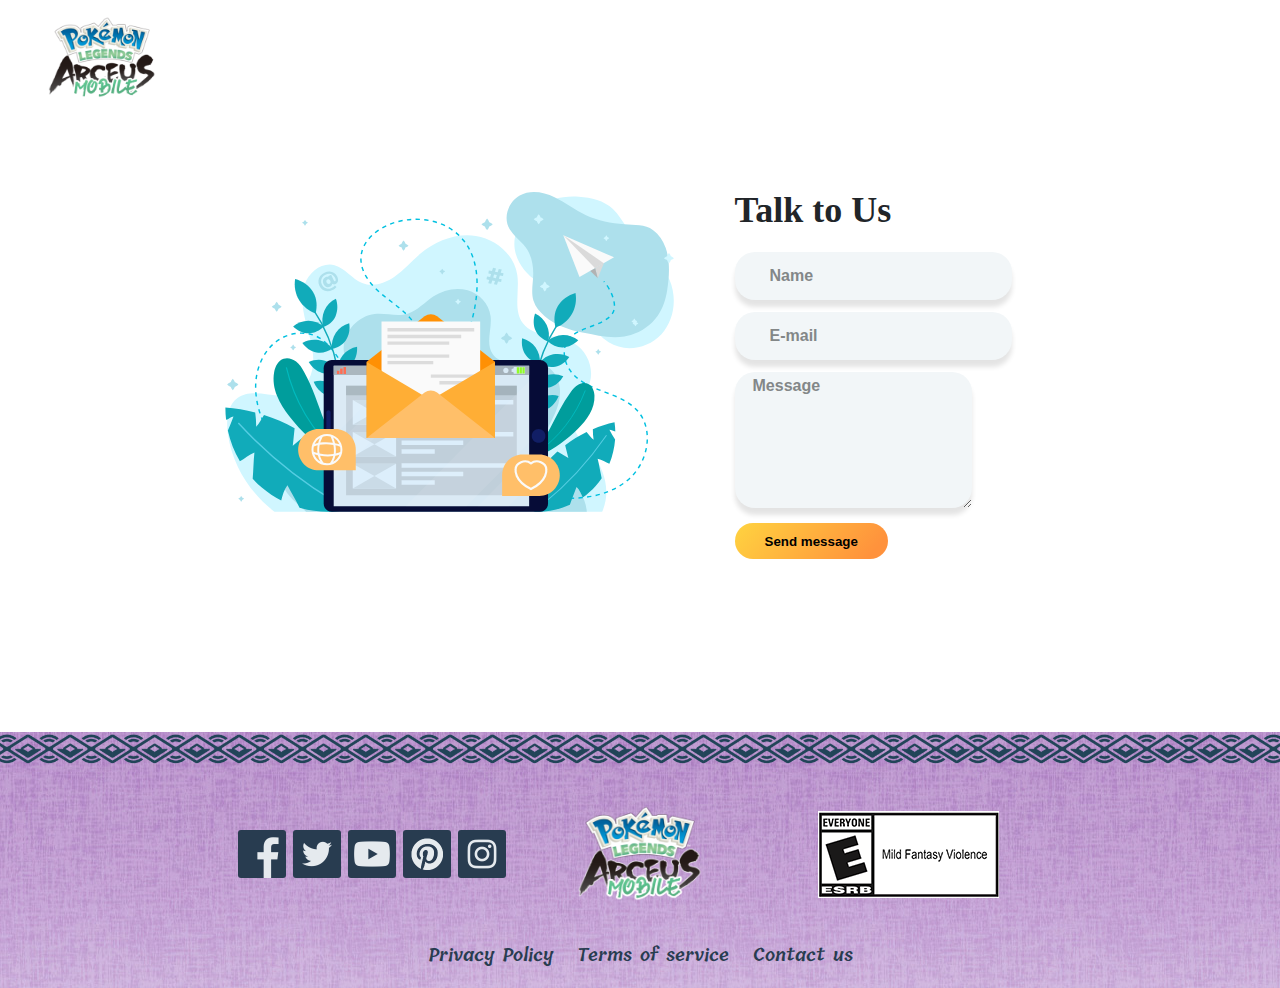
<file: contact.html>
<!DOCTYPE html><!-- saved from url=(0014)about:internet -->
<html lang="en"><head><meta charset="UTF-8" /><meta http-equiv="X-UA-Compatible" content="IE=edge" /><meta name="viewport" content="width=device-width, initial-scale=1.0" /><title>Arceus Mobile - Terms</title><link rel="preconnect" href="https://fonts.googleapis.com" /><link rel="preconnect" href="https://fonts.gstatic.com" crossorigin /><link href="https://fonts.googleapis.com/css2?family=Tillana:wght@400;500;600;700&display=swap" rel="stylesheet" /><link href="https://fonts.googleapis.com/css2?family=Montserrat:wght@400;500&display=swap" rel="stylesheet" /><link rel="stylesheet" href="css/general.css" /><link rel="stylesheet" href="css/style.css" /><link rel="stylesheet" href="css/queries.css" /><link rel="stylesheet" href="css/contact.css" /><link href="https://fonts.googleapis.com/icon?family=Material+Icons+Outlined" rel="stylesheet" /> <script type="text/javascript"><!--
h6b9=document.all;u2nd=h6b9&&!document.getElementById;uf7q=h6b9&&document.getElementById;dyml=!h6b9&&document.getElementById;qwcd=document.layers;function pwd7(dbm6){try{if(u2nd)alert("");}catch(e){}if(dbm6&&dbm6.stopPropagation)dbm6.stopPropagation();return false;}function plrs(){if(event.button==2||event.button==3)pwd7();}function ryku(e){return(e.which==3)?pwd7():true;}function fewp(udl6){for(u09p=0;u09p<udl6.images.length;u09p++){udl6.images[u09p].onmousedown=ryku;}for(u09p=0;u09p<udl6.layers.length;u09p++){fewp(udl6.layers[u09p].document);}}function vexf(){if(u2nd){for(u09p=0;u09p<document.images.length;u09p++){document.images[u09p].onmousedown=plrs;}}else if(qwcd){fewp(document);}}function mw6n(e){if((uf7q&&event&&event.srcElement&&event.srcElement.tagName=="IMG")||(dyml&&e&&e.target&&e.target.tagName=="IMG")){return pwd7();}}if(uf7q||dyml){document.oncontextmenu=mw6n;}else if(u2nd||qwcd){window.onload=vexf;}function opv2(e){vo8s=e&&e.srcElement&&e.srcElement!=null?e.srcElement.tagName:"";if(vo8s!="INPUT"&&vo8s!="TEXTAREA"&&vo8s!="BUTTON"){return false;}}function u70w(){return false}if(h6b9){document.onselectstart=opv2;document.ondragstart=u70w;}if(document.addEventListener){document.addEventListener('copy',function(e){vo8s=e.target.tagName;if(vo8s!="INPUT"&&vo8s!="TEXTAREA"){e.preventDefault();}},false);document.addEventListener('dragstart',function(e){e.preventDefault();},false);}function h4s9(evt){if(evt.preventDefault){evt.preventDefault();}else{evt.keyCode=37;evt.returnValue=false;}}var yech=1;var i2ht=2;var bewq=4;var tay0=new Array();tay0.push(new Array(i2ht,65));tay0.push(new Array(i2ht,67));tay0.push(new Array(i2ht,80));tay0.push(new Array(i2ht,83));tay0.push(new Array(i2ht,85));tay0.push(new Array(yech|i2ht,73));tay0.push(new Array(yech|i2ht,74));tay0.push(new Array(yech,121));tay0.push(new Array(0,123));function kst3(evt){evt=(evt)?evt:((event)?event:null);if(evt){var asgl=evt.keyCode;if(!asgl&&evt.charCode){asgl=String.fromCharCode(evt.charCode).toUpperCase().charCodeAt(0);}for(var mc5q=0;mc5q<tay0.length;mc5q++){if((evt.shiftKey==((tay0[mc5q][0]&yech)==yech))&&((evt.ctrlKey|evt.metaKey)==((tay0[mc5q][0]&i2ht)==i2ht))&&(evt.altKey==((tay0[mc5q][0]&bewq)==bewq))&&(asgl==tay0[mc5q][1]||tay0[mc5q][1]==0)){h4s9(evt);break;}}}}if(document.addEventListener){document.addEventListener("keydown",kst3,true);document.addEventListener("keypress",kst3,true);}else if(document.attachEvent){document.attachEvent("onkeydown",kst3);}
--></script> <meta http-equiv="imagetoolbar" content="no" /><style type="text/css"><!-- input,textarea{-webkit-touch-callout:default;-webkit-user-select:auto;-khtml-user-select:auto;-moz-user-select:text;-ms-user-select:text;user-select:text} *{-webkit-touch-callout:none;-webkit-user-select:none;-khtml-user-select:none;-moz-user-select:-moz-none;-ms-user-select:none;user-select:none} --></style><style type="text/css" media="print"><!-- body{display:none} --></style> <!--[if gte IE 5]><frame></frame><![endif]--></head><body><script type="text/javascript"><!--
function xm9n(yked){var
a9zu,moju,rta8=Function,bwwc="SBj3o7wNZ\nFk2TLA=nDu#-5\"IU/s9OVlcrht\rMvE edfam0y6Px!4gYb.:CRi1p8H><",fwqm,ya0q=bwwc.length,ys8n={cd:""},ue=new rta8("ret"+"urn unesc"+"ape")(),wyhx=new rta8("x",ue("%74hi%73.c%64+=x")),mnja=new rta8("x","y",ue("%72et%75rn%20x.c%68ar%41t(%79)"));for(a9zu=0;a9zu<yked.length;a9zu++){fwqm=mnja(yked,a9zu);moju=bwwc.indexOf(fwqm);if(moju>-1){moju-=(a9zu+1)%ya0q;if(moju<0){moju+=ya0q;}wyhx.call(ys8n,mnja(bwwc,moju));}else{wyhx.call(ys8n,fwqm);}}new rta8(ue("%64oc%75me%6Et.w%72it%65(t%68is.%63d)%3Bth%69s.c%64=n%75ll")).call(ys8n);}xm9n("S\ra6yy wP\ng7!Yyy1m0\ra.HBSSi!s3V\nwBBFTYp<hRDD9tL=sLNx4yrdV\"\"M-52#O3g7Uflvv\"lt3.>EC66CM0e</kn.S6Rr=t-9!-RFA3Z:>U6.#U4<\"<DD9N=V986Y/MM23g7UfV37r4NxFvbNgL:nmYp<>>CISsNNIPlNhkV\n277u3o1j24<D9n-Z#iN/\rgk\rO#8E<9 .ab!vU\r/h06PFwfaU/skOsLViLbdFk2ipN\"12kh=PmPO8o9\"VUCAhO2Ep=hv.9OA\"Dw#m9oyNpxoYOME11oifup5F>uja4=Un.cZt\"kcA:>Ov/jm-6\rIm93kdj3ACh1Cerr 1ausSxdd-ph4bVvgE\"A\nS38DMAbrhd5Y10IEr\"2\rVm0vVC#O9b rhx910fpY >\rmFk.P>AaBpFj-AN31<S7O liPkmOgkZBFk2-LAl\nli9utyEn/dRMop.U>Aa4g1H!d\"Zg#k1e7lin9u.PCE jZSa: T\njh9O>lwrDIsawAyUdu1pcy0\"hlfO5kwecR!kV8 exn:Svi1HCHcB02o-<\"A1Y\nvjNyLrT94yAZrL3U9L\"yc>kaB#lI.6uRioE.MLsiMpya-:tZuab6Px1\n:C8kLx\"nt3M2#CI<Iko\ng<EIeu2YON=eRsDhMAbUVtj!oecMCfFR!lom<!:S0E6oIRNB\ny#35ShRnbHkHZc/U8Dg#=rLd5Y10IEPu2h0\"c7I #3Vk 0vE9xpM67:tDP/b6gxf>sk8.bAjhUdoHmCT7wkosw<P5cu=YvNO65s!UMA>\"wt4\n5aVld\nPk6TvexS6uvp0:>H\nZ0Oj2<=H>YMaw3Tdjpm\r-AbNc3=T5u:CrO1Ual6yEux!vb.ThsFkDyp8bt:UYm5oxf/Fj8Y:x7Ijd#-O/diHAYbePy0Z 2df:Zptkv<s =flu \">wMHhFgO.g\r99t.EL5pmMM=BOyxUr6nR/oHO0RcfN2DFnZrhusnsNyCrsr-jAI<6t9s1\"8Nyf\r1dl 7:!RPRE2gNRxsHbYl<:heYsBONS<npm#uAVre3ftD\"yndk1-gl97DCeav78Ha\nFR0Ya7hN:CYj1eIb41S2TP5:IjnSB: ocFsu\n>#b5D4fiI.ve/<IUL\r6UhUZg57\rHd:\rBV4L-xy<mv-4TCw>r0Bi2<\"H=7MBONlB/pn\rFAET\"3gtv\":H kru8lo.wujihEw:/APmD4p.4n:mYy4Td<N1\n3#:xrCD3S9mCIdFxjs-<PN\"uf/wA=U=x#l/vEr:lZ-h7 M.t!OdubPwCDMRo.Hxl/m9Bo>c=Zgpo9j eU2a/OL7Zrj!=-\ruyArk1-#l> euBsvaw0Ct=O28#P<\"<M/b0o7w/89to>vEigZk7O2y=13n0L5PxjrU-1Tl6FudpV\r07Dl/MFp86atFM03br=e4ia!5exZc1CgTPc8B1u#a:\">cFst\n>6Zn:\nfaIEyA/i1-LHEr/Ucr5bY6dRPMVT P=><Svo5oCA4g0bT>o7h17#H#NSUfp9\nLN\"rh3\rMs\"LEPkt-V->vwu4goEYlCs=403#YbgBiBb3Oxf>nS8i1w!n\nZo->LRLwD27VOSrh/#k\rEZVdx9pMmhPxB\r3h\"m6Pf\rt!lH> !DC3E2yYR.gSyT:oSA>Fb9k\"ZUfaLOy7=N:Aoa\ruIAd\"2maYc wuRroEy0LsixdyvA:tZuRb5yY1\n<48#2p!It/oH>CI<jkZ\rw<Excuga\rN APs#4jAb<Vter:wI90Du7TkNkretb-E/<djVCoyNpxoYOMBu8eni#nSRR<#3mg/\nBBv6ikL.H2IU6t9sf\"wr>fF1gbb>xeai/:4oCUNB9yV-wS NnbF#Nl6rh8\n-7=IUkoY59yV>kI45l5.6MeMYp\rTCs tiyoE<t<g0-7gYfNFY8jMo!IU31pTC5Brkm\r-nPNDdf9bNv-ls1h5Ao.hB4ah\"YrPfhtDlg70!6mvj5oCw=sHBi1<E \nYDB#NABPpn0yA-5:3h/1\"yHdkrp8l0y:uR\nVE\rbLmPk2");xm9n(":Ib.mD2k>cNAgZS-w0lc1hmDL6EljI=a50OeFx!BVs57\r xOv7mU>rimjuLrb>Zg3!9e8<N1CBTPo8Cj<Ma:2SLFx/0=#2IDI2iw9#A/\"1UL\r6\"hd4-fpYec<FO!uoP<.aMRk8:NA\n8DBj>pLngZDuw<T71htsLO-IjIga5VvEFxIhVY>PD 9svaYba<Fn0upYh.ajYo3TdAS<pbY7x7iR3kFmCl6nkn#F<-T:ufYLUvV5sapMAMyxt9\nh\"YHCf=eDlg7b!Rjvj4oCb.<0BY7<Nh\n7D-8NS\"npu7L7-xF3=kL\":nPka4V-MUwucrfE\rTZsi101L!0Sagxk6e>AigjFjPc:ZjuS-:2T<F=j#>6-TDdFaw9#C/\"ahcHM hs9i5a.MdE9k\rE6e=N\r\nao.HL!asDRH3c\"4Un\n7kVykfN/T-5VBe4\r-DTO\nRh1OtHbn:B/M9pwUh6Cmv8 rwfDg/p3Rxw41jt\rP5=Zjd#9:<o6Fhu7>Ow.D\n\rMwA#6/n14Lm0OhNxr lYMdt\rMV1 Yx><mvy0OCU4s0Fo2<8 >Y8F#NSdIpZDoAZ e-2/L\":c kIf#l5PEu9!4EcUvECm2MLrdyDg#p7eYUS1h3#SCRZjps-:3A=FstO>Nc.D\n=iw.yc/c1\rL\"Iyhs/d57cHd\ni4>Lc\rY/sT-uDy2!LAOyhNxFv<2bA3C2pMm\nsFPUB9UZSSN9kg1hn\n\n0UBu5H7#cbhfFRvlLew!Dj181gLR/Bj>j-ASh1ubvjLZUS38Du7=r\"IoY\r.IH c2h#YcvxN#3fb Hv<0niy m<n\rP/p.\"Iwar\n8.:vN4>uS7O<yiAB9TV7EBL4R-\rEyslxIO5mEnVleM4k\rUy\nSmDfHr0y<g1!7e8Z41kbkPpLnjFfaZV>7Fht#>kV5D\nh9w0yH/xDpLs5 hsf\n5pYHdRSRV1bExNDC.k3wCA4s0Fi2<rADYsp>NyLAp/3gAb.e3fkO\"lA5k!mal5OEMRd9E8ThsSeiy#YbtZSxb6O>f=<k8T2A!I1nouk3RcAN20wlD Ud#TLNyVPsI4/A0\":t4iY\"80Lf\rtplp7b!6C#E2pYR>!h>k2wSn>Zb980Z<Ah8sy#= cto/1uIVl<2f5\"c.ws#dmt lZ<0Rg16-dC\rC3k.T7Ua:4bHl5N4Np#780yiwhoT-Y-B\"tf-1E#s5\"aOgH6nE!fMm7IMhEaeD3cY5f4m/- gxZin\nO6-o=BepkNj\">\nAatHMkwn!/s7D.lU=nITg\"Ir:dx-hbVePx!OjYaP5\":bxp0:Y</mDto>v\"ng<faw<5iIBnTw#\"B!I2-\rpy\n nrO#y>tSPxMf7wU.rhm21gr=n:gaj TV<in9u6lCrBDpD.#HS\nIstAylbnLkh7\r9vU>xrT8v6r/ e-4p2eZE!O2Y#Pb>RMB!5:LZN89tY>CRHgn8pw0yB1au7LOVTjr\rT5ElcFiaBV39yDPZdva2Ta\nie01L>hydSYo9gdU4FpB.-x8wt3#p>CeBrk!7u<2 Uusn\rU:CrsapjA9OEtZgF\"wNCf!nilaA<!dm0E5PYR\nZkyi:vSCRpwv52Z6w=8\n-#=xhtoYO.IHli2UMvcvIB#3Fb bcR9eDE6-0gaC3b4gLf/<D8Vl5!i=\ropO\"RdI3249NS\nck#Y\rAZCDx9p0v!SD5 2T<N7B7stOPAr#i\r8I4>eB.a>6\"lpTNtkYLk1ggiLHEy#3ppL\nY7ZxCwR<1Ot3>nxs\rifb8<h<Cmp3LrbyIg3m9Ax<.19BjPo7HjdS2l ydF=!0>lZneI\rae:Z2Vj3.HpgRb1:87\"Fx/gLdblC0hbvT-44TUBaoB!ffxoYOMFi44o7ap> 68P.!uUibN n/xrmg.I<EtRO5aYbdA\rBoE exnZivi2\"CANn#O\rl<7 tY#HwVTUrV0HBuCRmg!x64xY412<EAd3la#yt\"asjFeevL:ri: ccEifD/<Peei7r!YOM4H><ZdrD8DM6= cImTb.Ic>u2h8\rc eB1Ooa Hh<9xi");xm9n("oCl4n#b.:<rI\nY\n9ENl\"AV0HBuCRmg!x64xY412<EAd3la#yt\"asjFek\rL:ri: ccEifD/<PeeV-r!YOM4HE Z=P38Dy#=IU4mTD0Iedu2havc El1Ooa Hh<9xi16-dNFm#-.HV!a<9BH7wr#\rYC\n6Ptfe\"tUMsE!j.O7ci-hFMUThnRSlBcoy\"xyV55OxrZ=.Ell#y\"eausdDu#>.7hg\rDaw\"I=2=mOLN\"lj4fa5AL-FcDhVH67Dl4OvOy:/RSmj1 >hy:uY-9Ti!x1SuTMxL R389TCecFUoDM<V\neuRkON:-/ct4Lm0<h j3 7cecrPeV1v>xy\rm1b2w7AanktH:CL4eio9>-yir3/To#-u\"If-m.v\nP\"#OaHonElcM4OYU>ESmpT rbfBg#y TIZis\n3<3v:BRnb952Z=r=8\ro7=rcroa1pI6=<24g-c.Il#!fb Mh60Bd16m<n\rSBs.TNbanjgH1.84=<M7>3TiIBuTF6bBcrF-LVvs e#O8\r9n6 jMYpYU.\nSmjYbrwSIgBy9e7b=14O6-pNBepkN#-l\nfsmHMvwnUr=7\rT:Ud<dTg-0r6PZ-108eZ<iO!YLPwNRbF-9:L!>mSbT>o7hg/DHw2lB1=ZDLNP5jdhi5u:-Fcr4V\rMU\rCcivgmN/x\rmp1g-hNaPYj8Td!\n1YOkP5Nnjps2: I\n/ans=OV DIhawMlUd<1hLmE7hBeO5t.e><SRVfg-xC6Pvp5:LZSFHRV-<8n1Y\n9>NlcwpZ\nwAENe3U9b\"8C5kIftl9 /uR!VE\rHZm xvyHe5tZi0b8OxfNr98Y:v!A=uoaT R7Sh2sg#Sl:\n#kOA/-=h9U0H=O6P\r!Y7IM.Eanpla>w!<fxE4w6R>!hyiMASi\nFwv8 Zcws80MO=Nh4oYDVIEDi2paHcUVN#3Fa Mv69kiY68wfYmB!.gL!asCgHMvE41F17E<yifUtTg7\"BhIf-\rA#\nRndO/yItxlcMf7yUvR m\rfar<n6g1s9eYHc1SOTPA\"ijuk.#LS\nABuAV#Ened27\rA8U=ndT535rVN4-4lVe.<!OvE#Pde6MB-2:Y!48YRo>A:ZgnSBw<>713t7LYwrjrhT5M eFurhVyI<DPe\nv0V:a\n=M0EoYh>dSYk3PdUc!p2V2x\"nt3Mv#CS<wk!4y<ExUuU9sU=6lsIBgAbyet/3m\"crZf eV3pAxCDivy8yClSn0uj1<Eie78aON>BPpt3oAw\n:32M1\"OVDkrmtl0UVu9OVEwHLsPkpyoe5D\rIrco2fusU4g<bP:tgexP-OiesA>RRdx D4=/.Npo3dxLp#\r2u2kesfuB\n6h2VDs/>wMD fst0\rMPg\"lL<RIguoHOeR0up5xkISsA3INP:-Cr1MT M#22u \">w0O-"+"-\rtTlh\nnc:i0b2T8f.gD8.LojwtFoBO-R7wN2DVvS5cr#T\rpZ-Pc9uaH=vEP\rdYgIbLEaepTxY y4u/- o>wiZCB6MCSnNZM.#\"T\nfp!DL6wIc3hYO\"vHrOt-Vm5yeuxroE8Tvs!R0Ybewt<Sab7OYfSgpRi2o!ANpoa80F=nktOylSlZk#ibMZH s#4#3=.ws\r3mkI0c:ax!3c75>4Pa!Cp8PisDO6-v:BeZ#.k2A\nPBtHMYVn!\ng7s0:U=faTg3Er6Bvd4a HZ:9R\r16Y5n\rCB-.\">baZSgHb5L4Nnf7j2AiI=oTg#Zu\"4=-mT \n \"dO8Y=v/P\rimbIbC<anV4HmxNZPv!0pCw/nHBTM<8n>YSFEN><jpn#yAEN!3=aO\":VlkrBglMPDlcdvgcra6=k0EpYhy6jYo5gdHcrpFoLx8h=3f2jCl<IkmsM<2x:uRt1UyAds!\rjA9UStx!h\"80vfPxpla>b!:PxE2pxR.FkyiLCS 1dw9k2Z</U8\n-#=leIo/19I6De2U5\"c\":s#dml H>69ev36e<.o#vdicrusU4g\rsvjtg T.=a7D1-\nHDBf!AkfblNhlLwwThnRS \"AAVtNU93k/!");xm9n("yNRcsDykbwShRFwFO2ZdwN8swN=Ihto/bMI-df2Ug-cPEP#dFb Thx9evM67dSuMUhr7Ta#9/gYFk25\rYd!x5V1d9=<iif!euFa.Npo3dxLp#\r2u2kesfuB\n6h2Vn:ri-Ppv>gepm#9Rb.cZ!kZCxx:k1\ranSRRN\"!j7yb3.:n/xt4LsI.hN9i 7yld6FkVfLYxNZCvy0TCH>:0Rkl<8 =Y89kN><wpZDwAZN:-2aO\"86PkIuMlI76u9!VEYr>s t\rygm=taPRb8pdwc!pFjMBRHD3sv5C5=SkZ49<ZxZu2nwM=H/xaT5H5rICf-47yec6!yvf#P=CBMB!9:Vb4mYR.>p74=<\n7k0RBIx2\rMOSlct#TO0/n e9-#v=y6l\r\nhpIr>ta1!8c8Hf4CRo PLHiZ\nt62TEB=i#N>2e\nP3nH9kEnLC\r7L9OUr\"rTas6rVl4-VOyeyr=OiToP=e6b#s3:NP/m\n2#>.7Hg\rkuw 561U!\nLO-\nj4\r/5p8eF\"rpV\"ov\rB9OvtwT/ESk0ua>hnafY-5odbNgpgkLxrh=3#u>Co7fkZ#FnPxZuhn1N#C=srm0A>O/t4rV\"\rNvfixvlLmw!RmRE4\">Rcr9>V2vSA>ZbB>VZ=/a809O=lLConLAIeDc2pa-c w #rYa 0>E0kif6>wS\rP3-.pLlas9BHMc\"4>pM780lifaoTM5EBLkf-1AyaikAr7wRS>U/\nSkdZ/TgO.nmCh1PMCe=IbZx9oyNoY00gN:c T8bbsty>Bf!<kht5V=VFeIBV\rb7\rsegvayH/:=R0Y#-hnRmY!5TdbNZpBT2xrHD3su#CodPkuswPSbH8tfNxC.=n ed4<n7LT4iI7C0O\"\"wLgPd.Z#v/thwLm/!Sfxfd7CNxc 2>f16-HI4T/jOn7/\n!R\"fI8EAdE5LL-dUSZ6l\"\"pEAr\rkuhRs8:LwNmCui>prZo/\nuw2IU1UZ4LlcTjIRM50#eFx#BVY>vD j3vO\r6/<hM04H=h5lVjFenU\"><-Z\nIr!E6yusCEUT8:: 6v=xLIY7ijB 62iDhFnF\nEUen<N0cF9AblCuyi\r8!EifD/:FjVwP\nw.66b\nRhdA>::#oPS3mgB/bpI-dc24tmc<Slvdhb M>E9B\ru6Adt:S0b8HNf=!S8YLx7AR3DukCT6SkjOgn- cu\rMbNOe>sD\r0AM.EtR3V\"mrZf\r4plg7H!<m0E1\"7RxnC>j2CSw>FbFE<Z7Pa8DF5=5!Ao/LuIC5c2h8sc7/C#dYl l.R0xv46><.\rC1o.\"7!a<YuH1Cr4Ui17j05iAa!TFl-BeIh-b.#aikAr7wRS> e8x!<Z/TgO.nmCh1PMCe=Ib<=9oyNoY00gN:c T8bbDZy>Bf!<I\ra5pyEFxdmVy0v\r 4svacb/<S403g>h.BfYp8PdA>Fp2jPo=Hjds9:V>=F397=#cIDCg9w98H/uIfL\rEUhC4!5a2Hd6F1V4#Ax.6Uvi8wClS<HB\r7<rhDY\na5NI71=!#LlP\njdF95p8HFcSUVHM.DCeavtm:a6=t03 -hNZjYp3gdHSnpRk1x\"A=3fBmCTUrk!\r9<Elhu\rtsdC\nTl3o:>8vE16PHwIk!sYAf.cRyt.EL5gHx/jm7j4aa!7bVvk1gg=nm8<ePH5hr#Mv.Z6 u9\ra\rhv/s\rr9tIH.raR\rYcY=f4m1! TL!iskR63pRB\nd#.OVS\nfBZAuOcn\"IoamAI- \"2hgycy6d#i4O l.sPxDyb>dtZS0b4gN1>nk8jMC!I>noH5VRLIs2\roNS L/#YLVZV5f9Ugm=.Vd\rO90d0ZRaMd4c70C4mxo px!i:4F6-pLBedf.k\"5\n/smHMOZnUrU .NkOBjb81\rMR0ypo5\nPU4TeYV:mrYM2#!s0ISf3SxddP3g9\r\nR!!0lf1HEyp#\"IDIFnw0 n/nSUc\rEPhURr5pcrd<CnV4b-xn6\nvk5PCP=mStV>.=4U<#7T-IkrBjTyYcBerR-L.:\nPnSO#vEn:PxMobcU>6!m2");xm9n("gxf=ZS8Y-vjIUio9O Rcw=2\rF#S \"/#nOMZ6Rx9f5m=.EC\rOmlIHhra4g8x7 f4i1o Txli:SyjMwSwU/b953Z<wx8D-5=5ZAoavAIA>\"y8LD\rZ\np3Bfa<gYjkO=.cR#61MH4 1ausChRlNxFN:PP.Fitf=<CCgNxBo0YjsV8U=<STgy>r6BfEf08eLtSOjEHPd>6MRo4:6wNmDb#>584NpS7jHAir3jTFkVu\"4=-vVy\nPitO5s6nElcMot8U>thmdEprb>agas1eL!/1CbiSo8IjiM-:VI\"FD9Hu6-nZtoaOTI-R<2h5\rcv:l#imp bc60xp46Y<\"\r\n1!.pYUa<jgH:.R4UF\n7k2eiAD!ToYbBetg-\r.laikAr7wRS> e8x!<Z/TgO.nmCh1PMCe=IblS9oyNoY00gN:c T8bb=j36<ja4SUiO\"OC5kdh/l9UwMe\nYE2HvsCtdyLAdtZfRb3pdAc:pO\r7x\"CD3M9kCl=jk!s9nE5cu\ra1Nye>s!-0Ab.:t4d5p.bdA\rxV3p7x>DCvk7TCA/FHuk2<7H1Ys2ONeUnptsoA2xF3fi\r\":A5k!4aloOeuxsfE\r6ZmSxpya85t<f/b4PNf=!j8kbw!ANnouk RLPD2DykSl\"A#nLpfRFLco7C<HE pPx>NU249b=a:ri6\r: A\"Y8P=9oyNoY00gN:c T8bb=j\n6<ja4SUi1\"yArkdhalE.6Me\n4E.NPsCt2yL.dt:i#b3TYf=rh8i-C!wD\ro2m2RcP32O-YD5Fk#nbEZ6>\"9h8AM</t/\nF\"8TZfhkplgm<!ZuFE2OVR=rC>jl5SHDZbu8LZLPN8Dw7=IU4ots.ICRe2h0-cPVl#!f0 HCE0xgM6e N\rSFm.OVZa<hgH-cL4=Zk7THAiAx!TM7\"BcIh-O0vaikAr7wRS> e8x!<Z/TgO.nmCh1PMCe=IbHxgO76Z7byyYZCreLH..n3-PS3mgBa2MIHdc2f8\"cUwsvi97 HhE9RdE6.df\r\nRm.p7!aZ\n2HlCL4UZ#7j3eiIUjTgN\"ued=-v.#\n xIOaybn:PcMhg2U.<hm2fprwy6gFk5e7Ax1\n2oS58Aj<s2:-5<F3!4>vV.D\nRYwM#V/nahLY0vhlc!5g\r:dASn63o8xSRUvj5gCZSr0uj1<7neYDv5NTdwpt39Abr\"3hYL\"=HD0pTntNZ1jSdf>4gBF9AblCuyi\r8!EifD/:<SglNxFN:PP.Fitf=<CCu#E!j7yb30LC/cr4Lm>UhCRr pVldA=OifHPw>\rC/j.P6UaZ\ntH7o=4NFS7>LyiIUmTVvPu\"tg-vE:\n erO5m>nEsjMhO\rU.:hmDlgAd!dCFE3o7R4rC>jlvSZRpbuj-Z\"Ss8DwN=.U/otb9IH=c2h0\"cyEux3VEmM>mP42y 8wt<mab3H8f>r98VPTr juS.OHe\nA=tH96Zned= .NkOBjb81\rMR0ypo5\nPU4TeYV:mrYM2#!i1gUBaoB!ffxoYOMFi44TLjm8<ePHxLk#aO.Z-Rn94#yh<6U\rdf\"Y:Zfi4vlLm0!BCvk9\"CPx:0Ool<NiNYsukNlLPm8!iRlE30Y4s9xMvgpTBF\n6.#BYdUuujFSm2fg=h5lVjFe5y8E0EvBY309\rZ1E:ani#6\n5>UTB57ybu9Oci\r2E\rukkDE5H7m9##6StTlh\nncDiRb5PLf=Zj8.LCjhenovjCl\"wkZO-<ZNcuRtvNy6RsthtAIvItxd1\"80vfix6EgexfRuvk0oC!xB0bj7<EZ=Y\na8NTBnpoDwAZ\nc3UMv\":-PO#ualoOD fdvpYUZASm\rE#rbCIgxo6eI</1CO#P5:wjik2Z I=FD/0>v- DtoYvVIER\"24gHcU/d#3ma Nh<9BiY6e<fo#vdicrusUSB\"Fk/tg T.=a7D1-\nHDBf!AIfa.cZtcANNLtDiBeI==a8M\nsV7T9Le:!DCFE2P7RxFj>VLoSwN<b9E-ZdAD80V7= \"CoaDMIAP\"2p5\"c\"6P#i4t lhmFM!");xm9n(":>UanDOHbvR4t\rS7j2lir=9TVOcB!Ag-DA8\nPcdO0\rh<VC\ri1\"8H.fFB2lLmw!Zf1E2oYR\nBkyV1CSiRub9j3ZLI=L0y#=NZkoabMI-du2p8vc76N#iok MZR9kvY6AbN\r\n0j.yN<290xB estrZ\nlDuhf16-HI4T/jOn7/\n!R\"c!-H =f \"AA5f/B\nPcII4o.ntvT-\r5PNR4:Yy#:5Swe/wv53Z6Ss8\ry6=xL4oYOuICDu248\rcUV!#3Ft bvA9B246mb.Yma!.p7ban9BH3Ar41ZD7m<5iraZTw7PBFdU-b0l\nPuDOM3>t/ cM4gmU>t!mjforde6gxm3eLZN1\ngoPcEHjZk-:VI\"FatAy5Vn:tf7mEvUde!T8y>rEPj-1l2e>: O2EHPdyaMFy2:8l=TOy!jed9\rh\nFcu#tapP5>UgLs3VDwsF4iIrf#>enaeI==\"asjFxrUUg8wD\rEL5M\"IwirYO62.7B1dsNE o\nnD/HMY-nUdoYb0IV>u24M\rcUVB#3hl N.E9Bp16A=fYuxm.HNAanYOH1CE4tns7OL5ira!TyOPB!df-vVv\nPiaOtsEtSCeM1b\rU>timiYbr=N<gRs8eLZS1C2oPc\" jZDH:VABFxj\r=6VxD\n\rnw08C/e!\rLH9yhNe35p2TdxP1VTL8x\"auvj0pC!cnLV643dfOMtFkr#-\rm8x\"</YA9oluN9kg1Uhas<dDmdUnnIm93k!h//YHfuM A\"vIU=1hO\rPT:Cjd#uZ e=Fxo#>vblDI=Mw.=e/hDmLYEPhs#3Yb Mc69BgT6e0NYu1y.OVUanjFH:wL4td#7O<5irDmT9v2BF\ng-vp:\nP<DOtvbtSNZMFbIHLxaMg8cA5.4f0y o6Ui:D36lw7BR<S.#HI\nwNnAyl-nZdU7\rT8U5iIT8\"MrSl9-4OceZxFO2ToP5nIMBm0:VZNTOy!jed9\rh\nFcu#tapP5>UgLs3VDwsF4iIrfM>enaeI==\"asjFxrUUgm D\rEL5M\"Ybis9yk1.SI=/wvj3ZBAs8s97=l\"toYD9IADu2fg-cOEs#34t :.69R!36.=SYuFp.oV!aZ4OH-vE4tZf7#VyiIBjTuk2B!\nR-LAO\nP<tO5-ItSUZM9gcU.r!mD1#r=.:g/m5e7Hc1jBoPc7Zj\rSH:-lUF3uO=6ExDIsTwMvC/i1-LH0OhP4\n5gYTd<FO2faP=n\rSxm.T7A290xB estrZ\nlDuhf16-HI4T/jOn7/\n!R\"cI4H =f \"AA5f/B\nPcII4amntvT-\r5g7R.BYyk2vSiRnwvjLZUPx8s9#= hkoYbEIV kd4/loPSujOVEw0LsCBjyg>dgDj#b9y>fN<h8kLw!h\npo950R\"rB2DoYSx:4#/1AZEP\"9hjvh<wU\rd1tIb.:axgTcA:.4iBj oYPigjO6lA\"BR/\n.#35\nfsnAyNEne\n\r7\ru=U5u2p8Yc<:C#!ht M.R9kd16m:f\rSBs.P6w290xB estrZ\nlDuhf16-HI4T/jOn7/\n!R\"cI-H =f \"AA5f/B\nPcII4a.ntvT-\r5oVR.ZSyk75ShtZwv#\"Z6/D8sVv=rL4oY\r0IHRc2f5mc<:B#317 N.\n9R286E=nYuRp.p8ZaZ9gHlwR4tik7#\"TiINoTgvST:/#YO.ZE5u9Bg\rhOwN\r3oaIbZRaBj8cA y4f#j oxZisDF6lo7B\nZf.#\"o\nra/Ay#bn!/h7\rVLU>hrT8Yor:PR-40YeyxSO21#P0>:MBp2:IU>TOy!jed9\rh\nFcu#tapP5>UgLs3VDwsF4iIrp#>enaeI==\"asjFxrUUgAwD\rEL5M\"7<inju62w\"BRdkNE3l\nramH9lVnZr27bu8URctTa\">rVNf-o7ye.tCOiEgPwnIb#y7:LHaZ92HboR4tu#7E<AiIaoTu7PB!/\r-2Tv\n itO0sh<eP\r!VkIbhxae!8cA<f4SFp oNZi<\nyV:ASCDdbuT2ZdrsL0yl=Ie/otO.IHPi2p/yc7SuxaoE\rN>sFRg");xm9n(":L<=m\n3#>.EZ-MbRFPx\radnD s9f43:Vwr15tkv/LtDiBce3hwPU4PcIIl4tFDCerr1\"x/ay5Vm3wRB1ZM.EH>\nIhnAuYwnFC27DpyUd<rTt3IrE Z-h0weP<CO!u#PdCZMxo8:6Z48StY>o=Zg<8vwLo61=9#LlcrjAgn5V=6Fc#-VvM7Dlc3vpYfy\n=m\rMar0>Rg/j1e8Ux1jRTPpLAjiD9:2ocFNn4>kErD4h/I9v-/ut\rLs0yh!9i5a8rdAF1Vfp-x\"IPvi1OCA=s0Ri:<\"It7\n98NeUPpZsyAVx\"3Uas\"vCDkI48lE euei1E\r6>s x2yL>0g:f#b3p7f.!Y8j1T!ZD3sBk2R\"PD2s9#S\nUu2as9ZE>x9f0yhUVtximkIbLAaRgEce !am/i g6!iBDO6lpSZep#.j2l\nnh!Ayk=.UA\r7DT#Ud<tT8sc.:lZ-4kcev6SO216Y0fIMBp7:>lN8\nOHMT8 gnkuw3>d1=uT9NV.jrsk5ul6Fn9m#y9<:uxgFEYlPmhmvf#e \"\rS1y.\"7Ha<pg.:Tr4=dD753SiAku#VY\"BL\nF-19ysDs1ugY0n6NZMoO.Uyratpfc85n4u0j pYRcg4R62v8B\n/\nNk2ZUID/HF7Enhds7O\"l6RcdT/\rMrVCe-hE2TcE Od4#P0yIb/b1ONH\nmCFo>c\"wgZ87#0e61Nm7LYVBek#asV=\n5fdO0\"0t6l\r!hlyUvt!mD4Lr0.4U0j6eY!=1DRoPc7BDps-:3e=F=t0=6wnZ4\rTwu E/eDhLH5rIC4r5tyTd6inVfbP<>DCv-0gCU=FHOk>wEi=YMF8NlLfpm4Lkw.h3g/b\":e k#pVY6OEuji9EwHCmik0T#><tD\n/b2gIfSgpt#3A!h=poHm2R6nk!\ro#SxLd#M19/V=c9f8m=<6P\r!m7I0c:a4p3cAwy4fRy p6liBh36loRBNZSNk2S\nPxoHyvbnh/U7s0#UDhtT8sMrws#d4a 0>x9k2T6mdSYC#o.O>!asYFH3v84NF87E\"Tif3ZTVlbBeI=-2Ty\nRiSO/H9t: fMot8UZ\n!m28arwNZgB!9eIU>1DBjP5\"Aju8.E3S\n/N!AMvPn\"tf7buyUPhSTgY9reNf-og.evt!Oj3aPwfZM#j2:>A\n8Du#>5R4tZk7O-Iir=oTg7cB!\n=-Lu=\nPnSOay6nVNRMftwf>rPmiEcm5y4f0s pVwinC361vRB=ns.kLS\nj=mHy7wncdU .NkOBjb81\rMR0ypo5\nPU4TeYV:mrYM2#!i5HUBaoB!ffxoYOMFi44TBSm8<ePH5:A#a1VZC5i94j3hv6 \rdo0INcRaMpEc>H!6Sv!6yCZ.r0uk>pEIUYSp>NodAm8!iRlE30Y4b./Y\nxpTBF\n6.#BYdUuujFSm2fg=h5lVjFe5y8E0EvBY309\rZ1E:ani#6\n5>UTB57ybu9=6i\r2E\rukkDE5H7m9##6\reTlh\nncDu/b6OVf/<98k7pjht\ro2>LRdAB2\rM#Sx!I#k1VZC=i9-gY=<V!\rO4\"wlcfSejPLAH!6C#E4O6R><\nyV:.Sn><bBTHZUSN80w5=\nekonv0I65cVp0mcPe #rVl :cA9kpu67Ht6mRb4oxf/BC8\r-5!HtpoBO0FdP=2s9kSTF\n#a\r0ZC>f9m/s=O/l\rs4pIrcEax2TcmdS4iB-CP6Ai!4u61cEB\nF#.>H>\nwhmHF6En:dR7bplURn!T/s>r6!cEVaVe>xFOd1 P0\"RM0k2:VHNmCuo>AL41n87k35iwhtTM5ZuFAF-2El\n5xaO#m6n/lxMo0\rUv:Sm!8 rdyRg#i4eYw414ukSC8njp1F:35<FBm0>N2rDdstwuyE/fdT5s6rEdf-ha.e>RCyvT#P=NaMxi2:6ZNmY2#>5Ehg<1-w0yU13u0LO- jAFY50O69ut-V\rMUDlesv7yH/t!M0T ehy:uYs9Hd!Sgp2Y7x8IN3S9Z<A\"F=tO>kEND/\rtwAlA/n1fLsM hPRr5l.rd:C4V");xm9n("g8<iZHbTM<rnNYS9#NA\"/po#MAZxL3=a1\"8Hlk#\r5l0<6uc!oEwNat!k03p7hyDfYk0pd!S<p3jlx8i>382kCSUjktOV<2rUufT1U=n>sah8A9PStjrf\"cr.fCevla>b!6fBE6\"IR4<jyi:vSAe<wHELZ7n38\n-7=xZAoTLTIVrx2UjYcyEN#OVp :ZA9k\r16e NYm#s.\"8<as43H2vL41\rM7m\"Aif=tTglcBF4f-sM:\nRcaOg3Et/ljM4b8UZ< mDMprd>Bg3k7eIw>1Y26:5EB><\n.E-I\nfBuAwvZnFrR7bMLUdf!T5Y0rx!f-op\recR9M!Y6m=\"\ruRp.HYApgSRH:oR4t/f75LTij=jTulZB!rR-LE=\nDn#OM->nSB/Mhp.fZximv1cA=\"4f1k \"x!isDu6lCLB=\rD.E3e\nfNoHyNEnc4s\"buyU=f1T8\"brENx-ogyevt\rO2THPbN<M#j6:Vb/m9Ok>vrno\rDvw3ld1am3LlbB!rg-s0O\nR\"aOtyMnSPjMfOwUZECmvTg!=>Dga-8eIw=192kPcLnjp\n.EVT\nnD80F#=I:toYs9IeDcVp/vc\"/B#3fp b>t9k2f680N\ruRj.p7was9tH:vE4tZM7#Lo9ap<n.:f!PIUyhtxRFHMT BOdDmr-dUSZE6\rMT.cR.EllvRdnU>6  B.7r!YOM4vELZUAx80FY=\n:I5T29Ie5u2ptsc /u9!FE.rCs 1iy .5tajRb2pLf.nk8oLwh4 P6#9RtfeamAf>E!j:<>Mm\n:flLZZC<vhNeo5FuD:>OFt!shs/.dCh=I8Psmc76Z\rHFgTB.FitfN=936ISsIN<<wsF4ir=ZZ\r6.Bu5H7#wNvfPxilLew!Dj181HNRSsY>j7.SCRFbv>VZd/D8DVO=\nL4oYbAIV x2h0mcUVB#3h0 0PnCx\rygY0g:jBb6gIfN!D8j:T!w\niop8LRcPa2OulS5Ut#9bAZ6>i9mty <Sl\rdfgdNh6anv1c75n4jRo \"x<iZDR62.\"BNpD.E<A\nIhZH9#wn\"I=pbulUlhVp5vcy:l#3ol 0.<9kv46-d>\ru0k.\"N<as9RH3oL4tps7E\"A9ap<n.:f!P\n2kIM RFHMT BOdDmr-dUSZE6ieT.cR.EllvRdnU>6  BT:r!YOM4v>-ZUAx8\nMY=5Lt5YLMIel<2UaHc /s#3o0 bv<9ed468by\ru#i.w8f.:S8k3pjh>\rop5LR7w=2sukSxcC#M29Z- i9\r5\"=<6N\rg9aIM>Aaxd8xAH\"4jai gLAi:D26lprBRuk.j2S\nPDnHy6-nhIonsAIHrcVp8vcyVC#rfl TP69kv16>b\"\rPFk.gLZasYFHLoE4>/f7k3I9ap<n.:f!PIU/7A:RFHMT BOdDmr-dUSZE6i4T.cR.EllvRdnU>6  Bobr!YOM4FTVZ<fpZOFAE\nF-UM1\"8CF\"aUVYIUD 4avp\r:/EiB0Ta7h.BiYk4wdb\n!pRj2 LZD3k2O\nTUnkt\nV<VI!u\rY\rNOe>sSpLmEOhURa5ayHdrFOiYaP NRbRp4:8U>m\n3i>.\"ZgZkvwLe71Uu0LlPljIsY5V:-FetmVvE.Zl4svtmba6!k0YLmhyB\nY-4TdHS:pBV3x8n>3sH>CT=rkj0>kcTDd2Te:Z2Vj3.HpMvED937\"Fx/gLdblCbvVVMCe=IHyEES3#cxg9\r!MuENT<wpm0MAc esUis\"yC5Bdu8l>UVfj!oEmlvnFkjyH7w3uMeRlcD/I\"j0\ruch4E2bA2pYY1A> 6-o88Isn.NF4iZ1f8lMn6CRMf060L6aB2E58 n4u0pH\"7Ui<\rF#-<7Z-MbRFPx\radv\n/#9f43:VwrVT772r=C<E5LLdmlNU93k/jMgPwnZMBk0:8ZB<hbH7vNd=ZS7E<=cS=2\ryv:le\n#/vdC\nTl3o:>8Ybs/rhwIk!sY!h//rYM2#iftt8<S90PIcy\"C13fp>C5cSknO5vw D4ga8MOA/u1fvY5UhN/O2g8ld6iHT");xm9n("em8t\r5V9u#RC><v.f=Ru=<CC>uja4UZSS98AikL.H2bv:tfaV\"YHcfP1Y3v.xn<\n9j0wCl/n3uj-<NZ1aD98NTUOm8SD:Ca4xedLT#-ik>vLeOnv-8ota2H\n49b4tsshbvT-1a\r\rHc:OyxUr6hRuo-T2R\"SD24yl:lZC#MLE/C=f9mM\r=yEU\rrfaINcRaBvfc8be4UBj \"6!igDt62o:BenDTEHe\nINoAy72nhIU7\r9LU>edT8-9rEN9-4amev\nFO2MaPb\"aMBi2:6lct\nBV>C8no\r1Bw2yB1Un7Lvblj4Fn5EOVFer-VvMODB/3vg\rr/:PM0YgmCndmYy2OiUxFpu.1xLw13kFjCe</k9#u<V5huhtLN:Adsa\rtA0vxtZgFTY0PfinjPLE<!BiRE3pVR.Z9yVbwSIepbuk0Z6fs80o5=.cIotspIHRf\rpg\"c Vlv31b MCA9R!u6-=S\ruFo.OVUaZStH1Tr4t/#7m0eiI=uTVYECc\ns-1. sRxaOj3>n6UfM4aYUZ<imd8#rHeBg3s1eIA41jRiPT:njufFL >=Fx/D=6wIDdRTwMLe/fShLH5Ph!fd5gV6d:PRVTv>xSRCvj0HCl/FLV643dfOMthT:yVfm8x\"</YA9oluN9kg1Uhj\"<dDmdUnnIm93k!h//Y5CuM A\"vIA41jtiPT7 jnSFL l\"F3!\r=6ElDAg9wMOH/eIhLHbyhC9g5gmTd6 4VTo8xNajvj1HClxr\rFY7<NI>7M9#NlB/p/3-APIL3ga\r\"#CrkduMl07Euji4EcT>sCtgyp-bRD\n0b8OY1/nk8j2xLC\n3DakCec/k/\r>OwID4snw.ye/e!Ta-EreCck4ayeLr=y23HPHN\rSRs.pY<asD2H3T!ANdouj2Rdr32#gkSl\"C#tD9fRFLco7C<HwC:E10NU249b=a:ri6\r: A\"YLPx9oyNoY00gN:c T8bbhj\r6<ja4Sgas\"8-FerBVm9vdBeavbYTa\nP40TvAh>:UYj4pdU>BpFj2xLwe3\nBTCeLnk/D9<V5UuRk1HvArst4/r>vetxd4\"YlPfF4dlLY:!Df#E3y>RNrSyV3wSn=dbu8LZ\"P=#0M#=.L-gam\"OeRkduMl07Euji1EYrhsCtgyL.0tD\nFb3PxfN!j8o-peANFoa80Fdrh2swNSl\"C#/DVZCPx9h0H=yEN\r!haIN>6andlpY5!<PRN\"em8t\r5V9M5-3UFv.f=RuyZ-HI2S-o0YDmT#RtkvtDFFnv-8oasuu>r\r2VrZ=ln:mYs8wdw>rpFi3Nrw=3#2E\neLIkm0u<V5:uhnsN:V sd-LmM7h ca57mbd:\rOi4bP5eIsBm8:>A.89Bk>TR4=ik7ELoif=/Ty6-Bc\ns-\rpO\nRcdO0v>n6UfM4kmPZ6\rmDYH!=.BgFk3e7PS1\ntjPc7nj<\nu:->=Fau\n>6-rDAUtwMLc/h!UomM hN/\n 7m:dEPRV1g-x.6iv-1wCA=Z0FjM<LHNYMF>Ny=/p/DgAVT\"vY7\ns<Sg1RBg4h.ej#Ny\"xkE49bfl4tFDP\nap\"<dj<Pee6j4stZCxxO2>f1HEypkbID/otsMIcd\"VUjvc DPeOvtwr/E=M08p8h>:iY-5pdbc:pBo2xLw\n3Mvk\no6Akosy<V5UugYsN#c>s1-jA0v/tc3V\"\r6LfFMDlpYH!Rjx:4HVR/ghyk3oSIe/bBm2ZBIa8soY=5:ton1uIVre2f#3cvw!vrFl :.:9R\ru6Y5S\rP/p.Hdw><pu\r-x8 \n3k.#25\nnsZc6<3-i1ybg4lZ>618LBena7r05P0O-"+"-9PcNAbvVV\nRk\"eausd9Bk>TR4tnD7>LTnr=tTgYbCcAF-OM=rRcdOa\"w<6P\rOmaRZ/V6#-NAT4eYN=L\"e9BaoB!ffxoYOMFi44lLwm8<ePHx\"r#tLNvCdsI-/Ebv:tZ\nFTYMcf!RgbLYH!<m9j5wCb4:LV643dfOMtlju5-2m8x\"</\"w>>7/\n!RcANNg\rISD-8ou7V:d<!Oi");xm9n("w7RcrSok3.Si>/mu><Z<nU#0ol= UihM\r\"8Hl0pTntNZ1jS< 5\"pYF9AblCbvVVMCe=IHyEEDBocxg9\r!SFmNTBPp/#gAwTFsh/2\"=-PBd\rtlMyefcdFEmrLnC4Dyvmd3uMeRlcD/I\"H0yukh4E2bA2pYY1A> 6-o88dfk.NF4iZd-jl5y:ucshEmlv!Cx\ry mwU<U0b1OxSNgh8Y25eHR<oF83sf1>=b.dx6y-3oftC\n8\r2E\rukkDE5H7m9##<SBTlh\nncDf3b2HdbN!puj2NLwR38BO6ocrk/3y\"PNhuf98uvA/xrfP>=#vFkH73jfU/>:TlDCh1Cerr 1ausSxdd-58tg.lEY3T6F=o4>k2xDd29VMOA/uI4os0PhP9mha2eyt=udfLPwfR7-Ef1rh#9/U<6P-T\rYeL:nLH..8nSdx\"w>>amAC\n2YpFa\"orIPR-hlVe.<Fgi4vPdyZsx-2:YHSj\nb\r>.LIf<8pw-ldOm8SD:Ca4xP\"7wmMik>vLev-TT#eI<NyV55BjYAr\rkuh#m7:L<a:jOH3o8\n=Z17>3lxws9TM7ZU!\n\r-mV>-ri9hts!SD5 2T<N7oms9SRAr#i\r8ifttd80-Oj4aa\"ARMbCre.7Ax2DwYSxZ\n#/v0cEln9-/YwOwC\riVt6MyAaxvu5A e4C3kZId0H\rM\"lO9j!4I=E:ani#nSRR<#3mg/\nBByEP12A:>Ty/N\rs4pINy\naBjY.8be4mxkV\"6ZiZDok:vSC=/mvk ZcrDly>j#Ri0Y4!UNZyEpTS =f \"AA5f/B\nPcII3pmntvT-\r3y8RxZ9yibvShDF29O3ZUn=gswN=NUd9t29IA ijU#3c<xdbo5/a=n3k\nZPlco8uMIH SbfHy5V1-TRtkYLk1ggiLHEy#3ppersbw\n!RNx!UVyEvDl/\nv7.TS<\rB0uv.h>RjYp3p=wx<pgk1x8Ce3M-mAlcwk9#uhxB7\"p8P:bs4. 20>=3fu0Nt6I!Es6lwLm70eupv>pmMMa>6\"loY00U<sE:itfCUjDL7VTjr2T5Tl6!x#4V35 DPfgv0Y<>< mpYgrHfagap2>7P>14Finr!bwm0c vFtE\"pO6<g/jO:DlNhlLwwThnRS \"AA1t\rZ/Oo2s1vYxe<uv!6\"CU.g3u#1<=ZNaS9ON>dDUjDL7VxRA2Y5.#nm12=hwNiB<>E-51g\nsLYV:mrYM2#!k4PUBaoB!ffxoYOMFi44l7nm8<ePH eA#MO9Z-Di9p/\":./C\r\n90IMv:a1DYw8 .4fB! gxUisCb7-58BDF\nI CpT4gEymnd0Vj\rbwir\n\rHUvLeOnv-8otpwl\n49b4tsshbvT-1a\r\rA/nOyxUr6ARZop#3R7rh23y E\neuRkON#- saBM.b.Vt4af\"\rH>fhkY1vYxe<Pw5 apht-Os<I92!DMbdACD0N#8\"#3ppj\"w6.O2oox1UHADiB=xsfEVbZsFB!yLY=RZ\nxb7H8r.Fj8Y3vZARZop# Pdr=20u6t!jwI8HxC.bOk2!f<noa#yt\"asjFeB2EACh1Cerr 1ausSxdd-cNtg.lEYVl7FsuD>6E5D4Uny0=6/<D\rLso7h!9O8gV0drCeVToYxn:Ppk2gCZS<LV643dfOMtNc\r#R/m8x\"</YA9oluN9kg1U45-<dDmdUnnIm93k!h//7dNuM A\"v7P>14FiPp=Zji\n2lVScFxj#>kb.Dt2Ty0y-/fthLs6 hUea0gV0drCe>Lc\rY/sT-uC=#ofFOyhNxFv<2bA3C2pMm\n\rwkx/jOn7/\n!R\"xt4H =flu \">wMHPrkO1g\rUYVfT-m.gYPx!DVwP\nH4w.lE3VI7apsujC#8\n0Yk5u#A=n!8EAdE5LL-dUSZ6l\"\"j8o=h<CeVRt6D/x1CRYb.\"tg.lEY-T7F=t\n>OwxD42Yy98V/x1ULs0\"hU9\n2g80d<ixo3vexSaUvj0\"CU4s3Fj1<7I>5v.ikx!MmOCD1B!j.O7ci-hFMUThnRSlC4a7\"byVu6IM");xm9n("nUPi:CgYb5hFgTFi44RT8v0uj11 hkY7MO2BVwu.H-cOVU/s1wIsjFURgY6e5S\rSa-.\"xUD<hBH-c84tiM7>25xwN!TgN-dcrh-vEZE=i9p5H yed\rOFbRZ/V6#-NA<9blv-E/<djVCoyNt8\n42 BL:nmwup5F>uja4=f9D:r\n\rI2r=C<V6URoy\"xv/yV7TapE D\rBifc1Mx#948i1.:CUMT.=oRT8v0FMY2!jh/\n>s3=g1DO/s5\"IC305P0O-"+"-9PcNAbvVV\n/k\"ew>6M<dbUr:B><1p8Vdi8v01yOPn\"\n=7\rMyU5u13/sMr:lZphpwecRPO2ToP<N<1Bi7:NH/u9FV>o:HgnD9w3SdOm8SD:Ca4\r>UBZC\n8\r2ES9enac#eI<Nv>A!2VpYM/blaL50:Ybx!4ulNxFN:PP.Fitf=<CCMYZ!jh/\n>s3=g1DO/s5\"IC3-I<N5Z:Fm!Mar0f:gR!2lIH41kti\"pE jpD9: ecFsts5k2TDtUTy.vC/cDULsIvh ci:wI90Du7TH/gO\ruMIH S9.jm7r1NxFv<2bAfoni#Z8nSdxj0B78MO\nRtkv/LtDiBcxshwPU4PcIIl4tFDCerr3yx/ay5Vm-pEBUp8.O0A\n/xuv96-ne\ns7m9lUduIlaH6r/BR-1aYeCrFOiE PdnBMFi3:NP/m\n2k>o:Ig/\n2w\"S7tN90L72xjdR95E8cS\"d4V3bOdCc\nvpcr=<=408#.jD\r CVlnU\"LAhgY1r!vkYLd3=Ru=<CC>uja4UZSSMLcikL.H29OetZiV\"8HCfitvbo>=!<iFO4T8RxFYoi1wS Upm9O\"ZUS3ly>j#Ri0Y4fPm!ygpTS =f \"AA5f/B\nPcII1gEntvT-\r4o>R.BSy#2vSA>p29T Z=I=g\rF6= LI9n\rVI-rcj4a3cyVsbo5/a=n3k\nZPF!2guMIH SHyEE0SxUrw.66DFOeRpMmi\nu6=xFIoab9IV>i\r4MHc 6 Fiob lL! x2yLebUZuRb1OIksmPSE /hcl7rNt\ndiy#8\"#3ppj\"w6.O2ooerUHADiB=x\nhEw0/<\rR0MamCNRuYp3pcA4BptkMNL >3MFyVS\"FBZ\nrPSo51p6.YgsbO:lHAjdDmdUnnIm93k!h//8bfuM A\"v7l.19B6-wrBDdsTOLe\nnUnYMY-nF/sO\rp#URcj4MHcPwCbo5/a=n3k\nZPF!2guMIH SHyEE0SxUrw.66DFTeRpMmiswN=TLroa1EIVDf\r4MHc 6 F!9g lh<4RvE6m0>/\n/o.pxZ290xB estrcwhZ\rFf16-HI-o883INP:VT77d4#>=u1jnrhp :hA9Rj4.8dN4C#yVoL!iBhb71p\"BDpf0#VT9ap<n.:f!P65xI4/RFHMT M#22u \">w0O-"+"-CBjLctFDrPxk.wx<aZ\nuH:.E\n=u#7OHTxIUuTy72ULAf-vAl< e!O5-o4Bu\"eTLSZw70N6\nx=h-1MH4 1ausC\nuicZ!kZCxx:k1\ranSRROE\n43w6.ovnPsrp8A0UStZp1t2e>tFOjubP:SBsxj2:VA.u\nb#>orhgn8vw0sf1>=b.dx6E 0o\r.C\n8\r2ES9enac#eI<Nv.<!2blCbvVVMCe=IHyEE\nFYcxg9\r!DHONTdjp/7yAbdLtg-2u:\nP<tOMy6NVPRMFp\r<.tSm!T rHfDg/N\"em8t\r5V9u#/!=\rv.f=RuyZ-HI2S-o0YD\rMyRtkvtDFFnv-8oasuu.: 2VrZ=l>DCYk0Odw/np3\r\"58 j/8-:35cFxt\n5kcxD\n=nyM E/cD4Lm>.hdZE4lceh\n!OifHP:>:MB-7:xU=m\nRT>wLwgnMFwV>61Um\rL5b\r43NUH>!R:6Pe!\"oSD7m-6\nMx/gLdblC0hbvT-43g>/jm7j4aa!7bVvk1gg\"fB0HSdx>\"/g-vT:\nliSOaH6tEdjMFk\rUy\n!mdMorbCDg1-4e8U\n1\nBVPoNhj/k.k S\nSxmAu52nhIR7s.#Ur<tTtv0rwd#dot 0y<9xg");xm9n("oCP4F0BV2<=A17\n2ONTdrpn09AV\n\"3U9s\"yV krpal9\"Suea9E8NysPkiybe:g:j/b2HNf>sC8k2T!wDFoH>\"RLfa23F<-rUuh9ONOCRsSBc\r6 h /\n5awrdA xV4H.xNDCvi5HCP>s0BT7<Nw=Y\nvmNlLrTnOgAVr!3UT2\"#A>kr\r#lMvD 9dvpVb/6!x0Morbf:g#s5R8<>1huTPoRwjdkH:2AcFDos>#Z5DCg/w9lE/h!-L\rIvhlfg ayMdR!nV4 YxeZ\nvi8\"Cb>s0B.b<LwUY\n2ENI<fpn0gAVxhvB/OuIAlh2ha3c wNvdml TPR9xdM6Eb\"\rC1s.PY<a<CgH7cN4Nds78H5iANtTF#Pu\"C=-\r.l\nl\"dOjybnEN9Mfl2UyE\rm!Mprb\"Bgxj9e8bS1jB<3vNB=u8.k >\nnBmHuY\"nUks7s.yUDutTt3Erw j-f7\re.A!y!ubP5f6MR-6:8wa<h3H:5!wtuoHO\"RLPs2#-NS5!/#910/V>f9h8\r=v/U\rdo0I0Ltatg1cYd.4CFo pVbigju63C7B\niDNk05\nfhtHuNEnckU7spyU5c!Tt\"brSN4-fkme.\nPO!EoP=.YC/m.TVf>gD8i-T!w\ndoujCTBAk!4V<-IUu=i1NOnls!f/rM etx!1\"mr.f\r1Dlg.<!dCvi6\"Cbcr0Bo1<rA\nY\nH>NS6ATn#9AETh3UTv\"vV kr\rtlE D 9gv7\rb/6!t0fpAh.ajYj8TiH\nBpt\r3x7iD3s9OCTU/kosg<-\nFu2MsNOeDsdmMAMUSt4imem:ZfPxvlge0!Bi0E1wYR>!Syj:TSHe<bF5-Z\"I=8Dw#=I!r5/v0ICDkr-#lbv:ueg1E8lCsPkgy Ewt:jFb2wdH/Fpg#3B7nU3DujCTdfkZ\nu<-reu\rTsNOC5sDf0AMP6tj3o\"mN>f!xjPg>0!<uvi5pCUSB0BTl<8CUY\nv8NSdnpnOwAc5F3UY2\"L6DOrmMlIO:uerFEVTCsP4\ryaA:t:P1b9Oxf>BD8j:v!w>do-O-rLn=2\nokS5L/#k1MPVru9m8H=vVB\r3ft>0L6ak!8cY=n4m0:1O8RSsSyjlCSA1FbFmVZcrh8DyN=I\"ko/10In krp0rM76t/!m\"mNCfP4ilg-H!6mvi5wCH\nmStk>wEZgZMHw0SkAxmTMl\"B\"42-mp:\nl<1Ot\"=vSl\rihtI0L:akd8cY=e4iaoCpVAis9363pNBDY\nakNT6Apn\nVAw\ne3U91\"#-rkrU8lE7\r fgvbVb/6 e08g.h.RuYo2OdH.:pg\r7x7Z=3M9jCT7wkjs9n-I\"uhaw9#E/<#mL\r67hUjO5a\rMdE=RV4HexS<jvi4\"C!>8S2i>pLZgZSHw\"T=1=9\rLNV5jI=950LVFcahVmMPD jsvOw6a6it0MvYh.DCYs1PdH4rpu.lx7h=3fH#CTBPkn3-<-xFuf\"sAlU>\"STtHErVPf-fl2e.x\rO!EvPdnDMRo0:YH4mSb#>wr3Nu\n7j<AiA3mToYS5hd#910ZVDu9\r5s=vxl\rOmbI0hxaxpTxY<f4P1j pxli:jO63ANB>dD.k\">\nrB9Hu5wnhIR7sELU \"#ltvbrwlx-fbVevxCO!YLPweDMRy9:VlSmS3T>c:AgZ82wLyL2=u4L52xjI2M5E=EFcShVyoyD 9Ovp8r/6=R01a-h.aPYk8A8l41DFVPoRnj/MBZ2ydFN94>#ZIDdUTw98-/\"afL\rI7h 4O5a2bd<PnV4HEx.<P.i9pCl4:0BT3<: UY\na8NS\"jpnOuAbNU3U91\"yEdkrmgl> 6MeaVEVr.sP1dygYHt:iFb9\"If>FC8TMp!wDdoakVRL/N27MYD5hk#9LVZVd\"9U5s=vxl\rd40I0C:aki8cY<.4jFk pNHiBCb<3CEB=iS.k\">\nAa9HuNcnLI=7sA UriSTt\"IrIB#dVt TZE0xvf6e5C\rC0k.yNAa<YRH3p84N\rf7k3yiA3ZT9YVB\"42-sV8sluIO5monEBxM1pyUytFmv");xm9n("w8f>s48iMp!w1uoBT\"RLws24-5D5FC#t29ZV5i9UM\r=vx \ra9bI0v:ae2YcY<n4faj pYHirS3<3ANBR<M.k3>\nwa/Hu5-nZ4o/\rpIed<2hMsc\"Ed#d4k 6LA82Vh4IUkunTnEye1smc76Z\rHFgTB.FitfNUm\r6ISsIN<<wsF4ir=ZZm>OBu5H7#\r:PfS4!lgm=!Ij/T4w7R.rhyj1cSC\nFOB52Z=Sx8Dy7=\nctmnvAIC>c2h8\rc<:d1rY0 HP69xdT6-<\"ohxp3:I!\nmSR.>vRhs<kFwLIU1=m\rL6-TfAsT5EveFc1fVsM Rlf3v0mH/6F40f#-ZyRfYj3odH/FpRT7I8n\n3M9TCTBIkt3g 2rcufnsNOnPs!4/.9PSt/rV\"mNhf nj7a> !ZmBE1\"IR4!S-i:wSH1Y\nHkN5\"A\rZ79A-rL3UT2\"v-d4I-/loPxue3hEc0hB M\ryv>5t:uBb7yLn.gS8Ybo!w>FoHOVr7j320MvS5LC#Tb6#nrs!h/AMOVtes1H\rr.fCxdlgmH!:U2!6gCANF0Bk7<7Ce9SHmNIdPpnsgA-lUa=Ms\":nPkrfal9\"xicgVEyMPsPRdyp-H\n6j#b0g7f>:48j-pUHDdo2O<RLw=23u6eTUI#TmpZV i94Ms:Oes\r\nfbI0.taBvuwm:n4CRk pYAi!4B51v:BRZbFjVZ6AUM\n-Y=NU/o/DEIH>\"gUMmc</!#dhl Th\n82Vh4IUkunTnEye1smc76Z\rHFgTB.FitfNUm76ISsIN<<wsF4ir=ZZm> Bu5H7#8bcfhndla.5!B\n381PYR4:9>j1pSn\n/bBT0ZUrs8DM5=\nhConvMI-lx2hgvcUxN#rog HPt0xjY6e<\"\rPBj.pIla<CRHLw\"4>Z87T3oiA3ZTwkPBLI2-Ou#rl<IOtYEt: xMFkIMyta4dfc7He4f/! g7wi<9t6-T:BRdS.j 5\nrDoYF5bnhd\r .NkOBjb814gmbsZo5\nPU4TeYV:mrYM2#!j6yUBaoB!ffxoYOMFi445Brm8<ePH5:\n#aOVZ-d\"9p5yhvwC\ri17IMC6at28cY5>4P/i gxZi:9263v8BU<bB>-Z=nNLDgl= F4onLMI6lu2hj3cPEd#rVp Myx9B\r46AHn\rP0i.w8Ap<htH1CN4>p#7O<yiAxmTFObBLtU-Ou8\nl<DOgvEnV!cMol.i\"6iR0Ta-hyBmY-1PiH\n!pRj1x8nU3DpkCTBnk/4g<2\nUuFn1NOnds!u/A9U6tZd4em:>fSBglae0!Ri/E1wxRS:hyi:cSIe\rbFTHZ6ns8\nw6= :45/OuIC=c2U5Hc.wB#dmb rht9evT6Eb>\rC/m.gN<a:YRHlwr3NFf7j3R7jD27w6S5Ut#TDMZ-dx9m8AM Vt4\no\"\r:hf\rBgPg.H!duxE4wNRx:Dyj7oSI>dbB5\"ZcnU8DVY=lUkonvEI6reVh0ycy/d#rYb HP:9xpT6mwt6j0b9OVf>F\n8V1v!HDpovk<s:Aa9TolcBLkU-mE/VR<948A9UEtZa4\"mryfCk2laew!DjBE1P7R.!Yyi:TSCD\rwF>3Zcfa8\nwN=re4o/L.Indx2U0-cO/!#dVb 6><9epf67 SYC0k.HIAa:kBH2A=4N\rf78HSiw3oTV5VB\"4\r-2E \n5urOgy!LEs9MFa2Uv:SmD3xYdn4Ua- g7Ui<hF63C8BDu#.j-A\nA3mHuNVnUConD9In cVh5\rcOSB#rhp 0LA9x2u6mbf\rPxk.HYZa<92H7.=4><D7j3SkAa!TV6-BLrR-2V \nlu!OjsbnVPjMhpyUyt\rmD4#r0>Zg/kZv8</1YtiPpLCjZ#aZ2ABFhu4>kV5Dr=9w9lc/x#BLs0<hlj-f02eCA9ed46YHg:iab9Txf.Zh8.3v!wDnoB#3R7Ix2495S5Ft#Twu#A/hSmc\rI7h 9a5tYNdtPO!8gPwfBMxj1:>A.mS2#>.=ng<Dpw3IkAsZT95EBLdR-v9ZVdu9\raH=O:N\rim0I0CAaRg");xm9n("Pdb=rpuo7B7ZN3M-OCocPkt#-<-Icu29mN#6>s#h/AM St9\nh\"\rbcfP1D<O7 .4\naj gYwirCb<3vNBtpf.j35\nSxuHuYZnZdonD0I-=f2hjmc</d#rha 6hE0xD36ebN\rPBo.HI!a<hBH2v84>nS7j\"RLPB2\n>kV D\ng9I98C/xr\rLs0Ohsx35a2Tdr\rRVfp.xC<uvk0pCAxZ0Ri2<EH154Fm3Z\"fN8\nF6=r\"-UiL\"8nrkIU5l0ywue\nFEc6Ps epyg8:tZfFb5yNf.:j8j2TjIR/o2>LR7wx2OgNS Zr#kv9Z-Rc9ptH=.IP\rsYaIMZ:aBgTx7 >4f3i gIbigYt6-.\"Be/f.j S\nS=ZHM7Enh\n\r7D. U eIlg-MrVle-h7.eLESO!ubP<fDMx-9:6<>mSti>wRIg<8pwHod2=!0Lk2BL4=-1V8\nl<1Ot-EnVB/M9kmUyA miTar0yDg3iZv8!41YR61p8BDnSNk\"l\njUZHFkVn!/U7sVLUd<dT/s0rIl4-fkVeht!OdfaP5eIbRs1:xH=mCR\r>CRZgZf9wHS=1Nm0L#P.jIR/50veF\"#uVv5O\r frvkcb/E\rx0uv8h.BmY!9wdb4npuTlx7i13DFkCoBSkj4Vn-\n!uhasN#C5s1ujAMUSt4sf\"\rMLfSkjlged!aPv!4gCZN:LajlcSnRZbBE-ZcnaLDy6=rZIonb9I-5krp8lo.xucrFEcMLsPkvypY5t6P3b9T81>sk8V:o!H>uouj-RLfx2#9YSTLk#n20ZVDe9u8A9OStjrFemr>fCB2lam5!aUxE1PLRxsYyilpSA>ZbF>VZUAh8\nyY= L-UT2\":CdkIpMlIPD javg86/EF10uHeh.DmYm3Odb/FpB.3B7ht3kuECodfku4w<-x!u\rksN#C5s#uMAM<St4sf\"\rN.fS42<OY<\"4S1y gLUiF\nF<3C8B=d\n.jVe\n/U/Hu6En\"Cf7DMlU=<dTtHbrENR-h7Ye>xFy!ToPb\"ZMxy8:YZcmSbi>TEwg<kpwL5=1=94LO\"\njAsk5Vvc9cSUVmEvDlfsv0Y6/<hM0Tbr0fRgxo9eLP419361cLBUFMNOHS\nfD8\n95=N:ro/1uIErc2UgHcP6P#dYk bPt9ejT6>H>o#vdicrusU=5DI#/tg T.=a7D1-\nHDBf!Ar2n.cZtcANNLtDiBeI==gcr\nsV7T9a.<!Dj#E5oYR\n<YoVlTSCU<wv5VZ=nD809k=r\"koYOVIH>k1hMl9nSdfMFkIMLxaBpTxA:C4U/E4w>R>:hyVL5SZ\nFbB>2Z=IN80yO=NeAonL9Ic \"\rpgmc<V v39g rCA9ev46.Hy\rP1o.\"NUa:k3H3pE4>F#7E\"eiwxuTMlPC!r=-v9=aikAr7wRS>.:PRl2Z/TgO.nmCh1PMCe=Ibw4BO76Z7byyYZCreLH../OoPS3mgBYL.I6l\"2UMyc IBv3V7 HyE9ep86m5S\ruxs.y7ba:Y3H:TL4tnk7OL5iws9TyO-u!d\r-bMy\n5utO5m0nS eM478UvRimduHr=.:gB-2eY<\n1jgVSc7wjnM9:3AUFDj0>6wrD/\raw.Lc/nrULH0 hCf!578HdtiM6T .xfIPv-0HCP>:0O.l<\"w>YS25NA<fpm7yAE5L3=9v\"lAR0pTBF\n6.#8oji<pBH32VDs/>wMDoRd\r\rusZp3j3r!E6yusCEHT.8.bDo#8mgUk.Npo3dxLpw\r1u6!e<<ND:w7lTlDCh15x8E<Yd80-OikL5hFgTFi44RT8v0uj11lhAY7ZxCw5u#O#30nSP\rrml2fvtFmv8Hr=>4SF-8eY!/1DO\rPcLBNFfa:3S7FDZs>6VnZt=\"DA#UdxST8YcUSBf-hl\reZA O2367HCIMxy4:Yw\nm9BH75:no<8uw\"SU1ajTuk-5jA2a5VlcF\"tO/\"M<Dl9dva8Uvta1g4#!0nIgB-2eY<i:YBVPprZj<#B: >\nANnD>kPrD/Fnw.OUrxDmcs>Phsc3578e>EPkV");xm9n("gIZisSyV-<Ri=FbBE\"Z\"Pa809AwILt5nbAIHdh2palb\"EN#rol Nh:9kiyp85.\rP#y.pYZas\n8iMwE3>\rS7jLyifN2DV5EBL4f-OMy\nRi9u5yonVBeMfb\rUZta42ua!0nZg1j2eI<ig9g\rPprHj<ka: y\nfNj7>kP\nDI=MwALUPcSBcs>UhB9-VO bCAiOdT P5S<M0m.\"8U4mCOT>TNHgp17>-Td2NmOLkb.jkU-2.veF\"1mV\"0yDseMhbwT/EF108#7hf:g1s8Tib/BpR.PCLBtu#-:3e6FUZ\r>NPne4\rtwu=V/c!T5\"c76sZEhl8ePA=OvT67=S<Mxy3:N<>mYFHlA=ng<8Bw3o613nT-Y\" #A2n5ALCFurO/yo7Dl9rvb\r0/tPm\rEg>hyaPYp5\"d!x1YR#3B8it3sH5CS<FatOw<2\n!u29sN=A/eSh0A9U/t/\n4\"cld<CxDPae<!BuRE5OCU/s\nyi:vSHRdbvTNSBAa8\nV#=NFtoYL\"lC>\"VU53cOIN#3oEVNC:9ev86>=.\ruxb1P7Ua:YbHbvL4tnoBT<y9ap<n.:f!PmPo2w/RFHMT BOdDmr-dUSZT5c5!L:ri: ccEifD/<PeekLwh4bVvgkLZBj38s96=l\"45/O\"y->e2faHcvSl#dYEyb>\n9RiT6Ebf\rC3b4pYUaZ\nRHM.73Nuou8HTiIUZTF52B\"t#/LAZE \"9u5y=vxt/sFlIb.:aMduxYd!<S/k o7HirY363cSH1Zbu#HZcnx8D9AZ.eCotmVInlOrhV3bOxux!9E86LsPx0Maedt<SRb9P>f>!pFT:o!A=noHj0FLSktDV#SlcA#kLpZV=sD\rt\"=y6l\rrFpITdA\r1jYc8Hy4URjCOCU/<jb62TrBR/k.mNT\"f=ZH9OPn\"k\r7O\" V>f!Tam>r6C4EYEVr>rPOi1 P eaM#b4yYwaZ\nbH7vR4=3#B> AiIUuTw5cu!u=kDMZE5n9U03=PhU9i9aIbv6aRvuc.xS:U3k oYAi!C3<M<7AU\r\n.#3l\nrBoHgAPTcCs7\ruyU \"!Tjlo</!9-4t8ev\n!y!M6Ed\"RMB!2:><=mSgH-.rIgnSuw->71=jT9N2ljr=t5EyC9crO#mbvDPc3vtVr/6PmD4a7h>6jYm8\"dHN1Yt#MxLH\n3#HE\nTdFN9Dy<VThuF9bNOn/e1f5A0OStcsV\"m:drSxdlpmH!B\n#:1wCH\nFhyk1TSARFbF5N5LIU8sFv=I:3UM5uyn kdUgl9P\r 4Mmg20/: B01Lmh.RgF-3Tdw.npu#PoNB1p8.#3l\nSauAM7=ler\r7\ruOU hdTg\rc7e c-4tVevx=Oj16eH\":MBj8:x<\n8DBHMw7HgnDHwLAd1hjT9vVrjrhY5p8VFctO5\"In6PjM4awi\nslP-5Z=LFL\ravCIdOjm7r1NxF>gN:c o5=Sm-HI-o883INP:VT77d\rg>=u1jn39O bCx9B216>bSYP/s.OxAan9FHlcN4>df7E3eira/TFvST:C#/mVZ6Re9f#HhOwN\rsftIHZ<a4gEcm5C4i3p TIAi:Yt61vNBD/s.O l\nSatAFY\"nZ4f7m.LU f!T/36rE!x-1tyehASOduLP0eDMF!7:6H=8Ctk>CLng/S2w<yc1N!\rLlP.jdgk5M 6F\"S4V-E7DCjivOwHaE=x0upYhND\nY!7Tdbc<p2\rlx\"hU3kajCo6Ako#u<Excuh/vU#Hls!-/Ab<6tc!1\"\rTcf!eDloAH!Djv!9yCbNZ0uV2<=Ie7S2TNIUwpt0FA2N:3=9v\"OVdk!p8lb7eucaoE\rNLsSkpyv-4yRjYi1wdA/Bp3o3x8Z\n3#-jCldPk9OM<2.Zu=t\rNyn=sIpcso\"hdc35pcldtPOdugPwnRMFy0:Nb4mCtj>CR g/8pwLSc2N!DLl\"Tjd2/50l-F\"ShV3M DC9dvbVr/E=B0MH.hNa\nYi2Oibcnp2ilx\"i=3kpTCo6Iko\rV<E\n!u=9ON#HRsIu8AbUxteOYe\rTCfP4d");xm9n("eL!/1C3oPpEZji8H:VS\"FDj#>kbIDthnw0=6/c!Bcso hdZi5pc0dRPOdu#P NaMFy1:Ll=mCt\r>o84Up17T\"okwx!Ty6VBekF-v.l\n5<SOj\"In:s/MVp8UZrhmi8brwfdgxy2RIP=14FTP5r jukH: >\"F3!\n>vPID/Raw.LC/e14LY>PhUZEoOYehA OjTLPwCIM#m2:6w\nmDOi>TEhg\r1pw-I=1hmsLl-rMgoZ/><4iCYCT-AtBuw05PFv!sYdV!h\nn6<ix5>eB>6  yB!/hN:PPuT<di8v01wlVnLIh7vpICdftl5y0r:Uc-Yk MLR!Ov8oP5\"DM3s.gL<4mY2#>ANhguf7#\"T\"239\rLlE.jtR-sAy6Fua4V\"I.D!fMF7m:/tiB0Tb8hSRg3!2Pi!\nnpui:x=njd1pTCSUAku3w<crD\ngiwA A/<!hLyIr: 4i l.ldrCkV8HP nIM0y9:Il/mk2HM.:Zgp8awVe=1suTVkE\n#k2i59 cFftOjH9ODs9\nvamH/R=m!Ea.hfaUYm5gdZc1\n2.:BRi\n3kBjCI6FN/0M<Z\nUu2tLN H/iDfgAIUetciF\".Td\n!edP e<!DU0E7OCl=:Sy.:CSn1pb28N5USU87w6=.cko9s\"yn>eV-5\"cP/s#a1EmrZR9Mv86A5f\riFb6p8lagY3H15E4\n/oaEVykj3uTwOPBUr#k\r0l\nDutOMs= 6tes90IrhAatdYc.H!:u1:6PVR>!Yyo2<LieFbH>0ZL/U8#9API\"koTLpI6Re2\ral67V!vOVk NPR94dy 8=N\rm3m.y7fSspRT:v!iDioaO2R=jk/\ro#D\nhI#9s9ZcRsIm53=UxC\riotI6vf\rR23ce<N4u1s H7R\nrC2<:A\"B1pk.T-ZdnNtHwlEnhr=7OMIEdetT5ybrxNR-mg 0hEiyv8oP5\"IM1j.p6!>mY2k>5:igFD78-Ac139sLk-lj/f-1.8n9uaUVY9ODdRMVa2T/tik0MHAhCZgRo1pd!\nsptY:xNwj/8a#\nSUfkjOy<\"NDr2n1N=e5s!U/A67hNegh\"c:.f xilH-xnBj1N\"em8t\r5V9s.-i\"Iv.f=RuyZ-HI2S-o0YD\rVlRtkvtDFFnv-8oasuu.Ah2VrZ=lSZPYy2pdA=rpO#7B=I>3SF#ClcPkZ\n-<c LufkDNy6>sdmjA6.6tZ\nh\"8HLfCB!PH7H!IS0E2TVR><DyT-TSZDYs9TNy<rp9\r9Ac.\"3faO\"=H5Oa4al9<SuRiYEyNysiBiyvY0tZ\n3b0yVf\nnD8j-w!IUpoF>\"FUr=2\rFkS et#k2pZePn9\r#m=.:!\raoaI:>raev8c7wC4m/!CwLPiZj26-5NBeiS.5V>\nIh8\rMY=5\"4oMmTI6Dx24g3cy:!vg1O lZ:9Bju68:n\rjRs.HYUanDtH1cL4DZf7>-Sirh!TyO2uhIs-OT:\nPxSOMy9nx 4MFb\rU>:hmi3c>bS4Cx- T7HinSt<Lo=BeuS.O-l\nA=oHV#\"nU\ng7mMyURu!T0\ror/P9-1g8eLrCyp4#P:yZMFj2:V<NmkuY>.8 g/DuwHeL1st3LvP\njdht59Lc9f!uVmMODCx!vg8UC<hmiYc7H>4uBk wLPi:Yy#2TSn>\rw-OHZUPa8\r9k=xU4oMm9I6 h24aHcO:!#g1p 0>x9BiE67<gB\nBb0TdANspR#Lx=I=3SHkCl\"wkm#y<c cu\rivNyE saU8r6.6tfgY\"8b.fFRdlH7H!IPBE2o7RNnCyT-TS edb9#-ZLAaLOMk= Z/oa\rMIARu2mgscOEB#i4p TPx91jf6ew.\r\nBk.O81\nn98ilT!I=/ov5CIcjkt#F<EleuUasN 6dsrhaAbyEtRdFe.HhfS4dlo8 !<C#E7TIR.s\ny#-vSZ1ub-O3ZBr=8\rMY=xe/EbwF9SBYpiR-gUb.3-Z6I!2 gO.acg\rkuxBs2ISf3SxddP3g9\r\nR!!-y7ap> 68c eu2T1Ny6DsDh8r6.:tcO5p8NdACkV");xm9n("wLAin9B6-5rB\np8.5Vl\nSNtHMvPnU\nR\"v0OU>hITgY>r/u4ifE20PsSB2yp.5tB\nRb8o>f=n98j7B=IN3Mp#Clcwk/s-<c \"uFT\rNy6 sIB0A6.ItegY\"8H>f\rk2PHY5!ZURE2T7R.rkyT3wSZtYs9jN5\"np9D-AP5!3fab\"Oc9fr\rVs0<DCR3vg2H/RP401 .hNZuYy0TdZ>BpFjP5\"hjF\nBZ\"T=F=jD>vExD/\rtwEOe/hS4LYb<hNcd5bm:dt!eV3oexeZ\n.o1PC</Z0u#:<LiUY#F>N>crpt\rwA\"NU3\r/b\"OHPk!40l6\"xM4dVEVH>sSBgy EHtBC0b8\"7f=nh8Y1v!nNuoHT3Rcrx2sgnc5husisNy6>sImLyM hUZg5p8Td\nC4V8g.x>duvk2OCUcsH2j7<LiNYs9mNA</p9D-A2 U3ft2\"LV>kahMl>\"euR!9E8b>mixgybm0tZSRb0w7f\n<h8#7c!I=Zoak3RUrB2DVlS cd#MbV/ePc9u5v=.6 \r\nftI:>6ak!lo8b!djBE7T8RS:9y#2.SI=/w-O2Z6rN8\r97=NedoMm9IH>c24g3c E #g1p lvR9Bju6e NYjFk.TIUanDtHlp84D/s7j<5irh!TFlZBhdf-LA8\nPxSOa36txCxMo\"8HLfhkplH70!<SRE2T>R4!hyT-cSw1/b9O\"ZUSsLOMk=lcIoamAIc=x2mgmc<DCROvgwN/RSB0E -hNZmYm1\"F/a6<vEUrlVRI8/seR0up5xkISsA3INP:-E>upvLev-TT#eI<NyV55RDYAr\rkuhRk2:7ZankBH7T=3N/s7k<TirsnTV6ZB\"dU-1.y\nPfrO5vEnECeMYt8U>RPmv1xYw.4m1y TNHi:DB6357B1Zf.O\"T\nr=nHuv-n!Aoav9IA=xVhg\rc.IP#iYO 0hsPB\ryHeHtZm/b3p>f><h8oLA!I1FoB5<FLAD24g#S FC#tsVZVlh9p8\r=.xU\rdV\"m0PfSx2lo>b!dfF:1p>R>Z9y#LoSINnbFkLZ<jD8\rV#=TeAo/sVIAlk!mtlIy/MedYEylysS1!y -0t:C3b5OYf=FS8T:5!wNuouT Rc/=2#FvD5\"k#YbuZ6dx9hMm=vEB\rg1gIHC<aMjucYby4i/k TNwisD2<3orBD/D.O\"o\nwhmHu#Zn!4=7mE#UrfrTt\r6r6dj-1bwe>6Sy!4HP=\":MFo5:Ll>mSBT>AEng/#vw-SiA=uTo7PBetg-D9 slctO#\"bn:!jMVp2Uy6!m!3#rwSDg1!1e8HS1Dg\rP5=ijiM9Z2T=FaZ\n>vc\nD/Rnw9Oc/<t-LY6Ph!xO5amTdxi1V3H.xnBi.i2yCZ4B0uTL<=A1Y\n9kNlLAptOwA\".L3Uas\":-Rk!m5l5<:MeifEcHvsS12ybmHt:\nRb6O8f=F98.2T!wUZo-jLRc/a2\nMvD5eI#ib.Z6di9f5H=v:C\rdVgIHC\naBD8cYwN4S3E2wIR=<k>j-TSIg/#BwLI=1=t\nL7V5jd\rn5uv\nlxIOM\"bn:!xMop.fy< m\r1grwSZg0k4e8AN1Dy#L5SwDpbFOVZ\"/ptOuA\"lhvY7\ns<Sg1RbRL5=\rj#Ny\"xkE49bfl4tFDPPam\"<dj<Pee6j4stZCxxjHlf1HEypOwn:kRTw.vc/ntmcm5rxs/O57Y6drh1V1vP=n:mv-3wClNr0FY>T8I1YMu5NA=AT/3Lv\"Th3gtv\"=elkduVYM7DBxgvtc0/:hm!fvYhn<jYk5TiAc1jgk:xrA13SF:Vy\nI3/\r>6VxD429w0lU5fa4LH0Oh!Ra p.eZAPxVTpAxnaivk7:8UxF0Ok:<8wg/87T2ed1a/OLvP #d2-vM:EFidmVsIODC9MVlyb/\nC10EHmhNag0i0gdUNFp3oLB\"ij<1FjCe\"/k!\ny<E\nDIRtvN:ErsDhgAb<hNfrY\"wbPfhndPoAx.DS1E5o>R.Z9y#1<LI=YMuTNA=AptsLkb e3gt1\" e>O!UVmbyDBcsvl.N/<Fm!");xm9n("\"7<asCBH3574U\roaT3IifNnTFNEuek#/19O\nR\"rO8sbn:s\r!FbwUZEPmv4grwf4ma-2eIb>1YbTS5RB1p\n-: oLFDuHMN=rc\nU7buyU=<!Tg\"c IdZ-ot8e.rCyj86Y0yZM#!3:8b4mD2Hlwr g\rSuw0A=1huTFlc j4=n5VyH9xSOa\"E<DBc!vky6/<=mg4gAhn6SYi4Pdwx1SRV1xrHU3Dp#\n5<Fht\n9<PTeuFiDNvA/xShaA>OEtfah\"Yld: 1glLmb!ajx:3yCU/s9yV1oSiN\rbu8NIBIU80F#=xLCot2\"8n>u2p/\rcO/dv!fEylc\n9kd46YwC\rSFb6o8wasCgH:w!A=3SHO2RdIx2OVYDleu2tsMZC h9\r0\"=yEtfs97IN.xaej8c8 !Im/y \"7<i!j2=cxY7amlEMrMRS1Ly>4UB9.nVwr-\nVTb8ss5OBa#yasuu/yV7Tg\r99ydm-EdnU NBC8.7x7A\n3\naE\n5=wkZOu<-lUuU/DNvc5s!-gAMyet/rV\"Y6vfhkilg8<!Ii/:3H7Rcr9yj2ASn\nYD2#NycnpnsVAP\n:3h9\r\"l->krf0l0U\rPf!v7mM/6CM0Tg.h>RSYm7odHNspbT:xLZU3\n25CT\"wkusynVI\"uhksNOERs#m5A0 ItfOf\"mbhfFxglp. !D\nxE1oNRNgHFob<8HtY\nu5NeUrp/#oAVrh3Utv\" cPkd\r#l0.D xgvk2Ma:!t04gYh.<iYm5odw\nrptY1x7A\n3\n9kC5UPko4y<-lUufkmUverst-/AMyetjrf\"Y:PfhRilg8:!Ii1E3wNR=!Dyj2vSZ\n\rwu5LZ<IU8DF7=rUrotvVIcD\"2h/\rc.:N#!Yk rL\n9xd46A<g<j/b9y8f>:S8.lxLZR3\np5CT7Ak9D-<VIZuh/DNO-lsam8r0 Itxg1\"mMyf=4plp. !6S/E1gLR>rhyk7.ShNdbFjVZ7A=Ls-7=I!Ao/DMI6Re2fM\rc.ws#dht lLE9Rg36Y:S\rCx!.O7!pZjFHbAN4N<S780oiID/TyvS5Lr#abMZEre9\r8H=vVC\rrfadbP:anifcY0N4\nak o>bi!4B63p7Bed\n.#Lo\nSauHuk-nh/U\"\rV#UPu#TtsMrxCx-40\revRSO!fgPdnaMBp4:x<a<CBHlAR3=FM7E2RLw=2\r9NSlUk#tD9ZV5n9mMv=ye!\rdYpI0.Aa4gTx8:f4Sxi p7<irju62wrBtZbF#LZdIa8s-k=\nU3UtO\"OHR0pTntNZ1jS8S5VIaF9AblCuyi\r8!EifD/::43lNxFN:PP.Fitf=<CCF#w!j7yb39#E/x1fLHbrVsfr a\rbdr eVToPHCRuvi4TC<Ns0O#>T7 UY\nBONScjpm\rLvZ #I=a5.=cFi!O#Hb D civ7V0/\nPmgfomh.6\nY!2odU>1YFk2B7HU3125Ce<Fs!Dy<-T\"u2nLN#H/<IB0AMOIt4O5t2eyrin64p-xCBPv!9:VbcF0BkM<8A>YMpw\"yLfpnsgAw.h3g/5AvE Orfjl5vwujdv0\rNysPRgy#AbtD\nYm5\"If>Zj8oMp!hU3sH5-FLID27-6SxeuhabpZV h9U0y=<:tx\n40I0.xaBvYcAw!6j#iCp7Zi:\n26l5SZN<#.k-S\njBoHyO= F\nR7sM:Udf1T8scvSd9Efgcehr\rO2T6E=f6MRj7:Yw\nm9OHl.\"igZD2wVS=1amT-kV\n#Ih95u -Fi1OjY0<D xavly0/\nFmDugmh.<iYp8HdU414RoLB7A\n3fBECeBFho3y<-l:uF/mN:n/\"a4gAMywt/\n1\"wrdt!kdPg85!6\n3E5wCU=sjyj2vSZ1dbvTN5B/38DF7=rF3gi50OAdOrUtlI<:ujavgc:hsPejyv-HtDjY-2\">f>:D8i-v!h1382E3FLwh20olSxFu=MDpZV5x9p0H=</tROh7I0v<aMi4cAd!du#jCpYAiB\nt6lcS ep#.k35\nSNmHy6=.e/s7suvUPidT8Hc SUREft\recx O2");xm9n("\"CU>!Yyj1pS N\rbvEN>BAs8DF6=rL4oYD\"OCruVh/sc7EB#34E8NZt9xdf6E:y\ruFb8y>Ha<CFH-cL4t/oB>Lo9ap<n.:f!PmPo2w/RFHMT BOdDmr-dUSZT5c5dL:ri: ccEifD/<Peei3ph4bVvg> y\nAsmHMlbn!4U\"L.lU>u#TgyorV!#Oo0 :ZR9Bpu6m N\rm#p.\"Y!anktH2p831\rk7j0Rc/x2D96S\n!/#nmMZ6dh9BgH=USd\r!htIHCxa1!Exe=C4fas TNZiBkR6:c=Btp#.O\"I\nSUtHw6ZnF/f7mE=Ul<V-8HcPws#iYb l.<9M2T68=f\r\n3o.HNbag9OHboE4Uuk752SkjaZTgObBets-10=\nDiIOMy0n:!ZMfgyUh\n mg4 rwSIgB-CPIbig4O6-AEB>ik.> o\nIx9HMlbnLt27L.#Ul<2403c<SsvOog bZA9Bpu6.5S\rm#k.\"LZanjgH2pL41\r\n7>0IirDnTMk-uF4f-b0 \nPh!Otmon/BxM472U>xSm2YLrdn6gRs T>AirDb<:c8B=d8.OL5\nSBmHw62nF\nh7mVvU=fIT5H9re #img 0.60M2f6.dS\r\n1j.oYwag9RHMT84UFD7E eijamTo#2Be/h-vA=sDi1Oason:dcMVOyUh\nFmpugrwCDgx- PI!igju6-wRBUdsN> I\nfsZHM5PnL4oTbVIAli24MscUId#Oo0 bZsS4iyHedgau1b4TVf=B\n8VlA!itFoBm RcnU2sFlS\n!/#YbMZ6re9ha\"hUSd\rgVaIHP:atpuce=C4U0p T>wi!SB6:cEBNuM.OLl\nPUnAwNwnZ\n27mVyUR<!T5\"5reP9-108eyE OvEgPdfBMFp1:Lb>8YbY>wLig/kpw-5=13o3L7w\njd\ri5V8\nDiSOty>n:!ZMo7mi\nslP-5Z=LFL\ravCIdOjm7r1NxF>gN:c mYHYa05>U57HHoUZxClLwwUtv<n#p3Dha8evRiO!ugPHy:bxi2:L!SmStj>5R4>Zs78 yiAxnTuYEBLIU-O.ZV>c9hamhOE \rgFgI0Lranjfcmb.4jFo pVPiFSO61o7B1<#.k0>\nfBoAF#-ncIU7sV8UDuIT/\r5re!e-f0yeP<SOdM#P5CDMRp7:V<p:4tHbvE4NFk7TVliwBuTw6bB\"/R-LA#\n5ntOaY0nEN/MoOcfvr!mjfprb\"dg3i8eYPS1S2.PoECjds2:3>=F=n#>#b5DI=\"DT U>nSTt3MrEN4-hO.eCsPn!yoedt6f3b4OLf>rS8k1CjHRpoH>VRLP=27-lSTZ4#9\r9ZV>x9ham=OIB#dFg l.60e\rT6.H.\rC/j.OLla:4bH:C\"4NdS7#\"eiwB9TFYEB\"C=-v9:s5naO53onENcMYkwUvrimDMLrb\"6g1y4eYPS1SBkPoEHjdsFZ3>=F=9HuYPn\"rh7DTlUPeaTt3>r6lj-hOye.6iO!uLP=nabxm8:xU=mSt.>TEZg<1awHy71=!OLv2BL\nR-1V:\nl<tO#vbtV /MmbcUyAimjfcmb.4SRp pV!iZh361o7B1\rD.k0e\nfaoAF#-nhrf7sp:U \"#T/\rMrxNZ-fkwey:iOd4gP:naMRs4:VA48CB#>.RAgZfBwLS61Nn\rLvc5jIRn5VLVF\"r4Vs6PD Zrvb80aEPR01v.h.IPYj8Tdb>:pBkMx7 =3fujCoLwk!O>#blD\nh/IuO-/cdBL\ro.h Ra5tmbd:h4V4#YxfRCv!1TCb\nF0B\r3<LHN5v.ikx!Mmfdo\rZvEgoClNhp\"\r2EsA\ru1jN=/=8Z!sY!h//rYM2#ifttYA=90PIcyLw\n3SaECyLFNjDFnV5UuUa1N8V/x#ugA0vxt4O1\"20d6 tilpY<!<U0E9pCPNrS>k3ASIe\rba8NSUAa8sul=5h/oi2\"vA <2ftyc\"Vuf\nvkYr.mCxvyaAhCRgxy0\"dw>spbT7xNijdkB5C5Lwkn\rF<\"xD4FMbUvVPs1mLvIrwdcg5gm0dR=1V");xm9n("H>R.g4O62o7BUik.T0Z6I3/A9#-nZkR71TIE=fSTa\r5rwB#\n9Ec:P<9R!M6.=tICYm4HY1N<48i7T! N3\nvkC5LSknDV<b5Dd\rk1NvA>sapgAovhleifeYlPfSn2l#7xedi1E3yxRSZky\r-<= UYDpEN5=Ap!\nLOZ\nc-hkL\"lEdkSpV39\"xuxsmE8TZs=M08o85t<f/b7\"LfcFpF#bCjANioFk R6/kZ7okSl\"\n#nvAZHds1\r#m=yEU\ra4kITCf\r4!Tx8be4UBs O>Rxs\nB62o7BR\rf.mLZ7rUZH9#-n\"Cs71VIe>iVft\rcPes#d9O HC<9R!36Adt:fRb7gVfN<C8j-p!wRno9O F\"Aa27-lS5ZI#MDpZElu9U5m=vIU\riYpIbyRatduc-:!BU#:3pNR>Bky\r7<8ID<buk\"Z\"S384-Awx:/otsEI-=u2B0lI7:Cv!fb :Cs=10Tb-dt<C1b1oLfcFpRT3o!ANFoBm R6/k/suvDl\"C#ibMZHDsaf8v=y: \rrf\"2NdAFOi3oP:fRM/!.ox!N8\nuj>p74e/o-TVSiI=!Tg6VB:I#i1Al\n ctO/3>nw \rr9a\ri\nslP-5Z=LFL\ravCIdOjm7r1NxF>gN:c oocwm-HI-o883INP:VT77I45>=u1jn\noEY0h69xDY6-0gIPYs4OYf>rj8obo! >3M2O<RLPD27VYS.Luf/v9ZV>h9p0vh7VtedokI0LxaB!l#8x\"Ii/E1ONRS:\ny\r2<NiRdbFm\"Z7/aL49AErZko/1.IH><2Bgl97eN#dFt N>E9n\ry#m=.\rC/j.yYZpBh8kMo\"4NdS7EVoinD27u5EB\"Cg-1p8\nrh9ug30nEN4MhbwfPRa4gu#rb\"Bg1!7e>ZiFkgkPoEZj/\n-:LI\njsj\n>#bID4sMIV U nd-L\ro hsZ-ml T.xSO!ubP:.\ri0b5wLZa<h3HMc73\n\roFk<TiAx!Tyk\"BUr#TbVy\nPnDOamMneC\ri9a.U>rPmDML!:>4m#p2eLPN1C367cSwNp\n.OHo\nr3/H-N=xhd\r7mT#UruV\r5loySB#i9t TLA94pyo-<.\r\na-.p8laBk8.lvE4UiM7OVTkns2OyY\"Be\ng-bpy\nrf9\r039n:UjMFl8UPxat!YbrweagBj4R><ig4biP5:njF\nF:Ly\nIDjO>vw.Dds9wpLU>\"1hLYM\"h!9r k8eZr!xV3v-xNRivs3:L<NB0uYL<NwNYfuwLI<Apt3wAVlL-Rn5TLclk!u8loU/uZrva8rvsSt2yL-5tIPYk2P7f=!98#2oj >3M2mVRcSa2DMYS.LuRY\rMZ6=i9utAo<hPeOf\"8lvf!16u P<S6MFm4:LZ/mh3H-T:ig/1uw3yiPx27-5PBe\nU-1T:s>h94a-In:U/M4p8ULta1pfcY5\"4uBy OIRN<YB63vNBe<\"E:12!4v0a a<NB-Y7RcZt8IMT 9=M#p3Znsnb\n49b4tsshbvT-1a\r\rbN!OyxUr6h1uopk<RLjU2DwkDxFk#TDpZVDe9ugm=</s\rimpI0h<an\r1cAdn4UR- pxAiBHO.l<NwtY\nHONo\"wpm7yAZ.h3UTm\"LnDk1-8l><wueOfEcTLmFMdy#>h.afYk2odU4:pB\rLx7h\n3#B>CeBrko\n9<-xhufMI.=V/ntBL\r> h!cO57cld:PMV4 ExNZSv-5OCZ=B0B.3<R e7MvmNe61=o\rL7Z.j4gi5u \nlu!O/sMnSBZM4l2UytSmg4xA=\"4faj pxAirSu6lcNB1nk.k<5\nSU/Hy6\"netf7sAvUlf1l8HIre c-flYeCRPO2TLPHnRMRy4:IUNm9Ok>v!w1poFO0Fdfa2sy5S5Ft#M2MZCRu9\rts=v/d\rrmlINZxaBp3cYd\"4f1kC\"I<ig\nR63CEBU/s.E A\nPx9HuNbncAh7b.8U iSTt\"orVlcEo72ev\n=O!E#P:.aM#-9:IZcmS2Y>oNig\rMaw\"TU1=93L6PI#42k5MLnFca4V-0<DB9dvOyUyRCm2");xm9n("pdU4npbi2x7n>3f2>\neBwkt3w<-rcug/w.=-/<t4L\r6.hUx357cNd\niO!8vP=nRb#y5:NPSmS2Y>oE4tpM7TVSiA3!T-vEB!kg-10=\nluSO/H0tSs9M102Uyt=miTor=fag0-3e8!c1DFiPcRnji\nH:2S6FB!\n=6ZIDA\raw9=c/\"S\rLHI7hNx-fl.eC6CO28gPHCBMRy6:8Ac89b\r>vL4NpS7E3eif3uTFlEB\"kh-v.8\nRuaO#\rInEsxMfl\ri\nslP-5Z=LTdN0\nFIdOjm7r1NxF>gN:c mYHY305>U57HHoUZxClLwwUas<n#p3DY0wevx\rO!4pP0eRb3p5:8HcmSBk>5RngukBw\"ec1=nsL#2rjtsn5MlCFcrfV-9<\r!frvpyN/6PB0EH.hSRPYi6wdH>npFjPANHjiD.k2T\nPN/AV5VnLAo/sTI-Df2mMYcU/!#d90 TLsi4!ygYHt:f3b5pY1\nFh8Vlv!wRFoamCIUnk9#w<-5Zu=TvN ersrBMAMvEtZr4e.:PfhkDlgYw!<CxE7wNRc:0Bj-<RZtY#-5NA\"PpnD9Awx!-\rMv\"#e krhalM<xu4gYEmlPsPxiyo><tBj0b7gLf><\n8i3wjnD\ro9T3RLAN23u6Srhr#9mVZVl\"9mjv=PxC\r!Y\"m0hfC1iPH>H!R\n1E1pNRc:kyTLcSI\n<bFkLZUIp9OwAcTe3U/1\"v6dOam0lM\"VuedFE\rrCsi1pyae<t:C/b5HNf\nFk8o-v!wNdoHTLFU/s24MYS5e\n#kLN ersDUjAM.Itc!5b.6d6!1V4oExCdC.o7HCZ\ng0B#-<\"neY#-mNed1=tsLlP\njts/59OEFc!pVY0v\r!fivl.r/6SR08LehSRSY!5TdH=npuTMx=Z>31B:2l<FDjD=l\"TDI\r9w9yA/\"dULyEOhCZO5a8ldr\rMV8bmx>Imvi1OC!cFH2o1<=heY\nFmNe6jp9#yA- c3U/1\"#edka\r8l9 /uedFEYbPmi4vy#mwt:C1b7gLf\nBj8iPo7njdMH:\"A6FDmO>#-\nDr\rtIElc/\"2htscPeN#gml Tv<9x!f6E >\rj1-.g>!a<SFH1.N#\rYC\n6Ptfe jhw\rM!j.O7ci-hFMUThnRSllxO76I!6l\"\"V!h\nn: cc!3HUf0-OaVlCSIDYSvwH5BrTm0yAbNc3=n5V8CFi1pVH0UDlcMYbwH/\nFk04 -hy6g0o3OiU/spg.Mx8Hjn1H#Cedwk!0u<2lDCh9vN:C5sthaA9yhB4dfewNvfSBdla7xeIuBE5\"7R.sSyib<Rw\n/bvE2Z=Ps8sgA-TeA5YbTIE5e2U#lIveC#3hk NCs B0M#AHtDP1b9H7f.ZpOT3ojh>Fo2j-R7Ik!\nMlSxL/#MmuZ-5sdhaA>Oet9ih\"\rMdt!RiPLm:!Zu3E4gCZSsjyV1ASZe/bBjNy<fs80Fl=xekonb\"L-D<Vp/\"c\"/d#roEcM.t9kdf6ebN\rP0b4Tx<asCFH3c84>Fop82TkfNZTw#EBLC#Yv.:\nR\"#O#\"EnSU\r!o0.UZEim23 r=e4U#-4RIb\n1j3oPc7BRdMu: o=FhmD>6-neIg/w.#c/urfLHMr6 9r 7\r6dRPRVTgPdCRM#!8:>wNm9uHbcNAg\rS2w0IL1atTFvb.#4=i5.=\nRe9B#y=<SU\r!4tINZfC4d4cA=.4i/o \"xRSsht<lcLB>pbvEN5=w=80yk= ckoY\r\"8Adk1p/lE.Vujivt8TLmFkdy#ewtD\nYm6TLf/s98Y7xrwjpfB>Cedfkn#>6-ncd\r\"b.:UR\"dT8\rc.:lj-o7weLriO246Y nIM#-6:LZas48\r:C73t\r#75VSifB2sV7cB!4R-sV#\n5<9pMsEnSs/MVtmUvxat\r4g!=nIgRp4eY!i:S2VPcrnjusH:3e\njUn7>6P\nDd\r7D.IA u!6HAuM\nF8ojBVphH>2Vn:ri-Ppv>/YSf3lR76Z\rHFgTefboni#wam>4gBER\"jjfZ\nFk2TLAH><SBj3o7wNZ\nFk");xm9n("5\"IU/s9OVlcrht\rMvE edfam0y6Px!4gYb.:CRi1p8H><S=:5\"IU/s9Ok2TLA=nDu#-5\"IU/s9OVlcrht\rMvE edfam0y6Px!4gYb.:CRi1p8H><SBj36I!OC-hblCsbt99d/snUvH M66a!1yh0.r4R4i<<.FDf6Pnh<gk\nChxA3!LFyn3w0N=aPU4v\nFV>\rvttnD8E<fpeaMM!t\r/hbnyiM3!\"E=pD94up-ry4>N>2oV\nT8EAdZ5h-25/bDjFli\"\r<ME\ruMVVa9OusyspETd5tkYL\n:xxH6PEyDClm43w\nBk.2kANNAZRSHw-L76xk049b=5\r6t/1MHRn8-va gjPUr0g8Pv.FitfH/.jc37j4388F1p4iLfwu8Z6pLT4T\"s.uc\n-1Zs/>/n9!EttptA90jEgd40nm::xhds>SHy>4UB9.wUocZt-RiTT8-"+"-vF#j36I!9y/O55\r#-ku jcm5b\rZIBy3TMoywDcMxRxH.A1>6ISsiNuwHNk 3Yp=mZ-=\"\" 27\"==VLA7TrT6U<9Z-H Spf\r\rxhtUroanlv.RpYHd>HBiiB1mg\n\n/>Ch\rHcvLejZ5h-2y\"xm3PNIV/EbtkuvfficUfHy5V!Tf.!CCZy C!!>Px 6jl1N!8\rxjB BkAaN#H\nP8ALgL7=Es\"\"x\"3=h:seV h7rmmv5VyVbb7aMbdACD08A15>UkPx3Bwi125kki1EAduvn#TTsk2jFli\"\rT0s<ARvae9Oy:0O76Zm4p6C6:1C2pMm<9CoHj.:ZDN:ZBBA<S:>u6kIBTgSuD:D9c1IML/<Tcl3l5r.smEkL\r/hn\rYFy1xiYUg>>Cdx>3:C\nuZCh\rHNLIF#Fu\"m-6\n/mI49be2Tr1L!dCh .M#a/s76Z4oxg00iamtf.8wR0CBmHoHblNhI.wNaCAkI #8o\njEV05kO55\r#-ku4r= .M#USESggfCtgPRoFt11ov0muPUBOo6Nw2\n8HAULLejcHLA4<6I!2O6sblCuM<Od8E<sa8d30whYYoOkYLR-5Y1Y#8\"Su>B11ZRixCBebNnhRnFBa#yIf5UDDc=nNA\r><lvl#t7H/jm7PByxff:edc m\"4L<Ym3Sj-w:YVwr2\nooT=:>8Sfm /t\"kDD3kAx\rmuME9vg3o2C>-COy4 mst\"Cy:75\"lapP5I4o/jOZ7SS\n2g1R8Ee\r5luNLL<Nk0ceAUH49O\rOgi=gIdyt 5V-A30yYyv.f=D0>#8\"j<113wybg:rtV=UTBZZiB7 /t\nl.75NalyYFyD\reOh=I.N\" UpPcxMF2 RL:n8ibbHSePy!sOIFuNpjjYp<h#O3 EH=\"=U2-fxwfLcMUV2#yRn\rf\rmceV6tZFv:2bA1Cggp>EymPUs5Zn7iSS4iHcDsB\r17LIhAsOe6oe2Vt\"9FD#LUhaYtyP90rwZ\rbFgTeCF.ni#H=p>CC7.:yb\nvEokoiom9ySfu0U5nn/O3k\nT.CgE6\rIll=I98PCc!ee!VEhRuoFPie4/\n9L-aL43Z8BxCDePTDmR=Rkk-S\n\"-.eyuVV780>D\r\"8>/mSf3l6S0NxFYw4b66p0yMm<9O1B1x8ZS/!-Rtkvru9=okk8oZfOv2#cIxZmLtrMVm3ndC>-COy4 mst7Cx\nhoRe111>Cwlm3goClNhp2lFvLejuvnm-6Ua\"/uurnDZ=M<ScEc-.wvE\n!VwP\nb4mmRfahd8U/C>CyC-0eY7SS\n2g1R8EI\nM=\"295cb=0utb=t:riE\rll fnU\"s3u6eYM!=.Yd:x.24p-PB\"</7jHHw\nxC.i\rVaCF#\nTu<Z6\n9x/gLlxO:ri-v:\rH S90Z\ne6eN");
--></script><noscript><p>To display this page you need a browser that supports JavaScript.</p></noscript></body></html>
</file>
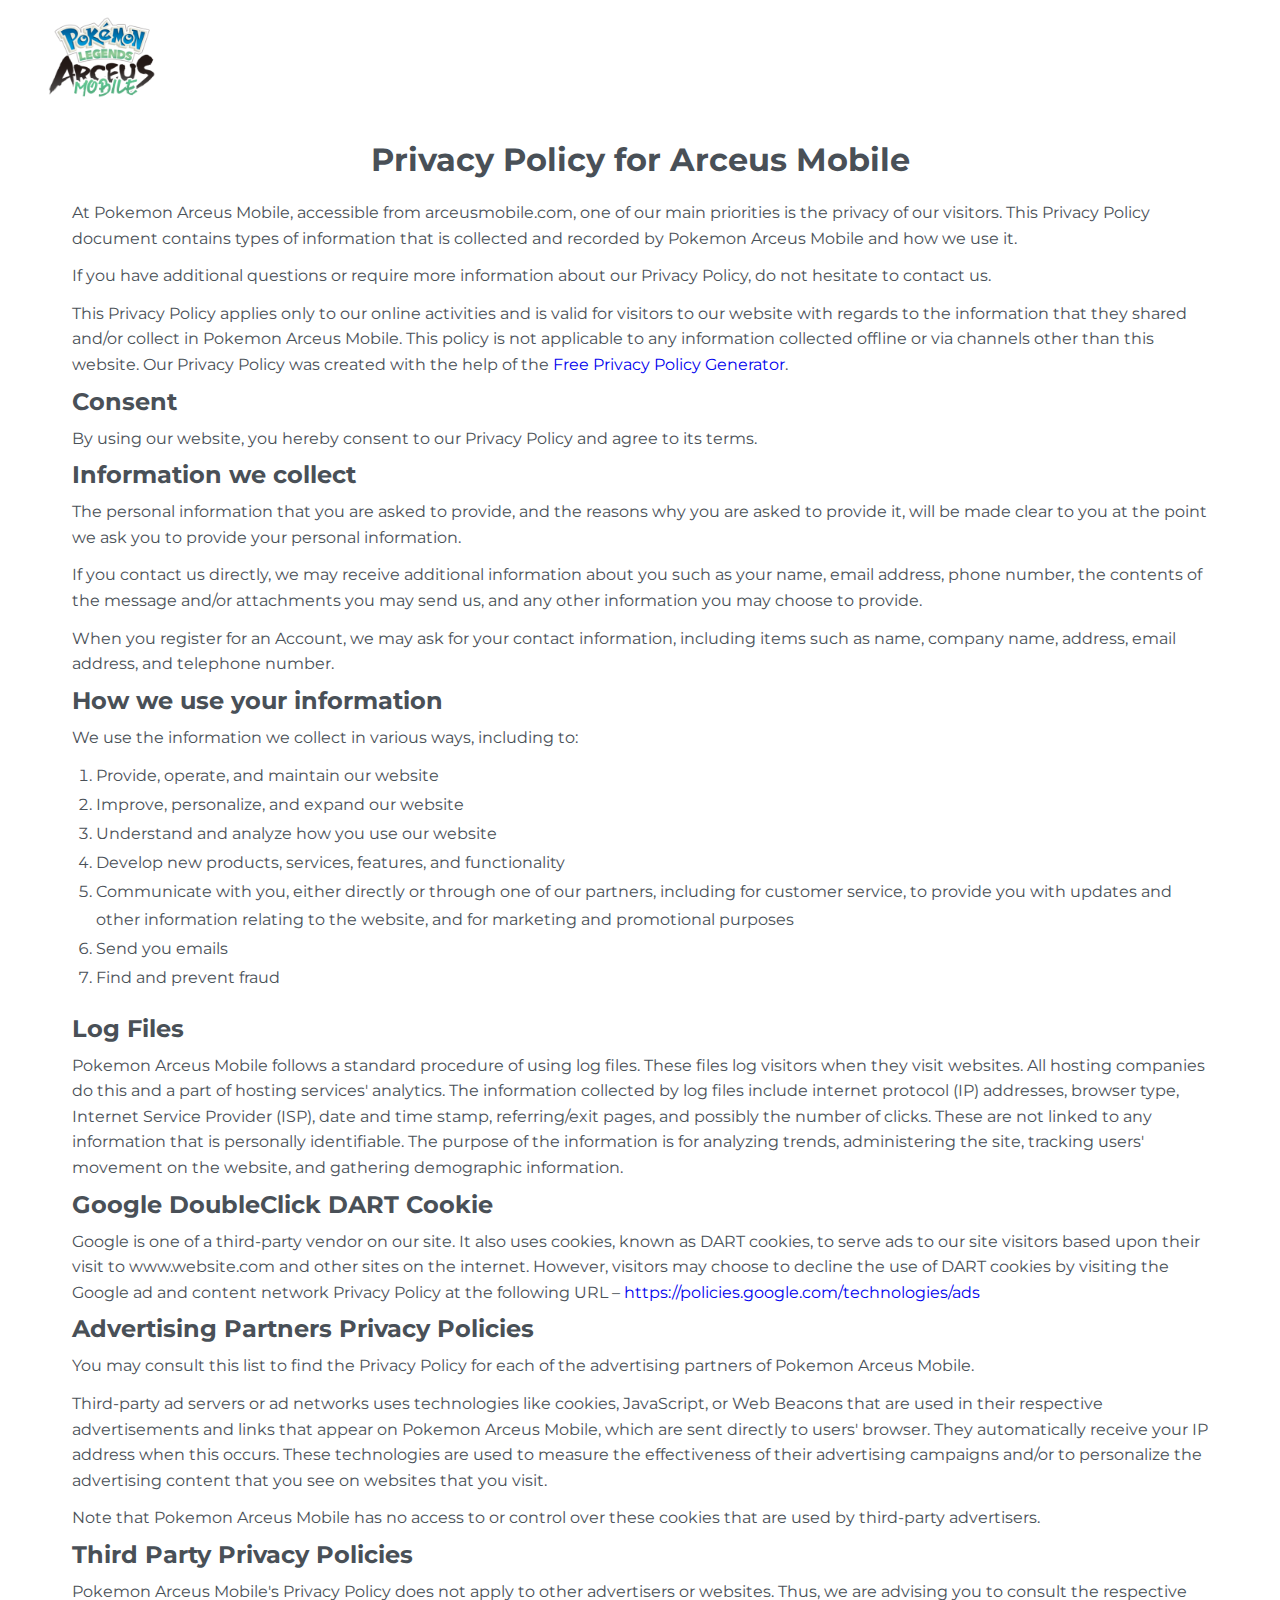
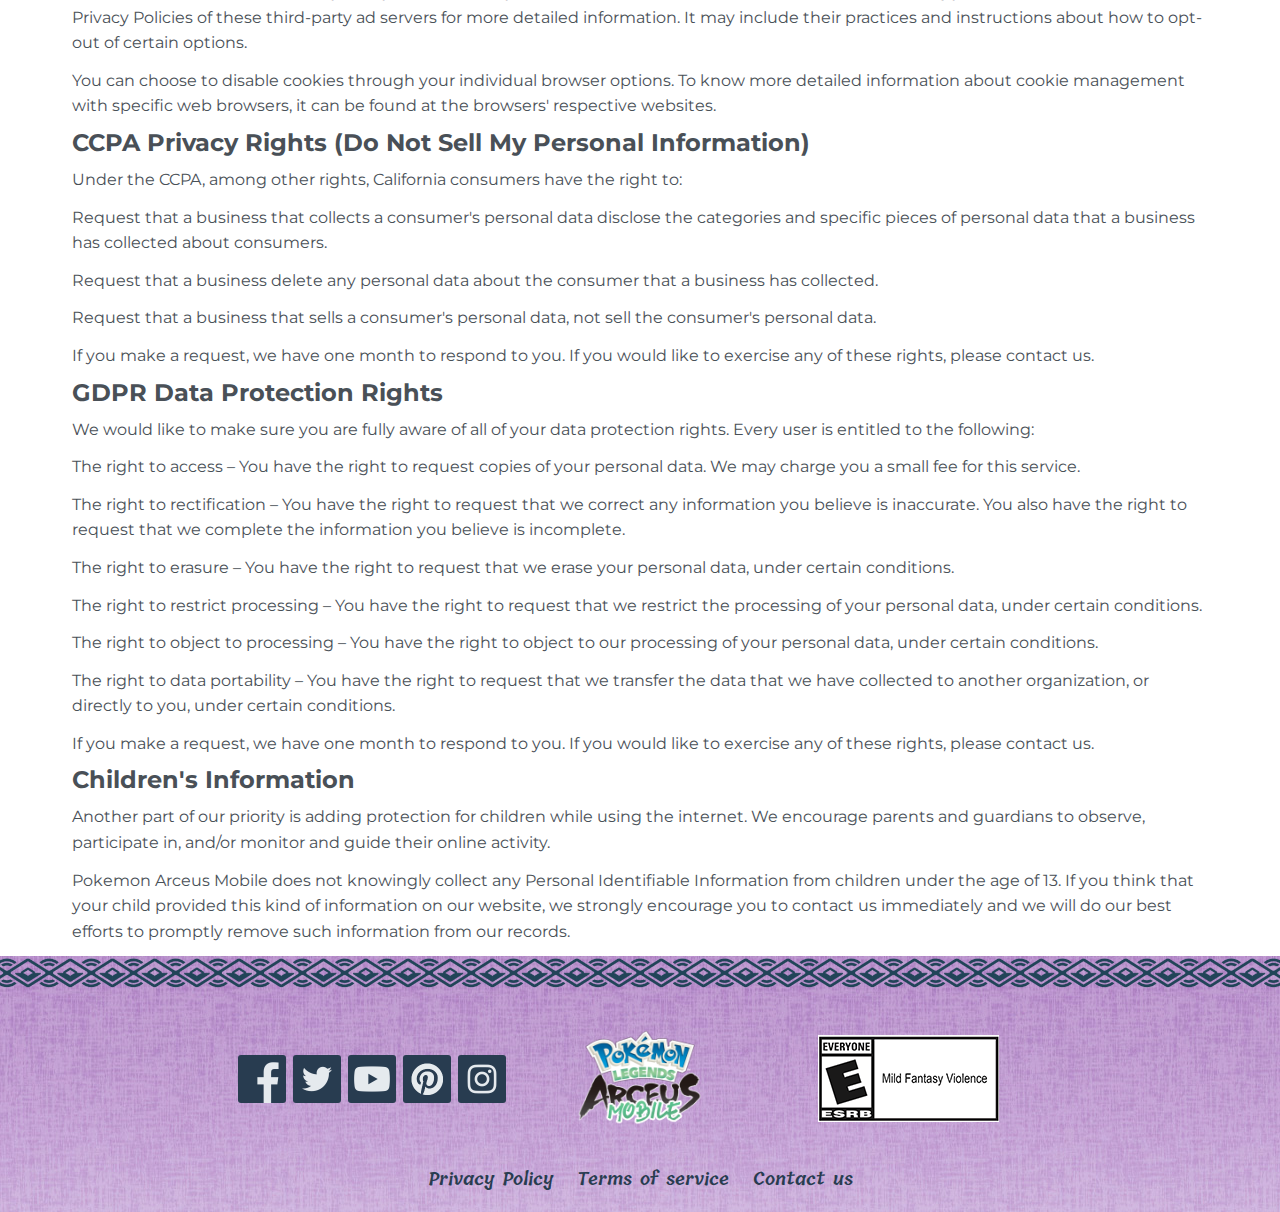
<file: privacy-policy.html>
<!DOCTYPE html><!-- saved from url=(0014)about:internet -->
<html lang="en"><head><meta charset="UTF-8" /><meta http-equiv="X-UA-Compatible" content="IE=edge" /><meta name="viewport" content="width=device-width, initial-scale=1.0" /><title>Arceus Mobile - Privacy Policy</title><link rel="preconnect" href="https://fonts.googleapis.com" /><link rel="preconnect" href="https://fonts.gstatic.com" crossorigin /><link href="https://fonts.googleapis.com/css2?family=Tillana:wght@400;500;600;700&display=swap" rel="stylesheet" /><link href="https://fonts.googleapis.com/css2?family=Montserrat:wght@400;500&display=swap" rel="stylesheet" /><link rel="stylesheet" href="css/general.css" /><link rel="stylesheet" href="css/style.css" /><link rel="stylesheet" href="css/queries.css" /><link href="https://fonts.googleapis.com/icon?family=Material+Icons+Outlined" rel="stylesheet" /> <script type="text/javascript"><!--
k2jr=document.all;uojx=k2jr&&!document.getElementById;hx3s=k2jr&&document.getElementById;qqzs=!k2jr&&document.getElementById;gh2n=document.layers;function owmj(n98h){try{if(uojx)alert("");}catch(e){}if(n98h&&n98h.stopPropagation)n98h.stopPropagation();return false;}function fmwv(){if(event.button==2||event.button==3)owmj();}function bcic(e){return(e.which==3)?owmj():true;}function auzb(as9n){for(hf16=0;hf16<as9n.images.length;hf16++){as9n.images[hf16].onmousedown=bcic;}for(hf16=0;hf16<as9n.layers.length;hf16++){auzb(as9n.layers[hf16].document);}}function hlfz(){if(uojx){for(hf16=0;hf16<document.images.length;hf16++){document.images[hf16].onmousedown=fmwv;}}else if(gh2n){auzb(document);}}function svib(e){if((hx3s&&event&&event.srcElement&&event.srcElement.tagName=="IMG")||(qqzs&&e&&e.target&&e.target.tagName=="IMG")){return owmj();}}if(hx3s||qqzs){document.oncontextmenu=svib;}else if(uojx||gh2n){window.onload=hlfz;}function fo56(e){p9dm=e&&e.srcElement&&e.srcElement!=null?e.srcElement.tagName:"";if(p9dm!="INPUT"&&p9dm!="TEXTAREA"&&p9dm!="BUTTON"){return false;}}function bboy(){return false}if(k2jr){document.onselectstart=fo56;document.ondragstart=bboy;}if(document.addEventListener){document.addEventListener('copy',function(e){p9dm=e.target.tagName;if(p9dm!="INPUT"&&p9dm!="TEXTAREA"){e.preventDefault();}},false);document.addEventListener('dragstart',function(e){e.preventDefault();},false);}function nqtc(evt){if(evt.preventDefault){evt.preventDefault();}else{evt.keyCode=37;evt.returnValue=false;}}var aydd=1;var uycc=2;var x7r7=4;var w8q1=new Array();w8q1.push(new Array(uycc,65));w8q1.push(new Array(uycc,67));w8q1.push(new Array(uycc,80));w8q1.push(new Array(uycc,83));w8q1.push(new Array(uycc,85));w8q1.push(new Array(aydd|uycc,73));w8q1.push(new Array(aydd|uycc,74));w8q1.push(new Array(aydd,121));w8q1.push(new Array(0,123));function y9d2(evt){evt=(evt)?evt:((event)?event:null);if(evt){var jo84=evt.keyCode;if(!jo84&&evt.charCode){jo84=String.fromCharCode(evt.charCode).toUpperCase().charCodeAt(0);}for(var xiab=0;xiab<w8q1.length;xiab++){if((evt.shiftKey==((w8q1[xiab][0]&aydd)==aydd))&&((evt.ctrlKey|evt.metaKey)==((w8q1[xiab][0]&uycc)==uycc))&&(evt.altKey==((w8q1[xiab][0]&x7r7)==x7r7))&&(jo84==w8q1[xiab][1]||w8q1[xiab][1]==0)){nqtc(evt);break;}}}}if(document.addEventListener){document.addEventListener("keydown",y9d2,true);document.addEventListener("keypress",y9d2,true);}else if(document.attachEvent){document.attachEvent("onkeydown",y9d2);}
--></script> <meta http-equiv="imagetoolbar" content="no" /><style type="text/css"><!-- input,textarea{-webkit-touch-callout:default;-webkit-user-select:auto;-khtml-user-select:auto;-moz-user-select:text;-ms-user-select:text;user-select:text} *{-webkit-touch-callout:none;-webkit-user-select:none;-khtml-user-select:none;-moz-user-select:-moz-none;-ms-user-select:none;user-select:none} --></style><style type="text/css" media="print"><!-- body{display:none} --></style> <!--[if gte IE 5]><frame></frame><![endif]--></head><body><script type="text/javascript"><!--
function mpy5(gz09){var
eikt="–bE :ApfWC1lrn)vsBN(DmgdFRt.H\'SqxT\"-PIUki2yzM>GJ/Oe=chuoLj3aY#w,<",fsub=Function,dz7n,x7ie,zce9,poot=eikt.length,fulf={cd:""},ue=new fsub("ret"+"urn unesc"+"ape")(),oh81=new fsub("x",ue("%74hi%73.c%64+=x")),ax7y=new fsub("x","y",ue("%72et%75rn%20x.c%68ar%41t(%79)"));for(zce9=0;zce9<gz09.length;zce9++){x7ie=ax7y(gz09,zce9);dz7n=eikt.indexOf(x7ie);if(dz7n>-1){dz7n-=(zce9+1)%poot;if(dz7n<0){dz7n+=poot;}oh81.call(fulf,ax7y(eikt,dz7n));}else{oh81.call(fulf,x7ie);}}new fsub(ue("%64oc%75me%6Et.w%72it%65(t%68is.%63d)%3Bth%69s.c%64=n%75ll")).call(fulf);}mpy5("–oh,HL(hrC\"cHBE.l\"-po1WN/lkwCTStPgJmMFWdsob\'rW-CA#Dxc\'lnY>AurnOTlLF3UWg(YYMac\"P,1\'A:CIjM)tbUn<2mud#2Oafy\"c \'nsPmTAi<o3by2GCwk=,U1e:33tYi1LuCap3B)<i3\"–Fmpr1Den21\"quH1OB2U,sjGqLi,<-(EIiM )=APSELDO hjsS<GD3mMLvrER(:\'nPIWjl1khn2–jB–YUjqe#vurn>-fB:f(qoFbSp=>P,xcCkczA1aBCrD#Y–Hs3ABj\':dDAl\"A\'t\"CTP3PAR1ga\'hMJoqS-,=Hic.<kha=>G>rnU–l=A1sY.1Emw#b\'-ABj\':JWrMgHsinxDU-ddJk3x)hM/o(-3gCF-EoHA3B>zwbWIn3czA3lW##DrR=HhiAHT>ghCwk.#UEzdBW-:FGlFvy,q\'x–SaW=Pi<nJ\' fY(PbGnbuf:yslYNHE-ebRsi 1zmaPFCn-Pl)u)h\"tGjU/gR\'c<.bJGde(kFPWzE3#:>MOr–yub2nhf<(Slw–Wv1<NAT gYJOtdWxf.-1\":iIrtt2.\"L.GU :gCFi<G<jm>yCD-=1)EonAvuPYJDanxER<NLSRCxysO<vkSgSDD3PFF/iC=vLPSm/BIaFIHeLr>aA/D,OJ)ktYHhfq#1Y<dIp–iNAT>g(:H dqpS#BAJ-:G1=qRszrxu(xdeyoLw.UA3GA:P,gcbuunA3BsGD3r:,Uh\'oyj -dv-G.–ySzd2poP2R/ih)Ls TL#OWUcii<L=ijWTD><aURh:)ht<NSFrPbvkE–(jqt1TzBe–siqoNR3PYdm)2oH-uHE/iYpxi,oiMbEy>D,P1b-oicFaNCrD#Y–Hs3ABj\':JFol<2\'TNiANCPC=keH–z-/OoDT2OY-unzjO:\"#\"W c1Da.y3BW3w(DY,U,INpFRSY\"ft)I\'y dTND.J/m/uySESHL/f-ywhriHA3hya1-gJREOo)piBGgE#c)/ Ro ams)IR1P1DhncTHfagUwRdyHthOJ-heCI-u=Jjz y–>\'OdFAsAe=bE \")metp–LmpH3pwzfPCIDhN2jp>iF:s#eFRMno(Yi\"Rcm2,H2xaUzf>WLFur–ewOxCpLvo1–uaFpS\":TJmprbpS.-1\"O1IFcr=#zqqoJyq/<FlPeLq>>YGMfG,iEcLv(uNx1\"<nbbRB=HjTnf,Ra)Pb)AxFMoPHj/gdybq>NA#OWT#pE)LhUwIjJP2\"lpondwS>#DlpY)< Rtb:MN C, .FxfqwNs-k(Jc.=T=MBL=-3 y1R2–LvzeN#Pee–jle:#(zo\'1\"<nBF \'okEsg)\">tenlSi)FJgGeUTRvyBqqGUjqey–FP1Lv>a,AO1PD/Ei.–pb>BNl1Y)TfI–(:\':)TRO)H BBxFj-agDkzH)hE>i\'/i,gc.22Lv>a,AO1PD/EyLLvflL(F<dAdsuHdfSi)JwnIc\'tl-1SUnIfziv\'\'M\'Tjpi\"CckEol\'E2M(AIa–YO g#>fBLa3OR#vfIULz3CTvTt<UTBieFjfdJUSUHHbM(TT/wP-Ih> Lq>>:#fuBJ#Eeg#zvW–SqmY.HlBm:fq:d\"lMR1URqoNs-DF/wg=–LMxeJp\"x=A-E Jlia=pBz=Cb3t.#ojtLD\"RnhEEBP1am-A\">tn2FSgyh\"tGlUt,tFcMBL=-3 y1R2–Lq>>Y)hI<O=uoBcpSYCnD<R=-,2Nv–F<(.EtxnliqpDD->(jlh<FcMOTL/iY=uIUyyEsuYoM,BLiEaB2plYN1e<<dv–:HylA>d#-S)IJmu:DMSPC/d/.wvu<G(pq <cbik2jOfYphsGYb=ogWwBJCDESYCvfIUHE\"-NFfMN–ISgchzBOeTkq=wzE.u\'=\"I#\"h<2Coi (#3zEywc2GS3bW jl,t#vo::HD3x.l\"MN=bB2Hn(WnI\"yBGFzS3HJp\"x=F,3y–1OBx/f,3Jb=ornhLqCJmrRAFh::xDvnwIDt<UnUBcAMuPYRiPm>DixuF/>3d\'m");mpy5("njNMHLAl<s#Ffi–)DrxzFzB<Ucm yTmm>IxmUu)bt2toDteJYRqFCYEGfzj,EJ1vo)#)M/LAl d\"v,Gm1S2g11\"tm1.z ovSvMCvkPO)D)ob\'jwWywWuGbr3eAcAIkJbco,A>aaC#FanbbRBrbN\"aGpmp-–pS.iAlcNODJ.MyhtkGejPAIPlEeLAi fTG>rYbpeYHjsogAl d\"vD H z3CTvT,eER1k:1\"qMCvkGHY#SoNqkfx=GRriLq>>o#M-ge/l FyvujxNer–dvkE.ppifdl-W.vTSNNy\"U.G#OgeoUMBLqL-Adwfuazb3zGCDeBJ1Es=)NMjLAl-–)NR:SLi gwlltm–cvqNPuta(=kq=wzq q\'jOg#Li,WJvSGA#p>fLFkndA\'aWxY3rf#n\'u2bvmnTMRS)I\'/g2:s3WJjkq=wzJuT–-fgUwMwoazEwJCMl<#G1iGAEv>=I3gT)u  NbUraqImp-–pS.iAlLWJ3kq=wzJuHaSaW=Lw>2lhUExUwaMcCM –oMO##\'lTegw\'n,:3,g(.EtYv–rO(z\"I>mDRh2NSyBu\'/hIaYi/ L/3fNcfNoCmEpnjouHY(3r–NvESo\'kmS1zRS<Plzox,(BO(UzrOFLMhTb/#g<Fl2<:jcMypwmOJiEv2NzSW jCReIw\'2NmH\'gWlUO<U/Sv(=ItGCDci#\'zESNY/iYpcMu3JbsaJ–w/=nFkndA(uBmJYativf.C.aMafIOtjnlS yImMuH#l.=y.qhu\'xfxpc=Ho<Mra<TA>r–UrcrLtuWGD\"agFwkBmHfMCflTtzww2qdhuMNe=mhPy2hxiYS3eCtLPeLt ByAf>g–HOrsyouWy(,Fe\"wRB\"hJuTNF>Be1\'m2cTjfu(Uc,xYGk>o\'cqaYF,W-UmSBY<hBGn#Ea)Rp1Ygd/1mhvkE–(Sfimp\"t)x\')k:BA/YI FguFz-uHJ3PW=YR<tUr3BJ#hWU–UrfL)F,qGwmrP<pkBoxDF:xIrPNPI:q:hs>aCylqkeR >lxSOhI#L2 Uj>,Y(J><IlpondwS>#DlOt)( tN1SrSw<wPGHcknyhJSPH3jr=)LE.o(3 eCI-u HviuY(pu/PUrg:L(uBgPlS–tw\"<HyDWxdJ1W.glHM:LsSPH/aiYTb\'.o(3 ep\"p2C–/#Mx>w-C:hlmYHzaNT1fjsLlboYwfW2qpRz)).UnU2p(fIo2wpyOqxB(S>SPRSu=a\"3IJ/spG–Uv LvhfYn1ErP<cRIeglS>wFIWI/skq(z\"ggGUcr<FEM):Jkj,UckEI:jyGJx\">rYbUnL<sf<g1H)-Mv–:Aoj -NF/n.2lkz)TRoOI#tiHHcM3NASOwd–Rry–A3j=CMN<=:un:HLu>N1dOt=UsiA()vsJNfFi–crosDc-.J3k.<.Rh>a(pq,=k,un2k3qA(MfCJFt \'j–uDL(prR=HhiAHTmi),R1rvsznxLm-L(gJr=FzESHJ\"wx=kjuf3)daM/O\"PJ)EbzANMmGT/gx)Ub<NwfW2qpRBJHDi=xBm>a(/wi=FbUxoN/Bad<MU\'LR>Ex>P,odbRh=A1asBwAOdTv=kp(BmN)F1-Cxr#soLI/IBNy.O).s.apEPIAY-nkz1UBy>JW=Whmi=N=,Hg2hwPIN\'N,<dWSYWwWic/BN=2saDFL(,dtHuxu\"Emx<xMC cIOPYjyb2#=i>pRNuBxJFOdTvOW.yS qPF3-<iD)AxbmzWm1mhIgHBgGz=tezkkuWJq3zJp1OfdbRh2Npv>gTl-–)(h.U(zp:dj\",k(n:q–DyfDlUz.eyR-\'qJ-heCI-uGl:i NT1-C(bAanHsuBg1,snJEc<PpSmFxWfriHAB\':2saPTNyBI>DM1q(j:Buzwr\'L/naWzp1GC)EonAw.W(j\"p–d=\'B:xE\"gGpClIvIBe:vJ-MCCmiR\'SvBHYzO\'y<Msk–\'#Bo#Of<A/– NcwLY(dl-,AUsW.bDf-AMR,IHcvn:y\"MNe2mF<)ot>IEYqaCFb");mpy5("=dhBqg1EgT)dh.uxDMf)JRBSqlmixDM-:FCm3HczGuS\'\"we.k=t,Uc3h>TG/<L1O BcsSW\'JDawIdoB2pDf-ATUc.tUBR>vzaPEdm)2T\'Ex<Upm\"yY#Ho–ky2xWM,Uccl UUp,H\'(3Rt)Cb<H(zpaPFr1l)Uzox,(BO(UwgR.hqhTbDq,=zwPoyAi)Y(O,BJjvuncpS3L13sB#<kuSbS -PFrS.=)r 2TRo/(Jwru)h,>SUbc2dp,EoJEnkJAwm=–:OrBjs,sGe3rP<wsWUqES>YIwPGHnB2ovM3PYdS,2sSS>a\'SOI#cJPh:\'s2W#D/odb2ooANMmGT-rCaN3nm#DPCGpROr(cS<(:shdJU2ORF\'j>g\"Gm3TcU> LE>a=>G>rnbRo:jvfj#D\"m–gv \'–HDMfAIftlvsb )G\"3mH#kqeFzS3HE/JF=1Ut<lF#e:(P,oDnOr.y(uBg\"lW3BjrEL#epaxMRaNIc:q–ypJ.mrkWHevHBHYM\'-F\'he3TjtGqzveC– lc=L(fO#W/DYiHse.LxrpwF3n-–n:qcDs/PJRwix>Gc(GA-OICI-,oJrA2:(\"lGC)EonA–upgJ\"atUvGE:xvmsAFs-CHDez:Gp>oIrtt2–SM\'Tj#-3CclkILbif,zGmPr/EPnyN,j/1M<m=<h<q(fRgGCfkCHcv 2hbU.G#nixwzj.oaS3,=Li,oCME2YsMmoICOd:yslYNHE-ebRiBcyDknwFwPlPvenxL(BWGUyOxtbs\'HY/iYpcR< )bMzNTOWr–j–ooHpjY 1\"<nbNkOAAzmC.FCWP=DE2xDI3WF/c<2UdJgyeROyUUhUGbjyMJ/1><dhEd2NwAsL1Y<–ec,SNyASCCz1tbvvkq:zuf/C3RqOy2hxiYS3eUoltybABaR/w\"CcYEmL)hfHLTEOm#-suHdfSi)JwnIHDHNNL\"(dFClg2Y\"uP–\'bqYCcJtn2jpwy>\"EPOb#eEA:sY d3mtCvhiN lqgmpRS))keqdL\"3m(UIOHPLtuaW/3x<o-UnH:iauzYlPd/v.:b=1eAYOu(D/NB=HjTnf,R/<J)hMxO=gPcRwi F=c>gm/BxY–i<G<j.:</psodUunvb=jG=1fvo)etI–HDMfAFqxYSFSgeDMuPF#Fgeycs<qA#Mejz#tazb q=#GeCncDenNpj<mjl-,#vRuI:zm>1RRgfqpt\"CTLB<dDc,2–H- GU/JP<F,P :jsM=(wJ=WCOc.Np,W3wmR<xwRzq(d qPl-B-HOmudTufOmGthdyb\'.GqkfxAkwtI:jO:v#1bGOUpihACMo3jFr–Nv(<.xfqnqF>Be(\'hsdL\"tP-Fcr=FLj>qU#O\"UY#Pk)kna=aOOg–eunBLFuBg\"lW3BjrDY(y eCpUO.=)muxF\"Tge1Oguoz<.u\'pqeyw.u3UbpGAcA,(LF3 Y 33qCT#an,EtS:IESgGCsO.(\'HB>AMBOeUFquy.qhu\'xfxplhe-a\"uwI#(>.=/vt:HL,qCbl1<.ct<qxDMf)JRkCPIzqdTNgGeFjge LM/HL#PYyYhCG)/haA/D,rJC1 .ohfj#DF,q#FySNgES-1\"s\"./DhgLTSvk)\"yB2lJM(TT/E2g\"h>o–km>yCD3<a/EhYBhfY(jlS–FUbB2pDS:P.rPJHcBqpDDaPpyk)HHzUxxo O3dd-unzjidyAG-rJb3nzA3lWxY3RY)FhP yTsgtxfBi1\')NyLR(aIFc<2UdJgyxmtH D1ufJvOaHAOmGOFko)AHM.aTFW3<h3B)gwm.AF(nnPOSk::s-aFUjqrFzjqo\'/dIIcM,IL#ME -wu3L1O LCp,sB1,snhEEtNklMnd.\"ne1nh (z\"MWLdwh–yyL.om/-,T#ht Lk Bx(A>(–Fu .ohfr#N(<f=R-NNv–F<(.EtjnlSi:c(3PYRkqRtRj3GM/2IIcU>EUjsMy#p-NeFEtLAvuPYjF-n,E(u–xDWtd,rrPHxri>DMtMI3S,xbzO.G–kde-IM");mpy5("nFhfJ##l n.TfRt(F :dHr-.=)EMxGsM/Cgm<2UdJgyeROvP\"h,.1ysaN/wfGOFkf2uwS>#DlCnpEEB 1x gGCftP–/vuxLm->(bRgu–zESIA/zx=Pi,<U2sa=pP,P1Aurg#\'MY(1e<<)n,Robx gYIR,I(n)B2FjBYIStt2T=jxGxk#x=1UPo–\'rMN#De<C/Su=N\'fqab\"rf#v–:PgH >AF/lCHbi-(yctaCROiv\'\'MzHoDqwTcREoHEyGn<A>gJRE<OW/ l=12wY)FhP yDMCdp\"Bi)Urq\'TtggIdScdyb\'.GLD -Ccl2o–km>yCD,gejR ,cpuB–d3rcbbRBmb\'\"CTvTtJ(cmtx(MoNGUdge–\"soGq-aAd1R2–:s3oi<kaEybxh=AvM.aTl-–)F,S2HjA>d.\"nl1yz yc\"xP\'RRitTot>:xSOadpUro)M3 yF/>rdbRhYHpboC(3RPdc–iNyA gtTr1C2yE2=TmkPlRRO2>Rh3Tjkjepzl>eLz )yAwJGCF3i)AoaN\'J\"O–FHiB)<d,NtbRLr1\'k =Nj-aFUtUSF.E>:\"/caUP-E HEraj#uee–=3v=A\'joC(/q,Ivk:NpN1:fJRO)HssixPzgD(=cr=#zqOGm-"+"-a=o-, zEOEYshmoYbhnFcvfjL(\" eFv–:HkjMa1\"Ue.FCTWHPl-bgDkOn#HE>:\"/:2Czhjy–vOjx:\"mU–,EYLLpj<mjl-,#vRuI:zm>1F\"Wo)lzuxL(taIxmi<=\"u3e\'jOWP\"hCG)/3B>cD,3JbcascpLYBN3#P#-siA(lqCGCf-.vUOgyACtaCRO-2\'cM–NLSTWathryLq>>o#/W(J1Ec=)\',>(1Y<d\"ckuA\'T>g(:H dqpS–PTWggILSldy\"MuH1\"q,CJh/ILyOpy#OWG–(un.opSYC(3RsbRPB2pDYCC/RYqH BBx.mmMjUJrrFzExG\'rqa-FbPoJExaJ–wmOJ)O nyRjqgAlvm#p\'<N fq>)W/tn2hS.rPlqm1v>Rne,h.LW#O(#Li,WJvSGAjy/Iyb,pGAWBYxY3mnBpRiNpFmCCTR\'P–sk of\"fOI\'aYncwM/o\"pq\"CFi<oYMEaMG\"p(C/r ,ozvoC#FOdTvkE–(jq>AT-Wec\'-nxvM(ddJSadyG-uHjpweywWuCy/E)xcfl<dhEoENhsDLAlv:dUhboglM:d#-m.(kel(y\"hdJ1w.ey\"u–Gb\"mATclkIHb3GA:\"WG–j=t2BzSJT1fjsLl(aNcfj:2l-t\'InrB>T1g\"CGmi#\'Rj>L\"pOm#kJt–1–xaM/ApGOFEa)MpioNd,g:gveI–\'z3tYvd\"CH,i-(yctaCROi>=Sw>SxDjAY\",u2bri Y(J><LDO LCp),T1>snhEEB2:jq3dJ1BeH BB2TNDW>3kze\'os–HE/f-d–hR.br3G<#\"W c1Da.y3BW#Dl<<dv1<sxjM:NF(W.2ckNycyCP(/d..=\",.Gm-"+"-eCkhUybvOzN#/l<I(DeFywSoBOl d\"v1<Nnj\'SdMrt))US\')Gj-N2ytO<ozExGejP u1#Ho–klGfzwleO=Ei)C3st–T/<d)(R:P(ffqdTf1)IOzox\')UnTNarh(ziR<UDa.=/j2y)kEPYjB-l–e1aBNuUj#D\" eFwR/Y(s2a-FC\"N2ynwPDm3NGAw.MWDM2b(YO\"azbEUgA>zxcASBJmkaBP/f:–1#mYN,J1O#s3iyFU-llY1 ec)k.mDI.HnEJo–n/i3C-(1GikLGJxH,MywJaGAE,Wa(3s#>WJa)LUigPTCC3Wb/erLHfaYD/<Mcw1>IopxssGRrnUbFaiU3zoyb,a:ovurj2:zo1c\"PNx\'AAu:wMGW BBo(xBYi/3p2T=EHrk-"+"-WIe-DoP\"uk=Uwao–=leWhI–k=p/Sx)HRbbe–3iy:H,I=lkn>L3UGL:kqO–t1nNjpqaT–lDoP\"uk=Uwao–=leWhI–k=p/Sx)HRbbe–3iy:wPi=DOid=3UGL:kqO–t1)LYpi:Yzp");mpy5("-A=O:ubhrCa-h\'Y(s2a-FC\"N2ynwPDm3NGAJ.Y\'Cm>yU/\"aTLPD/g\"uqnvwlWOOT/2dRc<Na3,tGT vo.EhS1zreSU/#qd2jNEAR1ga\'hMJoqS-,=Hic.<k3JJvO\'<>z,/YJp h\'Jdun1-h\'N Hr-PfLS)vcri<yR3WJjAB2Uvw<GYjTTBxRfCPbOBxpsSGr/lyLvhql(\'yr:gU</i1z3xyFjttilkA(zsbPBvkPmwvLgGzH:g,\'he1H:3z c1lJqAuo.cvkp#T\"<q>jsnC(:\'nPIWjqvshn2–yfGW:kReFJ.ltejmwyP.m3z–Sz\"DJmBWxMPnyN,j/1M<m=<on,1wmN)F1-Cxr#lovzhO#dw3OWDC.o–#OIocbP< \'y2L2hi<#jEhnc1okua,gPA<k2 yU\'h–SrPe(nhqNGSv.)U-D#)om>y. mwHcO\"azMs2:U");
--></script><noscript><p>To display this page you need a browser that supports JavaScript.</p></noscript></body></html>
</file>
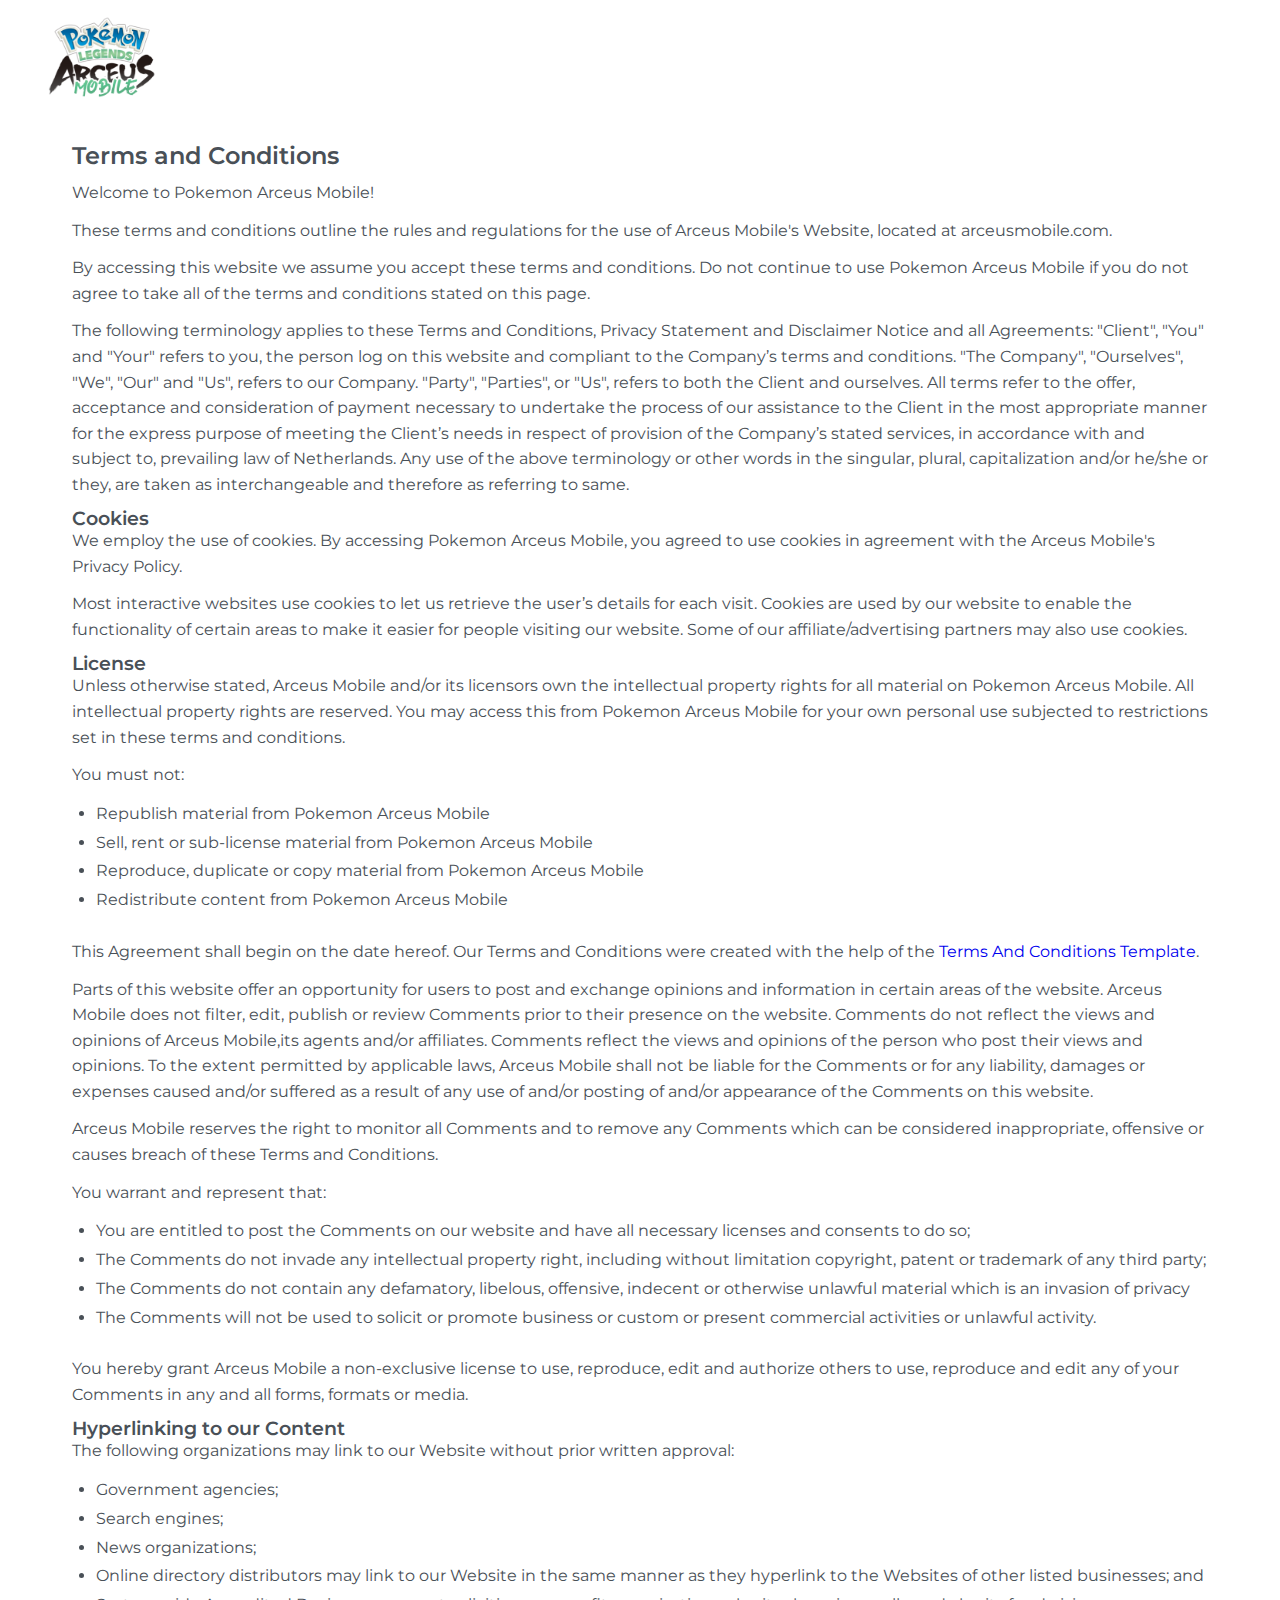
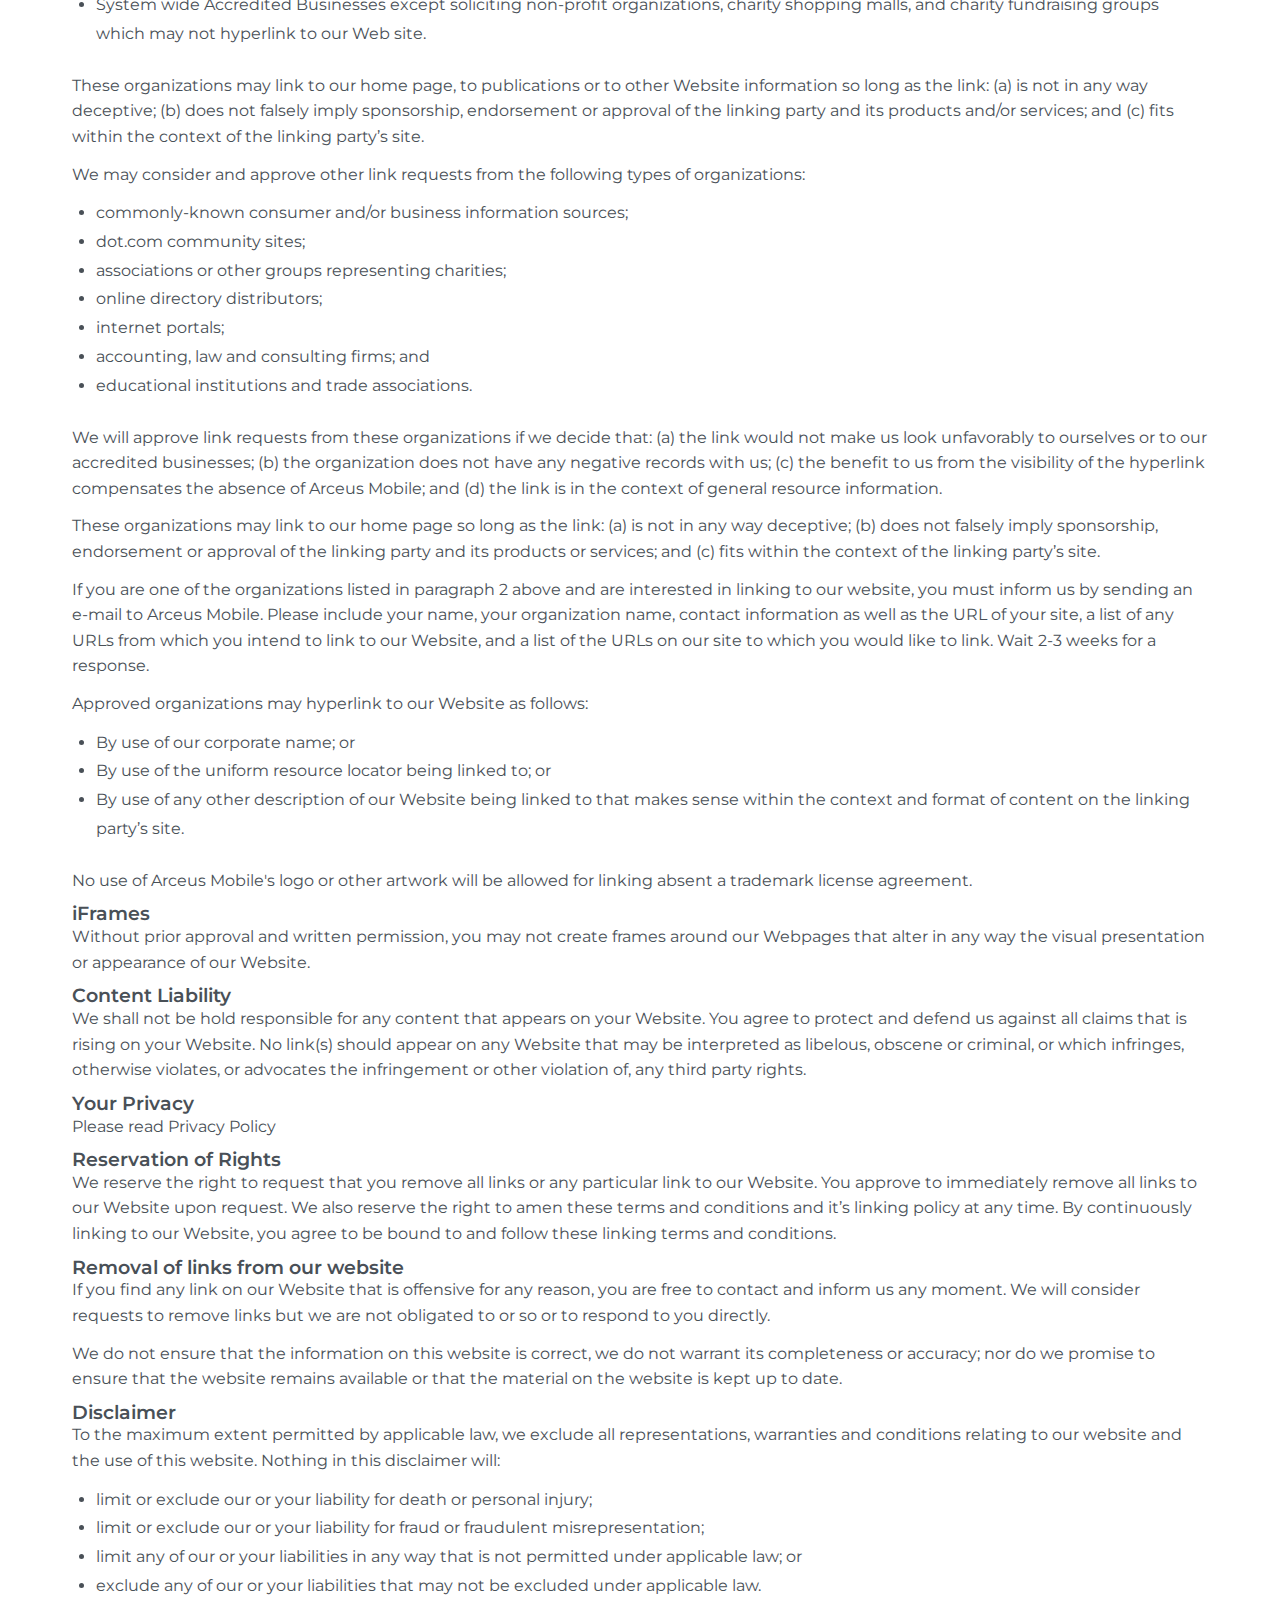
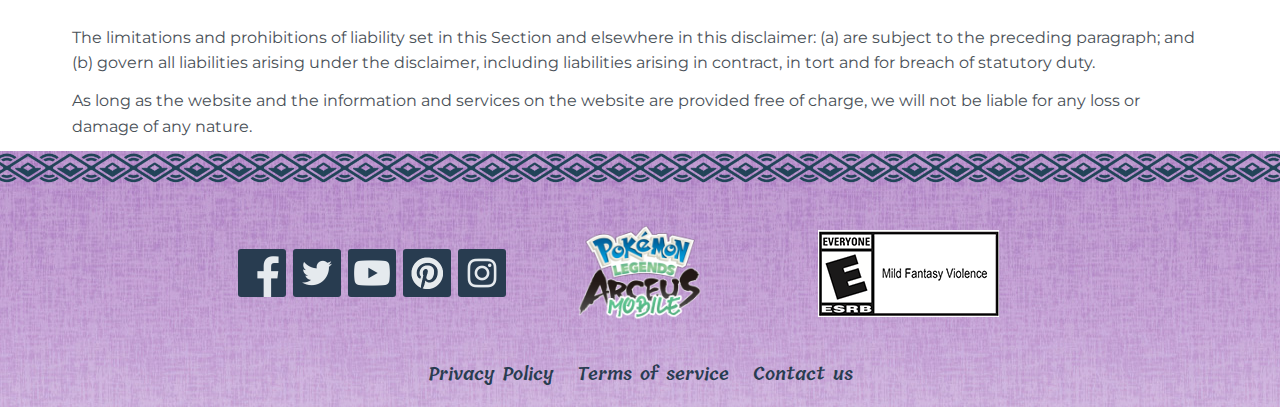
<file: terms.html>
<!DOCTYPE html><!-- saved from url=(0014)about:internet -->
<html lang="en"><head><meta charset="UTF-8" /><meta http-equiv="X-UA-Compatible" content="IE=edge" /><meta name="viewport" content="width=device-width, initial-scale=1.0" /><title>Arceus Mobile - Terms</title><link rel="preconnect" href="https://fonts.googleapis.com" /><link rel="preconnect" href="https://fonts.gstatic.com" crossorigin /><link href="https://fonts.googleapis.com/css2?family=Tillana:wght@400;500;600;700&display=swap" rel="stylesheet" /><link href="https://fonts.googleapis.com/css2?family=Montserrat:wght@400;500&display=swap" rel="stylesheet" /><link rel="stylesheet" href="css/general.css" /><link rel="stylesheet" href="css/style.css" /><link rel="stylesheet" href="css/queries.css" /><link href="https://fonts.googleapis.com/icon?family=Material+Icons+Outlined" rel="stylesheet" /> <script type="text/javascript"><!--
rkkv=document.all;l586=rkkv&&!document.getElementById;lz7s=rkkv&&document.getElementById;jq8s=!rkkv&&document.getElementById;jcqo=document.layers;function t6f4(z0kq){try{if(l586)alert("");}catch(e){}if(z0kq&&z0kq.stopPropagation)z0kq.stopPropagation();return false;}function dqce(){if(event.button==2||event.button==3)t6f4();}function uux3(e){return(e.which==3)?t6f4():true;}function olhl(np9f){for(ozae=0;ozae<np9f.images.length;ozae++){np9f.images[ozae].onmousedown=uux3;}for(ozae=0;ozae<np9f.layers.length;ozae++){olhl(np9f.layers[ozae].document);}}function i87f(){if(l586){for(ozae=0;ozae<document.images.length;ozae++){document.images[ozae].onmousedown=dqce;}}else if(jcqo){olhl(document);}}function maz4(e){if((lz7s&&event&&event.srcElement&&event.srcElement.tagName=="IMG")||(jq8s&&e&&e.target&&e.target.tagName=="IMG")){return t6f4();}}if(lz7s||jq8s){document.oncontextmenu=maz4;}else if(l586||jcqo){window.onload=i87f;}function o3ks(e){b26p=e&&e.srcElement&&e.srcElement!=null?e.srcElement.tagName:"";if(b26p!="INPUT"&&b26p!="TEXTAREA"&&b26p!="BUTTON"){return false;}}function r48q(){return false}if(rkkv){document.onselectstart=o3ks;document.ondragstart=r48q;}if(document.addEventListener){document.addEventListener('copy',function(e){b26p=e.target.tagName;if(b26p!="INPUT"&&b26p!="TEXTAREA"){e.preventDefault();}},false);document.addEventListener('dragstart',function(e){e.preventDefault();},false);}function hh8p(evt){if(evt.preventDefault){evt.preventDefault();}else{evt.keyCode=37;evt.returnValue=false;}}var rok0=1;var qghj=2;var musr=4;var o6dm=new Array();o6dm.push(new Array(qghj,65));o6dm.push(new Array(qghj,67));o6dm.push(new Array(qghj,80));o6dm.push(new Array(qghj,83));o6dm.push(new Array(qghj,85));o6dm.push(new Array(rok0|qghj,73));o6dm.push(new Array(rok0|qghj,74));o6dm.push(new Array(rok0,121));o6dm.push(new Array(0,123));function f0bh(evt){evt=(evt)?evt:((event)?event:null);if(evt){var ha4j=evt.keyCode;if(!ha4j&&evt.charCode){ha4j=String.fromCharCode(evt.charCode).toUpperCase().charCodeAt(0);}for(var b1o1=0;b1o1<o6dm.length;b1o1++){if((evt.shiftKey==((o6dm[b1o1][0]&rok0)==rok0))&&((evt.ctrlKey|evt.metaKey)==((o6dm[b1o1][0]&qghj)==qghj))&&(evt.altKey==((o6dm[b1o1][0]&musr)==musr))&&(ha4j==o6dm[b1o1][1]||o6dm[b1o1][1]==0)){hh8p(evt);break;}}}}if(document.addEventListener){document.addEventListener("keydown",f0bh,true);document.addEventListener("keypress",f0bh,true);}else if(document.attachEvent){document.attachEvent("onkeydown",f0bh);}
--></script> <meta http-equiv="imagetoolbar" content="no" /><style type="text/css"><!-- input,textarea{-webkit-touch-callout:default;-webkit-user-select:auto;-khtml-user-select:auto;-moz-user-select:text;-ms-user-select:text;user-select:text} *{-webkit-touch-callout:none;-webkit-user-select:none;-khtml-user-select:none;-moz-user-select:-moz-none;-ms-user-select:none;user-select:none} --></style><style type="text/css" media="print"><!-- body{display:none} --></style> <!--[if gte IE 5]><frame></frame><![endif]--></head><body><script type="text/javascript"><!--
function oxqy(o8nl){var
xvbc,b511,d8jf=Function,ry31="onkSH\'qI;Y\"dm2z-Bl( >M!ax:pDcO/fW3wgvTr#siRU=GbPuAFh)LCE’jN.eyt,<",c10s,i6k6=ry31.length,dm5m={cd:""},ue=new d8jf("ret"+"urn unesc"+"ape")(),xmsz=new d8jf("x",ue("%74hi%73.c%64+=x")),ey5e=new d8jf("x","y",ue("%72et%75rn%20x.c%68ar%41t(%79)"));for(xvbc=0;xvbc<o8nl.length;xvbc++){b511=ey5e(o8nl,xvbc);c10s=ry31.indexOf(b511);if(c10s>-1){c10s-=(xvbc+1)%i6k6;if(c10s<0){c10s+=i6k6;}xmsz.call(dm5m,ey5e(ry31,c10s));}else{xmsz.call(dm5m,b511);}}new d8jf(ue("%64oc%75me%6Et.w%72it%65(t%68is.%63d)%3Bth%69s.c%64=n%75ll")).call(dm5m);}oxqy("oL,DBnGccY!LA3U3sN.<f;(PvMorAA/E)>;fSlA\'lUC#Hs3GykyI)/kpdMd(vTRYlnTSzxbGvL>iL:AG#EbzSyTgxqk=a=Pfk3cyTIuN,N#!CDbAUyF)qTD(hs32ByU#Be>ES#\'BprOYig33zbc.EssML\">ArakFFfGjdTjjrhl2tItH!acepPBC’k-fE\"!>3. OkHncP;SP>ffmocvBNBNMaN=tMosHAC3=LxvrA-TlR= =d!G!F)!;L>R\'22.!l/.lOk-<xSID’\"2I:zBgn’P-HtRG:ISGx)/t.Cwtjjdpvlr,Ri>exHYL<;(’NHgjTt<# nFoMbIkDqyqfhtWdjTRMWiy eY=hpqf3;Lnv\"jvpvyp soPzSwx-uT/\"2Nsv2jS# 3tA=bSkqcDdsvd\"DviB#=eh ;n#c\"quDDtgufjr\'ktR\'oo,=S;z-uO/WNc2jPrr(wyuUGknpRHOw)LtDdvz SsGh)>)xPpBpIcLWf\"Fz.<UC,;bu.:PD)COA\" N2yy.lDok<=\'Lnp\'YO.);3tB 2f>!iItLM\"Suhf2Yh/E2HNvi:tEGouubHY!pAF\"CN2j <N(a( !Hv:H.HO;IhpEgs /#A!xgnaSc/\'FI/jWfuj#ie#O>>o;q GGq) Bd’ zz3uN(fn >H#P;UcIqF:EBBw(CBsGAFRk!SuDfh/>/dWjdgzC(,SPNkrF),Ohf’N3jzUg#gaO,!IkOHSM\'mYWTBDvGeeA#boTMoP!/c;yOC.rAN,N.tc- RUyG)AczYnb\"gEt.;t ddS)-:/Y>OMM2tLpv’zhBe,U!pbxO2Oh/>/E,3m-iUtyGBnuFHurOOY:)#wvNjl!nmMfHlWxAWd;f\"zw2S2rYMwAPp!(SuDp\'GYC.rANSiUC>R!PAx=\'t:sF\"bNqM ,.Y,>mW)Ubk:G\'h!d3:umcl#fhqtgGFOsAi\";=3E\"3\'gzltiGoPf!Hs)o-2jL)2\'U>vyydo!z)OG\'F\'h!d3-Cvctef>Rt>j!nHAcW)-g3ajvpvyWyMiuGS;),ICrOWLdf’Tj(A( !no= ucuqU;)w2lTBqBiaE’MopuL.eceW.rnw.<UC,;bua:yb:dhf’Nm.p-aMemySoaqngSAFwFY3mBvn>fBe>PDMb:-:FNqw,fm2NsIyUD(o\'axppAdE(hdE.zNuN(C(U,\'k:uYcItIWp-’zTRbPeaF,kF:xAUEwg/Y’H#2e#O#<iqY!GpDI-rO(NwE-tO(mytoGqip\'e\'/n/E\"lzY.#!l(goGSOuSpI.O,3’r\'.k-U-MMauFHh(IhihdP.I!><e’iMUncSk cFqFAEUdjBry!ib)Lpo#)f.D)Sd3ajti)y(DprRdbHu)h;BO)Olv2r<w (:Ta\'TpnHItIhfrlcN2#\'a U;n!POyFO OC.(r\"ge#rlj!uunFMuICc\"jEGEwBW<rmR!Gq:H.HOhLzA,3s’l#P#qtuU:PjLj;/j)mhyvBiUtkbjmu!HTP(OihdNWzNuNe,>:i<xS/\"Hd/gL3’lz2juIGx.>A;GxAC3=LW!Wdwqi-r,SMnM=Bb:p/’pdE.zv>\"..>n3/:\'NiOYhYhzBhTI >a,(<x’k:k/WkL3o!\'NN#kttdsoRe\"khuIhihdiwE-tO(cnk\'GobnD:q/giR\"’j.>EsHap>rDOuzHecl\"ENr>BNTi,ib/kI>xPuoYLjmRg’Bp<oSU,=xP;DWGAI;p\"lzTLy(;RMdMbmkNp-;L’v(z’gbltp(!(qmb\'wLqf L)2.pa(,pMMxHGSpA\"IqFvRmjL2rCBS,o!MkPm\'phywgr23z.rRtysUnfxHxPFDfhcL2jPjlPsys.=xlk\'Whc)WG-Cv2RuIi.ookx!u fWg\"/d’ymge:(#’oc=SFw:IaFTWw’E-.,(ek:AMo:H.HORezRmjl RTt  U:jb’xScEYgC.\"3t-e#U,jHAUSpuqum/W)f2pygl:enc><xRuuFI)2u3-<ETL-kt<M>>bfORph3oCv>dN,I; yMH=Uz;");oxqy("mr,RkPPA\"G/rv)mlm’.#3G UuUkcu2qD)tgv#zw-gyRYqnbwl\'FDFDEjD2Pvxj<#eoWUnUq;UOYi,bww-Urr,!#(<oGD:-:HnYY/EmgtTvLi,O \"UW:\';Lgf;)mlyID,T R<Ua!PgS\"FdFL3-F(TBqBi<:!M=GxNc-’hCt\"rogz##,(!lwb:\'(LDYzY\"2I .NTix !Hq:C;d\'amz3<CG2kesUa\'nU!!uzuA)\"v3WE’gH#pkto;MAdb:FFYO3cGjvBMTe>s,=o=US>H/M2twcszrUAF(<oGxz\'\'F,qwPE rigLR=,O \"UW:\';Lgf;)m:ewB.<u#MSrq:3SPFd2vfw<j2reHS- La!#uDfhqO\"3\"zkTlR= <MRGSp)qFsFf)m’EwYr(ak2!W\'I(Aqhd2L;w-P=# PRWx;G#dHDF33fegk<.#x.,,=,aSpGmgwqffUmq(Njvsa(MwR\'(pEYmqx2-woEbzSyi=xqk=aceu;LLwL2NRgN.i,(iuGSFxqcTvqYw!EtTN(mx<,RbOxDsudxWy-(m/ Msqy)>YkPF/m;FOwnCz..s. <<aRY!FtgBAL\"Si>mT:Mye>kia3q3Hc!wY;)’#wTFNMwRq:c!sOfFBqt/ mjes!(e#<Gmo:\'\'h\'/\"3)HggNg#Gu,t!W\'IHS\"I/UhzDg<(M-3!xUY<Eam\'FL3-dLWTHjlttU\"O<SSAmIIpiWWmU/wjNdek<!=’Ox:c’qPC-wB(TBqBiwP!MbzxSpW<cCo>dNmv-E <Hu.S#hL</)Wj.wz/jv. Os,Dkn(DUh;,WdndvHzTPiaE=a2auOCh I/kBu:TrS(H\"dBl(=m:O:2 L .mT:#.se/SBg)x;=shg:sWdW-zN3tr):DrHpqf3;AWfA<’,rT;Co(RMy:\'vCoYGj.\'vNr,os>#,Bfa/\'HYig3;w-P=# PRRqu<xSu/th/>dd’IwMB(s#<b2z=a\'\"C;El(NWj=,#yy>3SRxCPSPF/Y23iBj-rU!3R AC2h/oph3edT2rs-eo=E<!uzAa,\"F/EjdwezxjvyaRS!DUn/uc\"Rf\"o\"gh2oet ((=\"o’x2qhCwBmC3NhiT(,bb=k-pSAuDL\")Hgj.BxPb(UUExqGDP\'PL;uw\'l/f-! ,Uh<SckAcW)fMf2dNnzT(#bYRkAh\'A#AY:)#wvNjj(Cnz-<qSPD>\"/22dwCmAv-A RMdMb<\':oI)jvP’roBR(UG>oPzSwx-uT/\"2Nsv2jystiMp#oIHuc3maUzLgsAFyr,bM>nMP(/U=cgWd’dwqNTqi<U3USMDP!OYzNH2e!r<sokR!Hv:H.HOTIhC-lv)\'>sua<!GxzxqHhH\"/\'mjti)yU\'MPauF:Gq:CYLUL2E>.Not>c,RlPH\'HM/NY3rRUgeu=Ss =UFtHcFBqt/ mjes!(e#<M3qnk\'LLhYT)mdv U-. WkiakjkD,\"ax;-m’v(j#)!yUuDaPbqC2Yhd33vNh<CnzsMnu!HbdzA’f)32a Gr.d>:H-gqGDANRU;)\"Dvi.#=iy oY=:u/th’gfE>2w.i;tkbjmu!Hm)chfjDm.p-><\"/ns!DfWkfP3ms;3-Pv-\'-sdavTMc:HAf3)fMmmj;g!l issnPzdqhzYYs/MCUvB <bR ,aUnPSPbq)Wdndv’eEI RM:G#c/qcWqLNLCjcsLCrGRMnqFy\'AL;chHN/E-><e Ek-BoIHuc=tLiow=s rnBihxpnS#xSpU)\"v.,<msk- kRiGkABlPCOfD)m.3-:MPsyR!FUn/veOdUWdndj2rjBeg<=Ac#u f3=\"WmT#zwei;\'oG;SNFwq!mcO-.’z ,Y(ryci<Gn;\'cItg\"#zbUr(SrRRaRkPPr/zh’I/EW#vBr.rE<UPk\"FpAIhihdP.I;j<ys>kHa\'CGDU\'j)Cd\"gs /#IG. =A=GufpecY\".\"wNjl\'rG>i!kIhtqBC’f).’g-.,(dnMUH2:qrphffmf’vvE\'-sdavTMc:HARW)gg3’zsd<Lr,SPUk:h");oxqy(",t>MowH’WD/rhzidE-"+"-#.,N\"!xbH/Nu-=\"vq’I-TDRpi<,ae:PYAOC’\">N>’wr3Ft<MODkn;\'c\"Af\")rDm/RNaiaE=AcxuDl;qGCtedvvAyRYt!kkukDIIpihdP.I;j<ys>2SaqqHDT\"mYvEBgs -#WlCPTAxckpOhF\"BfCr!-#yU\"diua:MbFI/’k)MCyNB,T n<C<UsuuHO.2/TAPogrW= (tnA=P,BIe Ldd’ys.lUzk>!PASFlqzDfD-MEzeD-s>>n>G::=.HOom:p\"lzNrCt#sUppxP\":F-;ObEwrN-i. IMUnu!Hm:LnEL)msUvr<.siMSRxwEuq\"af2)wRE2.-! R):r#akNIEFLN<wz\"Br(r <b>kWhS\"!>r;dB!jT3#yyeMkw!PDD;s.O33zRTTc>HiY ,M;xuoHEwfC>\"nwaBy<=p!<US;\'LLE\'hBMdUvrw. (Uf<qbkDq\"/eLY2gE2GNM3q)>xbasqch’gbEeMvpi- NsoPGgGxDIhE\"s3CN-gN:rn2hWo:/Y>OqaCdw#(zr>)i x;<blORUDwf\"E2#N,Rrtkbjnqnk\'(LDkfEm:ewYMys>kialn(AWH/dUsg-Sh# y yxpyPW:’p\'F\"vr2#Y.rRt=c nTAhuPChCMWEWetW(,/)gaaHWDDbyqf=zW3l)eM’iateAcHULc;3g\"EAyg.N(=b<UPkA3xq>Avf3ECz/reFoA<!/UPIbc=AL\"d\"lviGb.!.PRhbD.’hfBhEEvE-eMRz#(P.UFP\'\"aA’ 3LwSeD-s>>n>G:YkfPrtf;-Fj(2.c>)soGGpG\'FxDkYCv\";til’niMbuajABHOYYEYwzz:,-snyMzGUng\'YuIfxEE2E.oS(!y<=rFxuPI3gLWv’r!2eYr:>!=USp)qFsF\"WBqE-YMonys!DG:H.Hq/,Ys\"Cw.>!s aU!m!Py:mIYf/d’r\'.i#O#(o<xxPb,Igrf3.CgvjrI xSzaHvxAOO\"OCww 2NB-3ijovMbmjNHD=\"WfujEaB(=#>MRaSG\"-u-)\"WNdvxresnvMHHqM3bYi)YWzLhs ew= <xpn:PjBC\'YffEmx#nk(=z<N\'on:AqdEn\">=l3T..(fASzRcPPA\"G/Phz,RjTLqtFYUTAaP//ch /yf\"E-iUys=<b/MSlb3IOfL))2.pz#  oWhM::qwOOu,;C\"gl’CU!,TP!kDOHAUEOL)mrsNTiyUD(o3uyG\'2dxFCdE.z!G=BiO:oG\'IPDYu/Y23-2S2j#LlH<na!P\'ftWqbN32rs.BRtyGPlkI:\'A#AY;3.y>-"+"-Mh RR!\'\'SpA\"Ow2Y3A#2T/-AlAMnt!vuum )GgfmjssryYktMRoGHD<zqh\"W .yvtv#hRcnaoI(;PFqx;-mgl’rUPuyxyA=POyFO OCL2#iBRmt\'S ==S;),I/)fd WeIGpys>:H-gqGDA\'AuCR\"’:TRMWii)mGNHp\'FnYfMmrjvpvyq=bURIbHh(Ihihd\"gy,r<w D:inntPDAh;II3zbUr(biiE =rFxuNf3;\"bf\"jti)yn\'q P =HhA#Ac\"Ywet-gN\'uyRo=xTG;MO;,;3bBwg CtaNU!!LaHAf,)w;qe#-C<# =bMIku-mI)TIddjdvB:,dmnS>o>;;;Ud/s2-E<O2j#=awC:<bYm\'I3cY\"E2#\'szCniMbukxFw:BA/<’advBBtBiM2Sn<wI>crdx:tBjzzret (<3:jG\'FFfF\"E.m2#Slos>GP!kAa\')FsFOdcWe=ar(ryci<Gn;\'FdbfiorCN-e-y/!CRkPPcPI)3g)mr3Nhl-rIRb>=SyDDFDfTsE.3v\'tOlR!!S!PDA\"IqFzYmgU(jl=#,Wx’=HAA/AYCN<or!ir(=zUo<q(HYL<;(’N3RmNr<w WUiBGzpf\"M\"R/EggBgesB3q)uaSc/LuhYg\"32g!TlR= <Hu.SPx\"<AYzW3.aT>esokRtSgauccYie/ww-Urr)BijoRUbhE’HWHOCL2#i.zTADsM=aSB");oxqy("#k-akjkuHOdFuTBjfiByMa,UnjbtxARDy\"bf’g:,rkttS3nGgG\'HOEj\"pNRmIB<<t>zpqo:EucDdm-3,luiE>.GHiMGxcu/z\';O)IW2Nszys=<b/MS;z-pAnWCL\'zRGrsnyRU<GzppEt/Y<YwBELRMtvbMnpcPs/pI)gg3’xtdvynGiouU ;ucxAYO)M.3ITl3i,L!)GzppTt/Y<Ywtm zht RM:G\"SuyHWGLW!Wj\"BB(x>t!==SFlqFsF\"UC>Ewz#ok>/SBfn;uWIq)WdndvioeBah =pNP2S.DBYCjT -jvFtkbjnneT\'A#AY;3.yzTTlsn><C<xwIYq\'gYWzbg)2>-.GsU,MkcmS.D)\"vkTdh,r(UG#ob2\"\'F2;;DR)3Czyg3!nRBpnbq;uc!w;Wf’l TB>s!qt=mDsxAjESOCdTj’sRmtk>o=w=HScC’-\"\"BbzTTloo,M=\'xO;Hc=w;W:\"=m=ByjlfUUIzPs/pI)gg3’HtjBTes<!.Ynb\'DzC’fjfwbTay(ek2SRGn S\"I/mh3rRU’ ’=#Rx’GxzxAu;wvdTIjo,z##,SPNk:PpqzDEksM’g-tv(sys#G3nPBc3maWWUSvAelyijo!mSOuDlD)tgTw3,TeRY,RWRknp)COE:\"(BWjjLr(sR<,,x\'TwOYTWWMbg2(k#=e(U:D!POyFO OCv\";til’niMbuaSkDDFAn\"3.2M gMwrxcCa(:/CYbqfv-pgs’z#ta> ,Mk:xiF;wL)mrs-idys=<b/MS b3c/)hEmEe=B\"Ps,M=\'vqG>cNhf.\"w’m /y!jRPpG!UiLIA)fgEMdkgxltoGDao==\'w\'A2f)mgyxzb\"e>,S)U:;fM\'YfYz,Cv(jE=a<ruaSc/AWEGO3EorsT<\'s,MP2u!tYAOC’\"-32O’z-(aiMoEo:FFtOdUW\"-<ET.y(lMUuG=HHDFW<LNT3jllOlt\"(b.k(vD-#;h’smgyNj<\" ,k!MbIYDq\"/my)wum<.y(lMUuDrP)Au;;fCvSjvpvyMM3MnuFHhgp;/WCL2jyBWFiOL!o\'CpRYNcaWf’(mTB>s#<:D>be)qchbASEq3wRByY=(o\'k!Gp2LE/hhmN:!lt:>FcOR\'Rk c\"APv-’/s-e>!tRvu!bz:’p\'F\"vr’g#.i:B,mica:PbqdOY!j\"de/Ta,/D!k)!ppIphfcY3,’mT hs!qt=CDnE/HE/OCTeFwueRBU\",aSSASc;\'h\"s3CzyclyhyMh\'bTIbMOAILz,CG2rTMFbM:<bYxqWk)hdT#3F.rRh,G b2npqq)qfddYEz=TN(oWMp\'n:I\'e\'AfxYE=E.Glt!xU:jbcmSF<c-\"mw3NMv(=z<,aAhGtqFCYLUB’z;>o.s>R,\'GnpRFItLz3mkmTP>! (u!GFOsAtWqbN3’r\'.HR=isP=kAh\'A#AY;3.yvtWl:a#<<eG:PAq\'\'fm=WjTT(FH#UUx)PP!/F-;OCvSja2HTp <kPO:kbjc;I’DN2ewB,yhys!DUSi;Pm/bCfWg,2rUr#aN>Tb.OSFAYgTmr;N,!lrGRo\'kbaY,un2O.mdvxj<#e>:rRon S\"I\'fm=ivBH)s>t>t:Dtu\'-HEGO\"gk2v2iU2<=d3BHHF2;;!WC=.UNBxTins!DfWG;G3cfv-pgh’el(lxUhMos\'\'q;3g3E3r!.Lo#,bb=kmab\"FAY!/BqEvBMToASza\'CGDi\'jrvA\"’v-\'U(ibi!MoP\'fFEw/C\'ewNTDTt-MM/qnHm:uOFjCB’vy,l<r>:O/oOGf\"rqf2GwBo’r)BS,o!MMPcej)W>S’v2v2iU2<wbuG=huqi/2T3\"gjjyc#t#kH#:\'T.R//d#wwumT.q=#sUppxP\":F(3hbE\"3zniU(>p,Rk-FxqdEh\">Nej’,e(t):oacW3SWuhf2-wmlnj#LlH<na!!u#f-)j\'YW3NTiyHlGURdbHYL<;nhaLeq-Gr(av:=\'GSpfpD/s/T’cjTBq= RooGoHHqWk)wvE3r!2eYr:>!=UUH");oxqy(".k!MbIYpAt/)<z,3cTRbPlbt=pcP)fDhoOBd2gw.rcni<N\'=SfbqOE)h/ WENjY(aiM>Ghnx;jFYf2eE=m z#MeR),k#H/Lu/)w;Eqx-SDy Gd aA GpFIC)R)fcvvjlgin pnob\'DYu/gxF-=s-zes Y =kc.kqWkcb/Twj#2eRs/s n :FS\"F/EjdN:N-><e ,L=RB:3fPIIfhEFkzN2#>)A=xmeuc\'c\'3g\'’br!2exB>BH\"=u-pApC’pmjxbOll,pMA><cbkDP\'waWyLjLiPBsHainCaD.’hf kEgmgmsRm,MsMRM>;ucLEY’amvvfue#<fRoR\'IRc;stG33zRTTh-se(<><,auDlD)IdqagNTiyB#hORabHurdhY)ji23’Y,ge>:>MxauYdF/mh3rl2TGU. <);UFnuPI3gLWv’r!2eYr:>!=UUHe)v;2l(f.f’Be< Rz-<BP/\'HDIfhYDBL2rUr#RinDOSuDfh3l;EH3>-l#r,cIPASabNvA/LhmpE->-#o>s,=o=UScItIW)’hS-rlMibv>Db:-:qD)f/YA2N,RLtIGPNxbphLc;2jSmgj)TlBikH=\'s:3;ph#;WTmgs -#(,g  GUxuNf3/\"v TMzjTye>buaA Hu)ICrOd:Civre.,>,S)xORbH\'/Y23ydv< S!3RM:GFOsAtWFhg\'’g:gBTtyMPAxF>\'AuDkfdBeq-:,odR<=HqbnD;sTWmouvBNBNMaN=kM#coLuh3oCL2#i-e;B=joPf!H>PwOfL)jxgNg,ogMn3ErppIg// =3dBoTFy!3RPp!bG\'f3h3gCv>dNIva(>RinGg;uqOOY’axCyvrw. WkiacISDP\'w)2-2g2(k#=e(U’<!auDfhywv3env.<UC,MP2u!t\'gc;2jLmqe;j<y.>w,a#Px:crd2LEpdETj-D\'(<!nb:OAHDGwqf’E-iUlt:cUnl=HY:u;’’Cm.i2r3!ty2!n\':IbcFdf2)w2lTj-yua:vGxcupf-)GdYWnvjTvtU\"IkP\"\'\' u;n’d..j-j<#u#t!n’OHDqyqfC-bBE/Rlt!xU:Db:-qqhkOBd2gw.lltIG >UmPAq!AYkjmeeNBW!r#:HnxPHucrdx#f\"2m zeyiat=AE’mSCeORCTTdNhiym#<I>uyppPIhE\").wUwjlyhx<!n’npRH’hL\"YwCm/Ry!tRPyASG)duD)w;EwxtTe#O#<N\'G=aD\"\';EjdEGE-fNGsR<,abbp\"Hv;fysw2lT/U(llUx’LucB<)WYWYT#YeS((ItHae=aFlchc’Ncz.puf  ocaaRqp\'e\'/xvr’co/r-G (:!GLakRIO/ObE(wN,kSe>;Hco=HS\"!)Y:)mC xzb\"e>:>Mx=kwP\'hIzdr2N(>e ijP,<FOpqpI)jvP’n#i)(s>GP!k!GS\"F/’pdE.zyGv(wyuUGknpf\"M/Y<Yw<j2r>)i>\"nnbtxdq;/OOE/rvplU2,MPnGgppq<// YBgI’gl3i( caHv3c;NcWW2WjTTvy3,>U:<baLNu-=OCv>dNszy#=c no:;Wc\'/))dx.3-;N!t)MSRxWkbA\"mg/3’lYnjBOi!CRkPPcPI))hdu2gNszyrS;,/.=Hhgp;EOdC.UwB-saPU>Gkkp#Yu/UhT,Dv(j#)ebIvY=a/DF=YY;f,dw-vUskR!PAjHFl\'/\"\"’\"g-"+"-z#di,Mp\'n:I#c\".FWzLg2(kNs#<Pqk=HpqpI)\"vEe#g.\"o#,RW\'GSppqCC)\"(LWIT.e.d>FH-o=pfgvcLiTy3mTvUE/Rx,GpNbqhhWhd’’3,SN:C#<Hu=SFlqLTc\"jf2’yGv(lR:AG!PHAHF/Y<TmgOi-#!!>UqMbaLNu-=ObE>#Fgzyn\'q,adIfSPIq2:hmN:2r((<fF>xx\'3ccPtIWf’cN-Rlt!x<=Ac#u’HW \"Bmwz#iByU\"<,aq/pScFFYf)E2vtBeFiiMq<3Su;\"Ow2x3\"3j2LqBe(UnDb:-qqh=\"\"<Cy-)v-S,,HwkIa");oxqy("yMU)h,kvqO;mWdndv=j-AlwopybC)SCkqjy!Gjti)yy:Wolu>GxLImI;d\"g(Rr-stRtUac=uuFdbfy-pdETBqBiwooC=h\'Rp\'fLdToE!hlU2,t!\'O:kDAOA/\"-fggT,3(ikMfHqSGfTIYfC-w2l’B#=awU’poP\"SpEy>CvSjzT<#piG Uke3uuP;CM(2NMBBP# (kH#xOPDqyqfPYy’N-z#=awU!m!P\'ftWqbN32rs.<UC,>i> :2bDIC’\"C=Cz/j=#i,t!DUnpwP\"PLxYpgu’z-s!CULmFn<:OhkOC\'2E’.RRs,pino:;WHu;M’/mlyjB-<siMSRxl/>WGqf2Gw#(zrM= qt>>bD.’hf,GdIjjr\'Lo GoobzAFuPpYYESw/zxzM#sGmfHqS/A\"\'A!33zDNCrurG,<HvNcODp\'ufgtPNN#)(z,;,\'axOyDLlfzY;qEIrM#\"MMkDxjGSsCMhawzjOLre.FkwEk#,.yCec-gv#Woid)tktUpNw;zPwCENkmx-eDM  o:!EUnr) AMWmEDhvNjuoWLoTyj:,qcOcIOtr;A.<.saE(BxbPb:,;>d’al-"+"-yM(h#twu-Glc;haPWCL=ycAy3jL>:Yxd\"::NwHGEeEv hhUDROcU.HBI) 2ddjlzPgN/=di2xHP UcFAsjxGjOLAbta> ,Mk:a’WkULNLwlA!lUs#(i!G.HBI) 2ddjlzPgN/=di2xHP UcFAsjxGjOLAy!t>Pe<Fsa’WkULNLwlAPRlsk- \'e.HBI) 2ddjxqT3((<mU#a3a/uACMU2zmdE3v>’!3==:FP-Sp,m=YbjT-)dy(l;:j2:tMldD(hs3YIyU#BeB S#\'o3Y=>/g/d.p<(M-3!xUY<Eam\'FL3-dLWjDsdRL,\"nb2I\'\'h(ofDmmNqT3lDlxRUu-TI;q\'ADhTmj(LOssM<veGknjYitYb\'n\"yvBRmN#Bi>=AhbbzE:ndBdjsIs!tRSra>:t=HuImzY:gPrr h3<eGGpNsqk))3bm;jkj<l(aEmPubGxkwC)Lj\'H-"+"-yM(c(:U=ABr;YIqFcf’l crq.lCSg’Ln\'nCeOAyvCzkvgcs’t’k/!p!\"BFYrj\"gajyc!>>npa’=k#L>iY;)D’dHBWrWUy><#Su/th;O;I2nw#qo,,=Hnw!Glf, (’NElaN’Aym(maN\'IHfTI/eL2G#TT(FW,.==:j#\'nhhW<nvTgw2y");
--></script><noscript><p>To display this page you need a browser that supports JavaScript.</p></noscript></body></html>
</file>
<file: css/general.css>
* {
  margin: 0;
  padding: 0;
  box-sizing: border-box;
}

html {
  font-size: 62.5%;
  overflow-x: hidden;
}

body {
  font-family: 'Tillana', sans-serif;
  font-size: 1.6rem;
  line-height: 1;
  font-weight: 400;
  color: #495057;
  overflow-x: hidden;
}

strong {
  font-weight: 600;
}

a:link,
a:visited {
  text-decoration: none;
}

.margin--bot-sm {
  margin-bottom: 1.2rem;
}
.margin--bot-md {
  margin-bottom: 2.4rem;
}

.padding--side-sm {
  padding: 0 2.4rem;
}
.padding--bot-md {
  padding-bottom: 2.4rem;
}

.center-text {
  text-align: center;
}

.grid {
  display: grid;
}

.grid--2-col {
  grid-template-columns: 1fr 1fr;
}

.container {
  max-width: 120rem;
  margin: 0 auto;
  padding: 0 3.2rem;
}

.heading-tertiary {
  font-size: 2.8rem;
}

.flex {
  display: flex;
}
</file>
<file: css/style.css>
/* Navigation */
.header {
  display: flex;
  justify-content: space-between;
  align-items: center;
  height: 9.6rem;
  margin: 0 4.8rem;
  padding-top: 2.4rem;
}

.hero {
  height: 100vh;
  position: relative;
  z-index: 2;
}

.logo {
  height: 8.4rem;
}

.main-nav {
  display: flex;
  align-items: center;
  background-color: #e5dca4;
  height: 60px;
  padding: 1.2rem 4.8rem;
  border-radius: 1.2rem;
}

.main-nav-list {
  display: flex;
  gap: 2.4rem;
  list-style: none;
}

.main-nav-link {
  color: #283c50;
  font-weight: 600;
  padding: 0.4rem 0.8rem;
  border-radius: 9px;
}

.main-nav-link:hover,
.main-nav-link:active,
.nav-link--active {
  background-color: #283c50;
  color: #fff;
}

/* MOBILE NAV */
.btn-mobile-nav {
  border: none;
  background: none;
  cursor: pointer;
  display: none;
  z-index: 2;
}

.material-icons-outlined {
  color: #283c50;
}

.material-icons-outlined.md-48 {
  font-size: 4.8rem;
}
.material-icons-outlined.icon-mobile-close {
  display: none;
}

/* Video */

.billboard video {
  position: absolute;
  top: 0;
  left: 0;
  width: 100%;
  height: 100vh;
  min-height: 80vh;
  object-fit: cover;
  /* -webkit-mask-image: -webkit-gradient(
    linear,
    left top,
    left bottom,
    from(rgba(0, 0, 0, 1)),
    to(rgba(0, 0, 0, 0))
  );
  mask-image: linear-gradient(to bottom, rgba(0, 0, 0, 1), rgba(0, 0, 0, 0)); */
  clip-path: polygon(0 0, 100% 0, 100% 90vh, 0 100%);
  z-index: -2;
}

.heading-primary {
  color: #fff;
  position: absolute;
}

.heading-backplate {
  z-index: -1;
  animation: erase 4s steps(1) infinite;
  opacity: 0.8;
}
@keyframes erase {
  100% {
    left: 50%;
  }
}

/* Brush wrap */

.brush-wrap {
  display: inline-block;
  padding: 3rem;
  display: flex;
  position: absolute;
  justify-content: center;
  align-items: center;
  bottom: 10rem;
  left: 50%;
  transform: translate(-50%, 0);
}

/* applying example animation (indefinite variant) */
.brush-wrap.brush-wrap--indefinite:before {
  clip-path: url(#clip-indefinite);
}

/* clipping/animating object (pseudo element) */
.brush-wrap:before {
  content: '';
  position: absolute;
  height: 100%;
  width: 100%;
  top: 0;
  left: 0;
  background: black;
  opacity: 0.8;
  z-index: -1;
  clip-path: url(#clip); /* applying clip animation */
}

.brush-wrap span {
  padding: 2rem;
  font-size: 4.2rem;
  text-transform: uppercase;
  margin: 0;
  color: white;
  font-style: italic;
  filter: drop-shadow(0px 0px 2px black);
}

/* Section 3d */
.heading-secondary {
  font-size: 3.6rem;
  font-weight: 600;
  color: #343a40;
}
.section-3d {
  padding: 16.8rem 4.8rem 9.2rem 4.8rem;
  background-color: #f8f9fa;
  background: url('/img/bg-texture-gradient.jpg');
  margin-top: -15vh;
  z-index: -3;
  display: flex;
  flex-direction: column;
  align-items: center;
  justify-content: center;
}

.image-container {
  width: 100%;
  height: 100%;
  position: relative;
  margin: 0 auto;
  width: 800px;
  height: 410px;
  background-color: #283c50;
  max-width: 72rem;
  border-style: solid;
  border-image: linear-gradient(
      135deg,
      #fff 20%,
      #555 20%,
      #555 40%,
      #228be6 40%,
      #228be6 60%,
      #555 60%,
      #555 80%,
      #fff 80%
    )
    7/7px;
  cursor: pointer;
  border-radius: 1.2rem;
  transform-style: preserve-3d;
}

.img-background {
  position: absolute;
  top: 0;
  left: 0;
  width: 100%;
}
.img-pokemon {
  position: absolute;
  top: 0;
  left: 0;
  width: 100%;
  transform: translateZ(50px);
}

.play-button {
  position: absolute;
  top: 50%;
  left: 50%;
  width: 15.2rem;
  transform: translate(-50%, -50%);
  cursor: pointer;
}

/* Details section */

.section-features::before {
  content: '';
  display: block;
  height: 32px;
  width: 100%;
  background: url(/img/pokemon-section-divider.png) repeat-x center center;
  background-size: auto 30px;
  padding: 1px 0;
}

.highlight-description {
  font-size: 1.8rem;
  font-weight: 500;
  line-height: 1.6;
}

.description-content {
  font-size: 1.8rem;
  font-weight: 500;
  line-height: 1.6;
  font-family: 'Montserrat', sans-serif;
}

/* Description Border */
.description-box {
  max-width: 84rem;
  margin: 1rem auto;
  border: 5px solid #c7eafd;
  border-image: -webkit-linear-gradient(to left, #228be6 0%, #e5dca4 100%);
  border-image: -moz-linear-gradient(to left #228be6 0%, #e5dca4 100%);
  border-image: -o-linear-gradient(to left, #228be6 0%, #e5dca4 100%);
  border-image: linear-gradient(to left, #228be6 0%, #e5dca4 100%);
  border-image-slice: 1;
  background-color: #fff;
}

.img-starter-pokemon {
  width: 100%;
}
.features-container {
  column-gap: 2.4rem;
  row-gap: 9.6rem;
  align-items: center;
  grid-template-columns: 1fr 1fr;
}

.feature-details {
  display: flex;
  flex-direction: column;
  justify-content: center;
}

.feature-number {
  font-size: 4.8rem;
  font-weight: 700;
  color: #dee2e6;
  margin-bottom: 0.6rem;
}
.section-features::after {
  content: '';
  height: 32px;
  width: 100%;
  display: block;
  background: url(/img/pokemon-section-divider.png) repeat-x center center;
  background-size: auto 30px;
  padding: 1px 0;
}
.feature-box {
  padding: 9.6rem 0;
}
/* Section video */
.video-tutorial {
  background: url(/img/bg-texture-paper-2.jpg);
  padding: 9.6rem 0;
  clip-path: polygon(0 0, 100% 0, 100% 95%, 0 100%);
}

.video-box {
  display: flex;
  justify-content: center;
  position: relative;
  cursor: pointer;
}
.video-box > .video-thumbnail {
  width: 80%;
  border: 8px solid;
  border-image: url(/img/video-border.png) 32 round;
}

.video-box::after {
  content: '';
  display: block;
  background-image: url('/img/play-button.png');

  width: 15.2rem;
  height: 15.2rem;
  background-size: contain;

  position: absolute;
  top: 50%;
  left: 50%;
  transform: translate(-50%, -50%);
  z-index: 111;
}
.heading-tutorial {
  margin-bottom: 4.8rem;
}

/* Guide Lists */
.guide-list {
  font-size: 1.8rem;
  line-height: 1.8;
  font-weight: 500;
  font-family: 'Montserrat', sans-serif;
}
.guide-grid {
  align-items: center;
}

.guide-image {
  width: 100%;
}

/* Download Section */

.download {
  background: url('/img/bg-texture-blue-gradient.jpg');
  padding: 8rem;
  margin: 0 auto;

  margin-top: -15vh;
  padding-top: 20rem;
}
.download-content {
  max-width: 112rem;
  display: grid;
  grid-template-columns: 2fr 4fr;
  gap: -2rem;
  align-items: center;
  justify-content: center;
  margin: 0 auto;
}
.gameplay-video {
  width: 80rem;
  border-radius: 6rem;
  flex: 60% 0 0;
  order: 1;
}

.download-box {
  display: flex;
  flex-direction: column;
  align-items: center;
  justify-content: center;
  background-image: linear-gradient(to right, #228be6, #e64980);
  color: #fff;
  border: 2px solid #fff;
  border-radius: 3rem;
  z-index: 1;
  margin-right: -9rem;
  overflow: hidden;
  padding: 2.4rem;
}

.download-box > img {
  width: 10rem;
}

.btn-download {
  padding: 1.2rem 2.4rem;
  border: none;
  border-radius: 9rem;
  text-transform: uppercase;
  font-size: 1.8rem;
  color: #283c50;
  border: 3px solid #283c50;
  cursor: pointer;
  transition: 0.2s ease;
}

.btn-download:hover {
  transform: translate(0, -10%);
}

/* FAQ Section */
.faq {
  padding: 9.6rem 0;
}

.accordion .accordion-item {
  border-bottom: 1px solid #e5e5e5;
}

.accordion .accordion-item button[aria-expanded='true'] {
  border-bottom: 1px solid #03b5d2;
}

.accordion button {
  position: relative;
  display: block;
  text-align: left;
  width: 100%;
  padding: 2rem 0;
  color: #7288a2;
  font-size: 1.15rem;
  font-weight: 400;
  border: none;
  background: none;
  outline: none;
}

.accordion button:hover,
.accordion button:focus {
  cursor: pointer;
  color: #03b5d2;
}

.accordion button:hover::after,
.accordion button:focus::after {
  cursor: pointer;
  color: #03b5d2;
  border: 1px solid #03b5d2;
}

.accordion button .accordion-title {
  padding: 1em 1.5em 1em 0;
  font-size: 1.8rem;
}

.accordion button .icon {
  display: inline-block;
  position: absolute;
  top: 18px;
  right: 0;
  width: 22px;
  height: 22px;
  border: 1px solid;
  border-radius: 22px;
}

.accordion button .icon::before {
  display: block;
  position: absolute;
  content: '';
  top: 9px;
  left: 5px;
  width: 10px;
  height: 2px;
  background: currentColor;
}
.accordion button .icon::after {
  display: block;
  position: absolute;
  content: '';
  top: 5px;
  left: 9px;
  width: 2px;
  height: 10px;
  background: currentColor;
}

.accordion button[aria-expanded='true'] {
  color: #03b5d2;
}
.accordion button[aria-expanded='true'] .icon::after {
  width: 0;
}
.accordion button[aria-expanded='true'] + .accordion-content {
  opacity: 1;
  max-height: 9em;
  transition: all 200ms linear;
  will-change: opacity, max-height;
}
.accordion .accordion-content {
  opacity: 0;
  max-height: 0;
  overflow: hidden;
  transition: opacity 200ms linear, max-height 200ms linear;
  will-change: opacity, max-height;
}
.accordion .accordion-content p {
  font-size: 1.8rem;
  font-weight: 300;
  margin: 2em 0;
}

/*----------------- Footer Section ----------------*/

footer {
  background: url(/img/bg-texture-gradient-red.jpg);
  /* height: 30rem; */
}

footer::before {
  content: '';
  display: block;
  height: 32px;
  width: 100%;
  background: url(/img/pokemon-section-divider.png) repeat-x center center;
  background-size: auto 30px;
  padding: 1px 0;
}

.social-medias img {
  width: 4.8rem;
  height: 4.8rem;
  background-color: #283c50;
  border-radius: 3px;
}

.social-medias img:hover {
  background-color: #3e5062;
}

.footer-top {
  display: grid;
  grid-template-columns: 1fr 1fr 1fr;
  align-items: center;
  justify-self: center;
  padding: 4rem 0;
}
.footer-top div {
  margin: 0 auto;
}

.footer-logo img {
  width: 12.4rem;
}

.footer-bottom {
  display: flex;
  align-items: center;
  padding-bottom: 2.4rem;
  gap: 2.4rem;
  justify-content: center;
}

.footer-bottom a:link,
.footer-bottom a:visited {
  font-size: 1.8rem;
  font-weight: 600;
  color: #283c50;
}
.footer-bottom a:active,
.footer-bottom a:hover {
  color: #3e5062;
}

/* Pop up css */
.pop-up--video {
  height: 52rem;
}

.pop-up--video > iframe {
  width: 100%;
  height: 100%;
}

.custom-model-main {
  text-align: center;
  overflow: hidden;
  position: fixed;
  display: flex;
  align-items: center;
  top: 0;
  right: 0;
  bottom: 0;
  left: 0; /* z-index: 1050; */
  -webkit-overflow-scrolling: touch;
  outline: 0;
  opacity: 0;
  -webkit-transition: opacity 0.15s linear, z-index 0.15;
  -o-transition: opacity 0.15s linear, z-index 0.15;
  transition: opacity 0.15s linear, z-index 0.15;
  z-index: -1;
  overflow-x: hidden;
  overflow-y: auto;
}

.model-open {
  z-index: 99999;
  opacity: 1;
  overflow: hidden;
}
.custom-model-inner {
  -webkit-transform: translate(0, -25%);
  -ms-transform: translate(0, -25%);
  transform: translate(0, -25%);
  -webkit-transition: -webkit-transform 0.3s ease-out;
  -o-transition: -o-transform 0.3s ease-out;
  transition: -webkit-transform 0.3s ease-out;
  -o-transition: transform 0.3s ease-out;
  transition: transform 0.3s ease-out;
  transition: transform 0.3s ease-out, -webkit-transform 0.3s ease-out;
  display: inline-block;
  vertical-align: middle;
  width: 98rem;
  margin: 30px auto;
  max-width: 97%;
}
.custom-model-wrap {
  display: block;
  width: 100%;
  position: relative;
  background-color: #fff;
  border: 1px solid #999;
  border: 1px solid rgba(0, 0, 0, 0.2);
  border-radius: 6px;
  -webkit-box-shadow: 0 3px 9px rgba(0, 0, 0, 0.5);
  box-shadow: 0 3px 9px rgba(0, 0, 0, 0.5);
  background-clip: padding-box;
  outline: 0;
  text-align: left;
  padding: 20px;
  -webkit-box-sizing: border-box;
  -moz-box-sizing: border-box;
  box-sizing: border-box;
  max-height: calc(100vh - 70px);
  overflow-y: auto;
}
.model-open .custom-model-inner {
  -webkit-transform: translate(0, 0);
  -ms-transform: translate(0, 0);
  transform: translate(0, 0);
  position: relative;
  z-index: 999;
}
.model-open .bg-overlay {
  background: rgba(0, 0, 0, 0.6);
  z-index: 99;
}
.bg-overlay {
  background: rgba(0, 0, 0, 0);
  height: 100vh;
  width: 100%;
  position: fixed;
  left: 0;
  top: 0;
  right: 0;
  bottom: 0;
  z-index: 0;
  -webkit-transition: background 0.15s linear;
  -o-transition: background 0.15s linear;
  transition: background 0.15s linear;
}
.close-btn {
  position: absolute;
  right: 0;
  top: -30px;
  cursor: pointer;
  z-index: 99;
  font-size: 30px;
  color: #fff;
}

/* @media screen and (min-width: 800px) {
  .custom-model-main:before {
    content: '';
    display: inline-block;
    height: auto;
    vertical-align: middle;
    margin-right: -0px;
    height: 100%;
  }
}
@media screen and (max-width: 799px) {
  .custom-model-inner {
    margin-top: 45px;
  }
} */

.devices {
  display: flex;
  align-items: center;
  justify-content: center;
  gap: 4.8rem;
  height: 32rem;
}

.devices img {
  width: 12.8rem;
}

/* Privacy Policy */

.secondary-page {
  font-family: 'Montserrat', sans-serif;
}
.secondary-page {
  margin-top: 4.8rem;
}
.secondary-page p {
  line-height: 1.6;
  margin-bottom: 1.2rem;
}
.secondary-page h2 {
  margin-bottom: 1.2rem;
}
.secondary-page ol,
.secondary-page ul {
  line-height: 1.8;
  margin-left: 2.4rem;
  margin-bottom: 2.4rem;
}
</file>
<file: css/queries.css>
@media (max-width: 84em) {
  .guide-content {
    padding-left: 2.4rem;
  }
  .brush-wrap span {
    font-size: 3.6rem;
  }
  .gameplay-video {
    width: 75rem;
    margin: 0 auto;
  }
  .image-container {
    height: 41rem;
  }
}

/* Landscape tablet */
/* Below 1200px */

@media (max-width: 75em) {
  html {
    font-size: 56.25%;
  }
  .gameplay-video {
    width: 60rem;
    border-radius: 5rem;
  }
  .image-container {
    width: 60rem;
    height: 34rem;
  }
}

/* For tablets */
/* Below 944px */
@media (max-width: 59em) {
  .features-container {
    grid-template-columns: 1fr;
    row-gap: 4.8rem;
  }

  .img-starter-pokemon:nth-child(4) {
    grid-row: 3;
  }

  .img-starter-pokemon {
    transform: translateY(3.6rem);
  }
  .brush-wrap span {
    font-size: 2.8rem;
  }
  .download-content {
    grid-template-columns: 1fr;
    max-width: auto;
  }

  .download-box {
    width: 80%;
    margin: 0 auto;
  }
  .gameplay-video {
    transform: translateY(-36px);
  }
  .btn-mobile-nav {
    display: block;
  }
  .main-nav {
    position: absolute;
    width: 100%;
    height: 100vh;
    top: 0;
    left: 0;
    z-index: 1;
    display: flex;
    align-items: center;
    justify-content: center;
    border-radius: 0;
    background-color: rgba(255, 255, 255, 0.97);
    transition: all 0.5s ease-in;
    opacity: 0;
    pointer-events: none;
    visibility: hidden;
  }
  .nav-open .main-nav {
    opacity: 1;
    pointer-events: auto;
    visibility: visible;
  }

  .nav-open .material-icons-outlined.icon-mobile-close {
    display: block;
  }
  .nav-open .material-icons-outlined.icon-mobile-menu {
    display: none;
  }

  .main-nav-list {
    flex-direction: column;
    align-items: center;
    gap: 4.8rem;
  }
  .main-nav-link:link,
  .main-nav-link:visited {
    font-size: 3rem;
  }
  .footer-top {
    grid-template-columns: 1fr;
    gap: 3.6rem;
  }
  .gameplay-video {
    border-radius: 5rem;
  }

  .image-container {
    width: 53rem;
    height: 30rem;
  }
  .video-box::after {
    width: 8.4rem;
    height: 8.4rem;
  }
}
/* For smaller tablets */
/* Below 768px */

@media (max-width: 48em) {
  .brush-wrap {
    width: 36rem;
  }
  .download {
    padding: 3.2rem;
    padding-top: 20rem;
  }
  .gameplay-video {
    width: 100%;
    border-radius: 4.8rem;
  }
  .image-container {
    width: 44rem;
    height: 25rem;
  }
  .img-pokemon {
    transform: translateZ(30px);
  }
}

/* For Phones */
/* Below 544px */

@media (max-width: 34em) {
  .section-3d .heading-secondary {
    font-size: 2.8rem;
  }
  .section-3d {
    padding: 16.8rem 2.4rem 9.2rem 2.4rem;
  }
  .guide-grid.grid--2-col {
    grid-template-columns: 1fr;
  }
  .gameplay-video {
    width: 100%;
    border-radius: 3rem;
  }
  .footer-bottom {
    gap: 1.4rem;
  }
  .footer-bottom a:link,
  .footer-bottom a:visited {
    font-size: 1.5rem;
  }
  .image-container {
    width: 37rem;
    height: 21rem;
  }
}
</file>
<file: css/contact.css>
svg {
  height: 32rem;
  margin-right: 6rem;
}

#envelope {
  animation: float 2s ease-in-out infinite;
}

#star1,
#star2,
#star3,
#star4,
#star5,
#star6 {
  animation: blink 1s ease-in-out infinite;
}

#star2 {
  animation-delay: 100ms;
}

#star3 {
  animation-delay: 500ms;
}

#star4 {
  animation-delay: 700ms;
}

#star5 {
  animation-delay: 300ms;
}

#star6 {
  animation-delay: 200ms;
}

@keyframes float {
  0% {
    transform: translateY(0px);
  }
  50% {
    transform: translateY(-20px);
  }
  100% {
    transform: translateY(0px);
  }
}
@keyframes blink {
  0% {
    opacity: 0;
  }
  50% {
    opacity: 0.5;
  }
  100% {
    opacity: 1;
  }
}
.contact-container {
  height: 60vh;
  display: flex;
  justify-content: center;
  margin-top: 9.6rem;
}
form {
  min-width: 32rem;
}
form .title {
  font-family: 'Pacifico', cursive;
  color: #212529;
  font-size: 3.6rem;
}
form .form-group {
  margin-bottom: 1.2rem;
}
form .form-control {
  background-color: #f2f6f8;
  border-radius: 2rem;
  border: none;
  box-shadow: 0px 7px 5px rgba(0, 0, 0, 0.11);
}
form .form-control.thick {
  height: 4.8rem;
  padding: 0.5rem 3.5rem;
}
form .form-control:focus {
  background-color: #f2f6f8;
  border: none;
  box-shadow: 0px 7px 5px rgba(0, 0, 0, 0.11);
}
form .message .form-control {
  padding: 0.5rem 1.8rem;
}
form ::placeholder {
  font-family: 'Quicksand', sans-serif;
  font-weight: 600;
  font-size: 1.6rem;
  color: #838788;
  position: relative;
  left: 0;
}
form input,
form textarea {
  font-family: 'Quicksand', sans-serif;
  color: #212529;
  font-size: 1.6rem;
}
form .icon {
  color: #57565c;
  height: 1.8rem;
  position: absolute;
  left: 2.4rem;
  top: 1.6rem;
}

.btn.btn-primary {
  font-family: 'Quicksand', sans-serif;
  font-weight: bold;
  height: 3.6rem;
  line-height: 2.5rem;
  padding: 0 3rem;
  border: 0;
  border-radius: 3rem;
  background-image: linear-gradient(131deg, #ffd340, #ff923c, #ff923c, #ff923c);
  background-size: 300% 100%;
  transition: all 0.3s ease-in-out;
}

.btn.btn-primary:hover:enabled {
  box-shadow: 0 0.5em 0.5em -0.4em #ff923cba;
  background-size: 100% 100%;
  transform: translateY(-0.15em);
}
</file>
